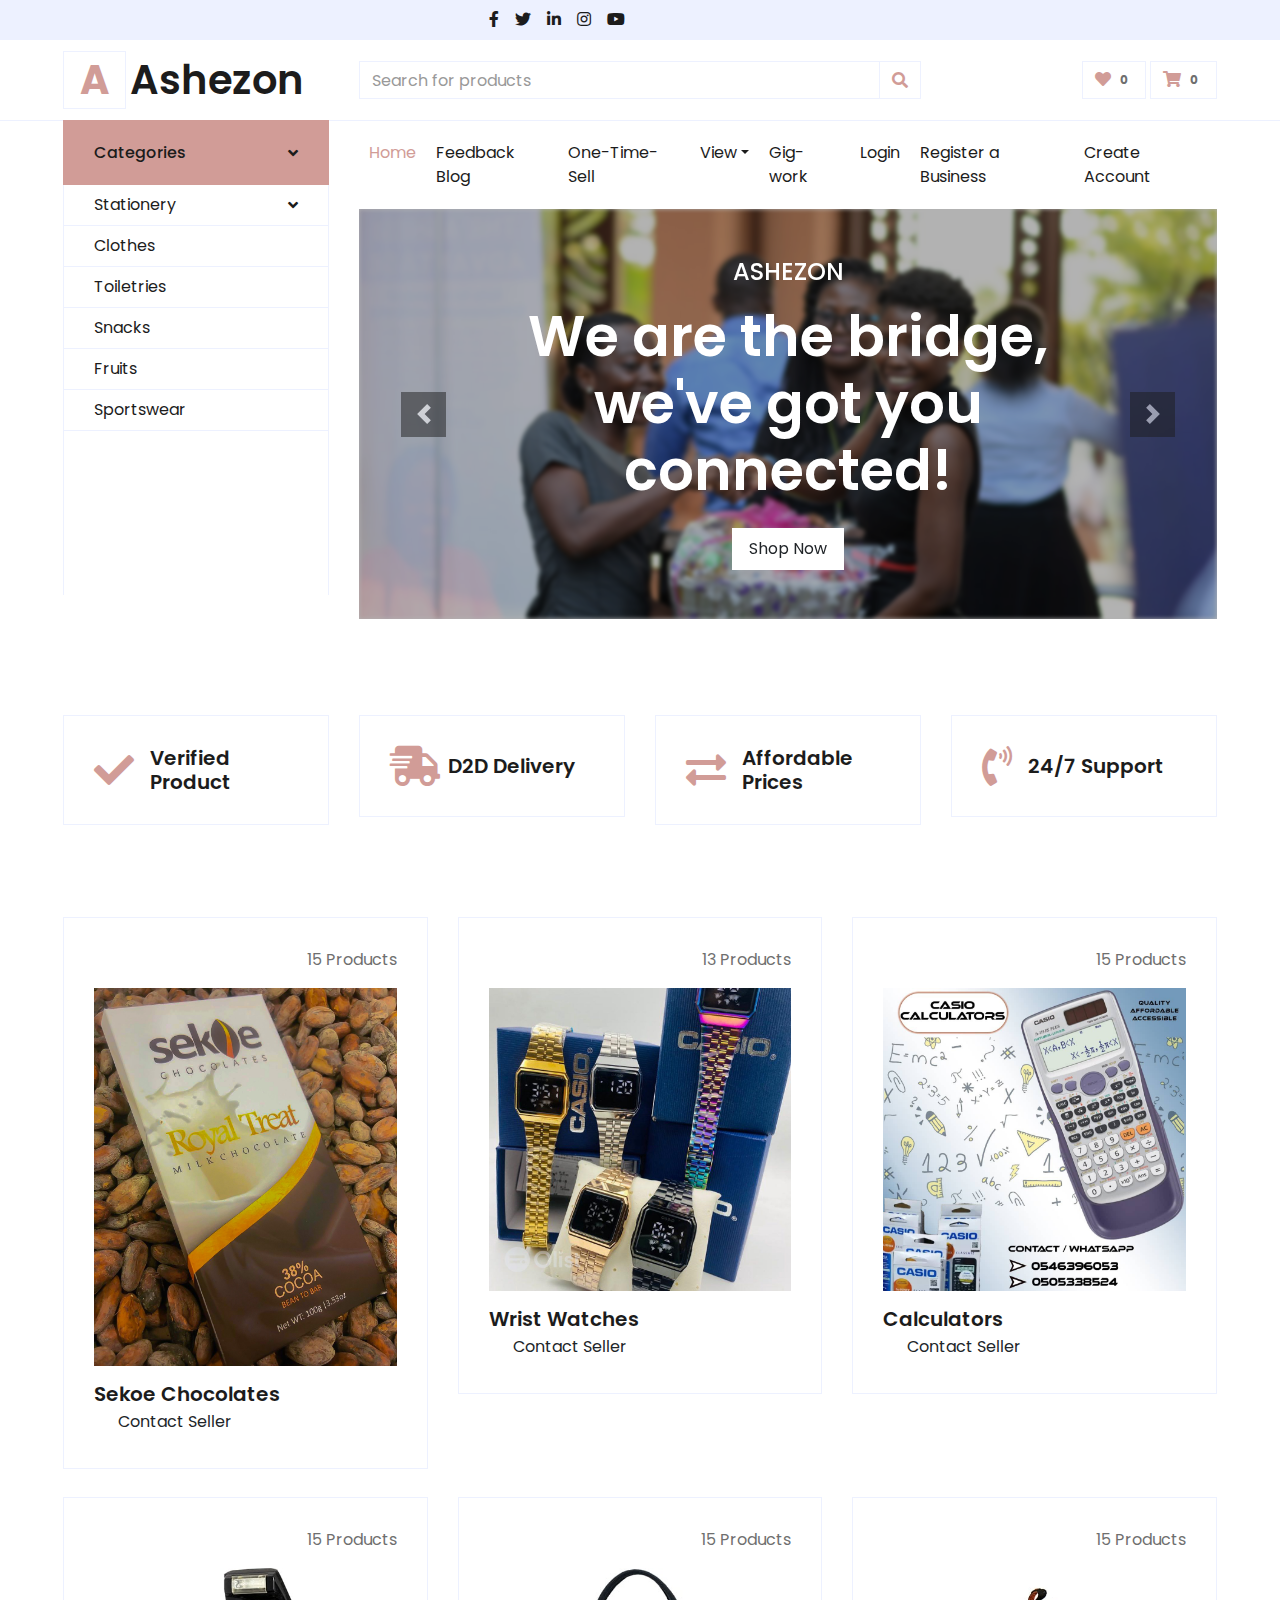
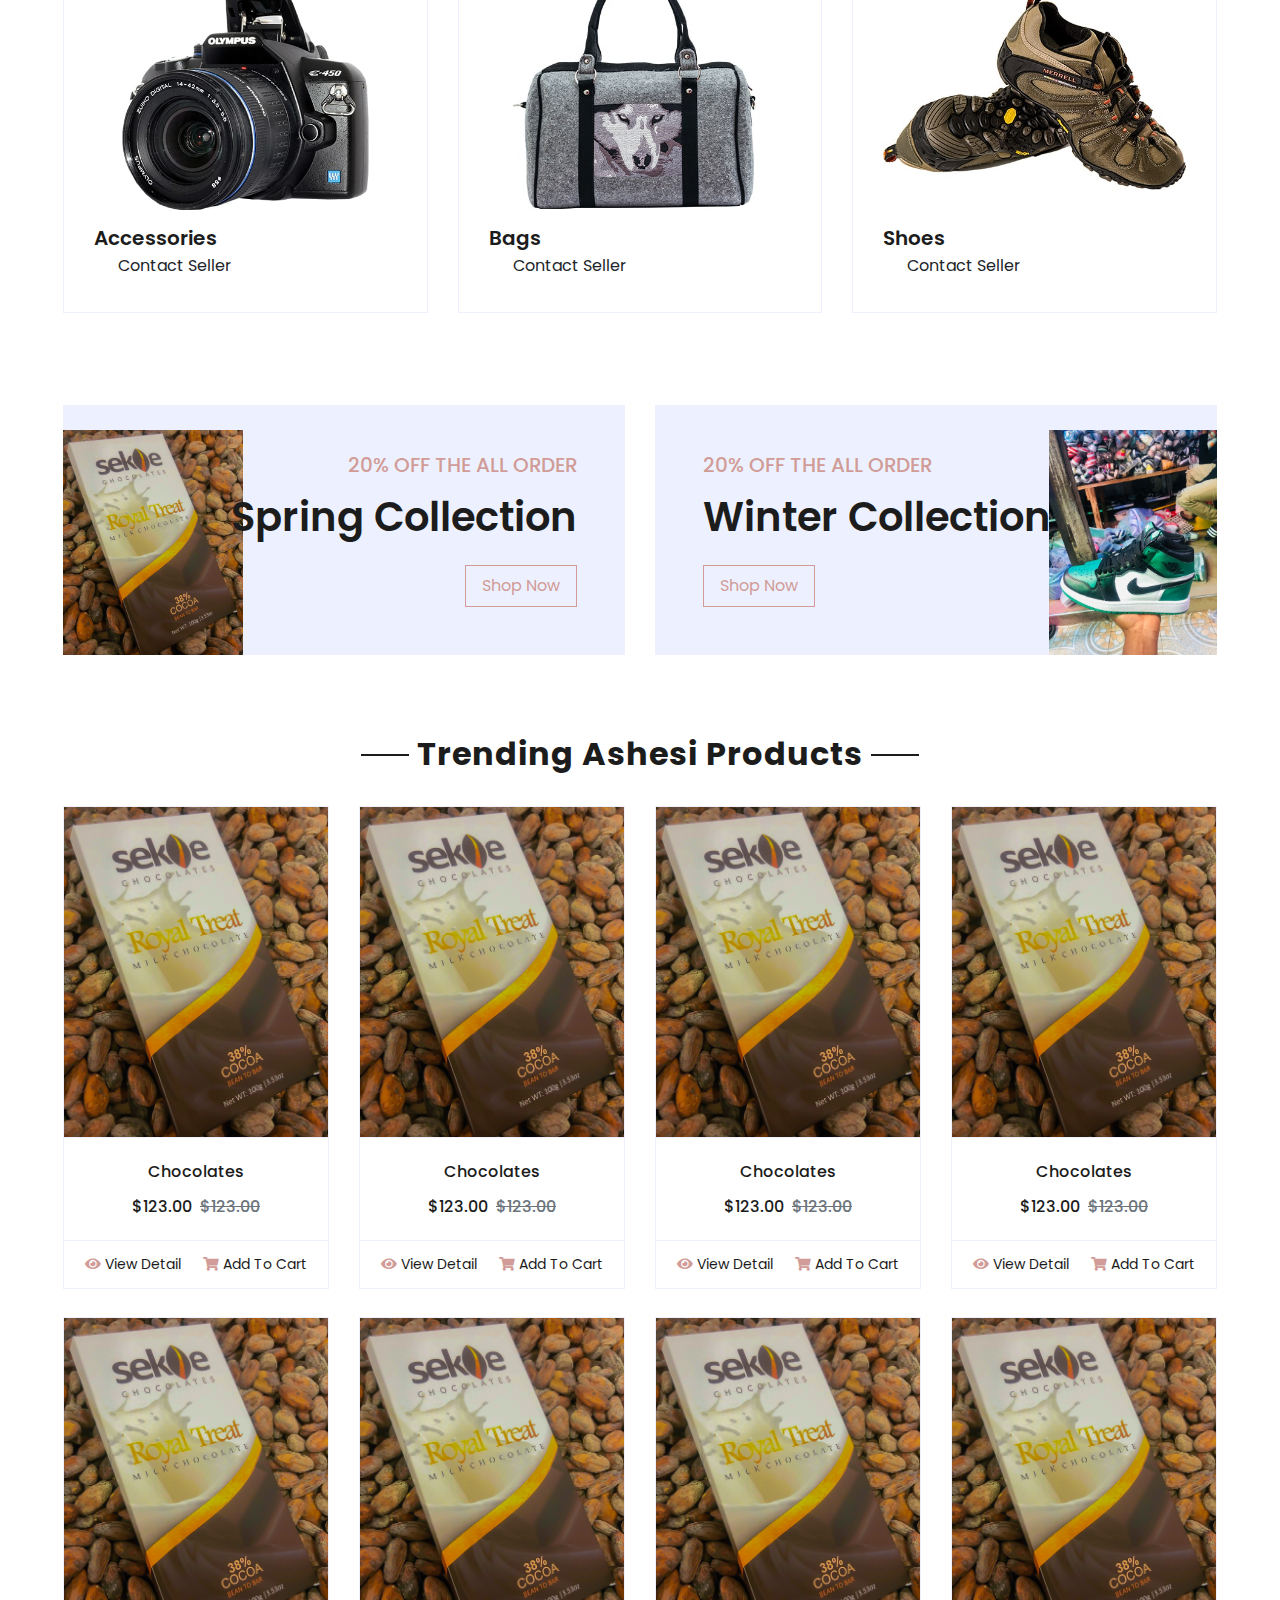
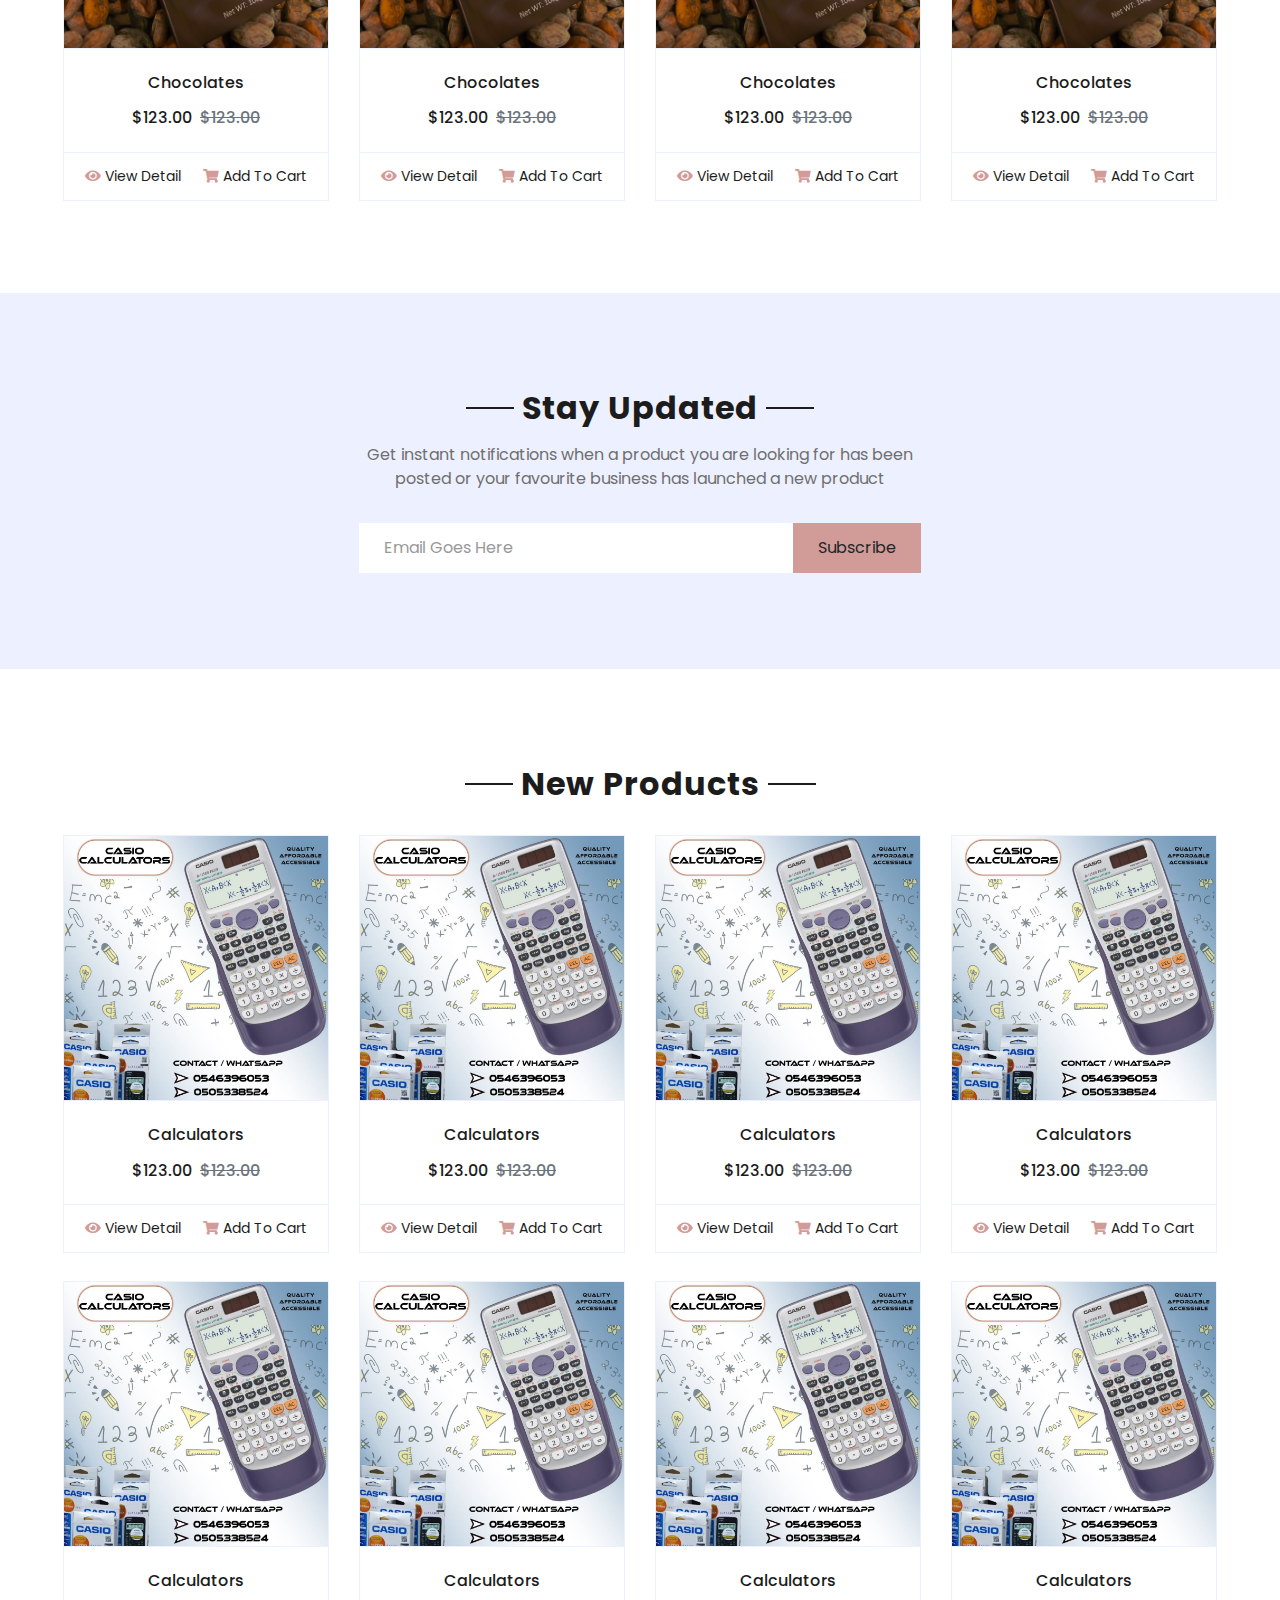
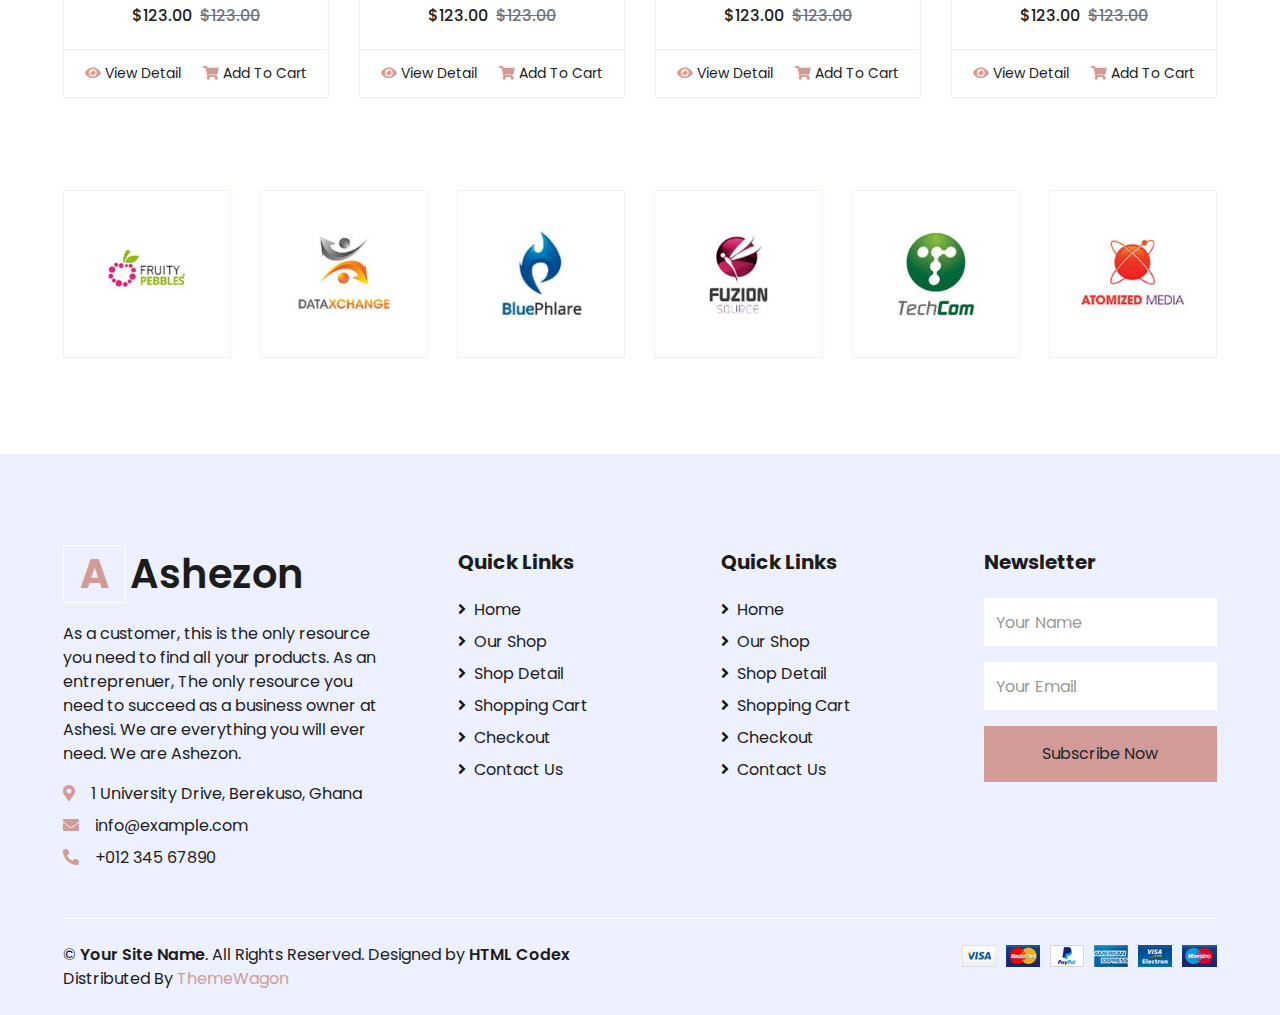
<file: index.html>
<!DOCTYPE html>
<html lang="en">

<head>
    <meta charset="utf-8">
    <title>Ashezon Market</title>
    <meta content="width=device-width, initial-scale=1.0" name="viewport">
    <meta content="Free HTML Templates" name="keywords">
    <meta content="Free HTML Templates" name="description">

    <!-- Favicon -->
    <link href="img/favicon.ico" rel="icon">

    <!-- Google Web Fonts -->
    <link rel="preconnect" href="https://fonts.gstatic.com">
    <link href="https://fonts.googleapis.com/css2?family=Poppins:wght@100;200;300;400;500;600;700;800;900&display=swap" rel="stylesheet"> 

    <!-- Font Awesome -->
    <link href="https://cdnjs.cloudflare.com/ajax/libs/font-awesome/5.10.0/css/all.min.css" rel="stylesheet">

    <!-- Libraries Stylesheet -->
    <link href="lib/owlcarousel/assets/owl.carousel.min.css" rel="stylesheet">

    <!-- Customized Bootstrap Stylesheet -->
    <link href="css/style.css" rel="stylesheet">
</head>

<body>
    <!-- Topbar Start -->
    <div class="container-fluid">
        <div class="row bg-secondary py-2 px-xl-5">
    
            <div class="col-lg-6 text-center text-lg-right">
                <div class="d-inline-flex align-items-center">
                    <a class="text-dark px-2" href="">
                        <i class="fab fa-facebook-f"></i>
                    </a>
                    <a class="text-dark px-2" href="">
                        <i class="fab fa-twitter"></i>
                    </a>
                    <a class="text-dark px-2" href="">
                        <i class="fab fa-linkedin-in"></i>
                    </a>
                    <a class="text-dark px-2" href="">
                        <i class="fab fa-instagram"></i>
                    </a>
                    <a class="text-dark pl-2" href="">
                        <i class="fab fa-youtube"></i>
                    </a>
                </div>
            </div>
        </div>
        <div class="row align-items-center py-3 px-xl-5">
            <div class="col-lg-3 d-none d-lg-block">
                <a href="" class="text-decoration-none">
                    <h1 class="m-0 display-5 font-weight-semi-bold"><span class="text-primary font-weight-bold border px-3 mr-1">A</span>Ashezon</h1>
                </a>
            </div>
            <div class="col-lg-6 col-6 text-left">
                <form action="">
                    <div class="input-group">
                        <input type="text" class="form-control" placeholder="Search for products">
                        <div class="input-group-append">
                            <span class="input-group-text bg-transparent text-primary">
                                <i class="fa fa-search"></i>
                            </span>
                        </div>
                    </div>
                </form>
            </div>
            <div class="col-lg-3 col-6 text-right">
                <a href="" class="btn border">
                    <i class="fas fa-heart text-primary"></i>
                    <span class="badge">0</span>
                </a>
                <a href="" class="btn border">
                    <i class="fas fa-shopping-cart text-primary"></i>
                    <span class="badge">0</span>
                </a>
            </div>
        </div>
    </div>
    <!-- Topbar End -->


    <!-- Navbar Start -->
    <div class="container-fluid mb-5">
        <div class="row border-top px-xl-5">
            <div class="col-lg-3 d-none d-lg-block">
                <a class="btn shadow-none d-flex align-items-center justify-content-between bg-primary text-white w-100" data-toggle="collapse" href="#navbar-vertical" style="height: 65px; margin-top: -1px; padding: 0 30px;">
                    <h6 class="m-0">Categories</h6>
                    <i class="fa fa-angle-down text-dark"></i>
                </a>
                <nav class="collapse show navbar navbar-vertical navbar-light align-items-start p-0 border border-top-0 border-bottom-0" id="navbar-vertical">
                    <div class="navbar-nav w-100 overflow-hidden" style="height: 410px">
                        <div class="nav-item dropdown">
                            <a href="#" class="nav-link" data-toggle="dropdown">Stationery<i class="fa fa-angle-down float-right mt-1"></i></a>
                            <div class="dropdown-menu position-absolute bg-secondary border-0 rounded-0 w-100 m-0">
                                <a href="" class="dropdown-item">Books</a>
                                <a href="" class="dropdown-item">Novels</a>
                                <a href="" class="dropdown-item">Pencils</a>
                                <a href="" class="dropdown-item">Calculators</a>
                            </div>
                        </div>
                        <a href="" class="nav-item nav-link">Clothes</a>
                        <a href="" class="nav-item nav-link">Toiletries</a>
                        <a href="" class="nav-item nav-link">Snacks</a>
                        <a href="" class="nav-item nav-link">Fruits</a>
                        <a href="" class="nav-item nav-link">Sportswear</a>
                    </div>
                </nav>
            </div>
            <div class="col-lg-9">
                <nav class="navbar navbar-expand-lg bg-light navbar-light py-3 py-lg-0 px-0">
                    <a href="" class="text-decoration-none d-block d-lg-none">
                        <h1 class="m-0 display-5 font-weight-semi-bold"><span class="text-primary font-weight-bold border px-3 mr-1">A</span>Ashezon</h1>
                    </a>
                    <button type="button" class="navbar-toggler" data-toggle="collapse" data-target="#navbarCollapse">
                        <span class="navbar-toggler-icon"></span>
                    </button>
                    <div class="collapse navbar-collapse justify-content-between" id="navbarCollapse">
                        <div class="navbar-nav mr-auto py-0">
                            <a href="index.html" class="nav-item nav-link active">Home</a>
                            <a href="feedback.html" class="nav-item nav-link">Feedback Blog</a>
                            <a href="#" class="nav-item nav-link">One-Time-Sell</a>
                            <div class="nav-item dropdown">
                                <a href="#" class="nav-link dropdown-toggle" data-toggle="dropdown">View</a>
                                <div class="dropdown-menu rounded-0 m-0">
                                    <a href="cart.html" class="dropdown-item">Shopping Cart</a>
                                    <a href="#" class="dropdown-item">Wishlist</a>
                                    <a href="#" class="dropdown-item">Checkout</a>
                                </div>
                            </div>

                            <a href="gig-work.html" class="nav-item nav-link">Gig-work</a>
                            
                        </div>
                        <div class="navbar-nav ml-auto py-0">
                            <a href="" class="nav-item nav-link">Login</a>
                            <a href="business.html" class="nav-item nav-link">Register a Business</a>
                            <a href="" class="nav-item nav-link">Create Account</a>
                        </div>
                    </div>
                </nav>
                <div id="header-carousel" class="carousel slide" data-ride="carousel">
                    <div class="blurr-img">
                        <div class="carousel-inner">
                            <div class="carousel-item active" style="height: 410px;">
                                <img class="img-fluid" src="img/ashBiz.jpg" alt="Image" >
                                <div class="carousel-caption d-flex flex-column align-items-center justify-content-center">
                                    <div class="p-3" style="max-width: 700px;">
                                        <h4 class="text-light text-uppercase font-weight-medium mb-3">Ashezon</h4>
                                        <h5 class="display-4 text-white font-weight-semi-bold mb-4">We are the bridge, we've got you connected! </h5>
                                        <a href="" class="btn btn-light py-2 px-3">Shop Now</a>
                                    </div>
                                </div>
                            </div>
                            <div class="carousel-item" style="height: 410px;">
                                <img class="img-fluid" src="img/ashBiz2.jpg" alt="Image">
                                <div class="carousel-caption d-flex flex-column align-items-center justify-content-center">
                                    <div class="p-3" style="max-width: 700px;">
                                        <h4 class="text-light text-uppercase font-weight-medium mb-3">Ashezon</h4>
                                        <h5 class="display-4 text-white font-weight-semi-bold mb-4">We are the bridge, we've got you connected!</h5>
                                        <a href="" class="btn btn-light py-2 px-3">Register Business</a>
                                    </div>
                                </div>
                            </div>
                        </div>
                    </div>
                    <a class="carousel-control-prev" href="#header-carousel" data-slide="prev">
                        <div class="btn btn-dark" style="width: 45px; height: 45px;">
                            <span class="carousel-control-prev-icon mb-n2"></span>
                        </div>
                    </a>
                    <a class="carousel-control-next" href="#header-carousel" data-slide="next">
                        <div class="btn btn-dark" style="width: 45px; height: 45px;">
                            <span class="carousel-control-next-icon mb-n2"></span>
                        </div>
                    </a>
                </div>
            </div>
        </div>
    </div>
    <!-- Navbar End -->


    <!-- Featured Start -->
    <div class="container-fluid pt-5">
        <div class="row px-xl-5 pb-3">
            <div class="col-lg-3 col-md-6 col-sm-12 pb-1">
                <div class="d-flex align-items-center border mb-4" style="padding: 30px;">
                    <h1 class="fa fa-check text-primary m-0 mr-3"></h1>
                    <h5 class="font-weight-semi-bold m-0">Verified Product</h5>
                </div>
            </div>
            <div class="col-lg-3 col-md-6 col-sm-12 pb-1">
                <div class="d-flex align-items-center border mb-4" style="padding: 30px;">
                    <h1 class="fa fa-shipping-fast text-primary m-0 mr-2"></h1>
                    <h5 class="font-weight-semi-bold m-0">D2D Delivery</h5>
                </div>
            </div>
            <div class="col-lg-3 col-md-6 col-sm-12 pb-1">
                <div class="d-flex align-items-center border mb-4" style="padding: 30px;">
                    <h1 class="fas fa-exchange-alt text-primary m-0 mr-3"></h1>
                    <h5 class="font-weight-semi-bold m-0">Affordable Prices</h5>
                </div>
            </div>
            <div class="col-lg-3 col-md-6 col-sm-12 pb-1">
                <div class="d-flex align-items-center border mb-4" style="padding: 30px;">
                    <h1 class="fa fa-phone-volume text-primary m-0 mr-3"></h1>
                    <h5 class="font-weight-semi-bold m-0">24/7 Support</h5>
                </div>
            </div>
        </div>
    </div>
    <!-- Featured End -->


    <!-- Categories Start -->
    <div class="container-fluid pt-5">
        <div class="row px-xl-5 pb-3">
            <div class="col-lg-4 col-md-6 pb-1">
                <div class="cat-item d-flex flex-column border mb-4" style="padding: 30px;">
                    <p class="text-right">15 Products</p>
                    <a href="" class="cat-img position-relative overflow-hidden mb-3">
                        <img class="img-fluid" src="img/sarkodie.jpeg" alt="">
                    </a>
                    <h5 class="font-weight-semi-bold m-0">Sekoe Chocolates</h5>
                    <a href="#" class="dropdown-item">Contact Seller</a>
                </div>
            </div>
            <div class="col-lg-4 col-md-6 pb-1">
                <div class="cat-item d-flex flex-column border mb-4" style="padding: 30px;">
                    <p class="text-right">13 Products</p>
                    <a href="" class="cat-img position-relative overflow-hidden mb-3">
                        <img class="img-fluid" src="img/watches.jpeg" alt="">
                    </a>
                    <h5 class="font-weight-semi-bold m-0">Wrist Watches</h5>
                    <a href="#" class="dropdown-item">Contact Seller</a>
                </div>
            </div>
            <div class="col-lg-4 col-md-6 pb-1">
                <div class="cat-item d-flex flex-column border mb-4" style="padding: 30px;">
                    <p class="text-right">15 Products</p>
                    <a href="" class="cat-img position-relative overflow-hidden mb-3">
                        <img class="img-fluid" src="img/calc.jpeg" alt="">
                    </a>
                    <h5 class="font-weight-semi-bold m-0">Calculators</h5>
                    <a href="#" class="dropdown-item">Contact Seller</a>
                </div>
            </div>
            <div class="col-lg-4 col-md-6 pb-1">
                <div class="cat-item d-flex flex-column border mb-4" style="padding: 30px;">
                    <p class="text-right">15 Products</p>
                    <a href="" class="cat-img position-relative overflow-hidden mb-3">
                        <img class="img-fluid" src="img/cat-4.jpg" alt="">
                    </a>
                    <h5 class="font-weight-semi-bold m-0">Accessories</h5>
                    <a href="#" class="dropdown-item">Contact Seller</a>
                </div>
            </div>
            <div class="col-lg-4 col-md-6 pb-1">
                <div class="cat-item d-flex flex-column border mb-4" style="padding: 30px;">
                    <p class="text-right">15 Products</p>
                    <a href="" class="cat-img position-relative overflow-hidden mb-3">
                        <img class="img-fluid" src="img/cat-5.jpg" alt="">
                    </a>
                    <h5 class="font-weight-semi-bold m-0">Bags</h5>
                    <a href="#" class="dropdown-item">Contact Seller</a>
                </div>
            </div>
            <div class="col-lg-4 col-md-6 pb-1">
                <div class="cat-item d-flex flex-column border mb-4" style="padding: 30px;">
                    <p class="text-right">15 Products</p>
                    <a href="" class="cat-img position-relative overflow-hidden mb-3">
                        <img class="img-fluid" src="img/cat-6.jpg" alt="">
                    </a>
                    <h5 class="font-weight-semi-bold m-0">Shoes</h5>
                    <a href="#" class="dropdown-item">Contact Seller</a>
                </div>
            </div>
        </div>
    </div>
    <!-- Categories End -->


    <!-- Offer Start -->
    <div class="container-fluid offer pt-5">
        <div class="row px-xl-5">
            <div class="col-md-6 pb-4">
                <div class="position-relative bg-secondary text-center text-md-right text-white mb-2 py-5 px-5">
                    <img src="img/sarkodie.jpeg" alt="">
                    <div class="position-relative" style="z-index: 1;">
                        <h5 class="text-uppercase text-primary mb-3">20% off the all order</h5>
                        <h1 class="mb-4 font-weight-semi-bold">Spring Collection</h1>
                        <a href="" class="btn btn-outline-primary py-md-2 px-md-3">Shop Now</a>
                    </div>
                </div>
            </div>
            <div class="col-md-6 pb-4">
                <div class="position-relative bg-secondary text-center text-md-left text-white mb-2 py-5 px-5">
                    <img src="img/shoes.jpeg" alt="">
                    <div class="position-relative" style="z-index: 1;">
                        <h5 class="text-uppercase text-primary mb-3">20% off the all order</h5>
                        <h1 class="mb-4 font-weight-semi-bold">Winter Collection</h1>
                        <a href="" class="btn btn-outline-primary py-md-2 px-md-3">Shop Now</a>
                    </div>
                </div>
            </div>
        </div>
    </div>
    <!-- Offer End -->


    <!-- Products Start -->
    <div class="container-fluid pt-5">
        <div class="text-center mb-4">
            <h2 class="section-title px-5"><span class="px-2">Trending Ashesi Products</span></h2>
        </div>
        <div class="row px-xl-5 pb-3">
            <div class="col-lg-3 col-md-6 col-sm-12 pb-1">
                <div class="card product-item border-0 mb-4">
                    <div class="card-header product-img position-relative overflow-hidden bg-transparent border p-0">
                        <img class="img-fluid w-100" src="img/sarkodie.jpeg" alt="">
                    </div>
                    <div class="card-body border-left border-right text-center p-0 pt-4 pb-3">
                        <h6 class="text-truncate mb-3">Chocolates</h6>
                        <div class="d-flex justify-content-center">
                            <h6>$123.00</h6><h6 class="text-muted ml-2"><del>$123.00</del></h6>
                        </div>
                    </div>
                    <div class="card-footer d-flex justify-content-between bg-light border">
                        <a href="" class="btn btn-sm text-dark p-0"><i class="fas fa-eye text-primary mr-1"></i>View Detail</a>
                        <a href="" class="btn btn-sm text-dark p-0"><i class="fas fa-shopping-cart text-primary mr-1"></i>Add To Cart</a>
                    </div>
                </div>
            </div>
            <div class="col-lg-3 col-md-6 col-sm-12 pb-1">
                <div class="card product-item border-0 mb-4">
                    <div class="card-header product-img position-relative overflow-hidden bg-transparent border p-0">
                        <img class="img-fluid w-100" src="img/sarkodie.jpeg" alt="">
                    </div>
                    <div class="card-body border-left border-right text-center p-0 pt-4 pb-3">
                        <h6 class="text-truncate mb-3">Chocolates</h6>
                        <div class="d-flex justify-content-center">
                            <h6>$123.00</h6><h6 class="text-muted ml-2"><del>$123.00</del></h6>
                        </div>
                    </div>
                    <div class="card-footer d-flex justify-content-between bg-light border">
                        <a href="" class="btn btn-sm text-dark p-0"><i class="fas fa-eye text-primary mr-1"></i>View Detail</a>
                        <a href="" class="btn btn-sm text-dark p-0"><i class="fas fa-shopping-cart text-primary mr-1"></i>Add To Cart</a>
                    </div>
                </div>
            </div>
            <div class="col-lg-3 col-md-6 col-sm-12 pb-1">
                <div class="card product-item border-0 mb-4">
                    <div class="card-header product-img position-relative overflow-hidden bg-transparent border p-0">
                        <img class="img-fluid w-100" src="img/sarkodie.jpeg" alt="">
                    </div>
                    <div class="card-body border-left border-right text-center p-0 pt-4 pb-3">
                        <h6 class="text-truncate mb-3">Chocolates</h6>
                        <div class="d-flex justify-content-center">
                            <h6>$123.00</h6><h6 class="text-muted ml-2"><del>$123.00</del></h6>
                        </div>
                    </div>
                    <div class="card-footer d-flex justify-content-between bg-light border">
                        <a href="" class="btn btn-sm text-dark p-0"><i class="fas fa-eye text-primary mr-1"></i>View Detail</a>
                        <a href="" class="btn btn-sm text-dark p-0"><i class="fas fa-shopping-cart text-primary mr-1"></i>Add To Cart</a>
                    </div>
                </div>
            </div>
            <div class="col-lg-3 col-md-6 col-sm-12 pb-1">
                <div class="card product-item border-0 mb-4">
                    <div class="card-header product-img position-relative overflow-hidden bg-transparent border p-0">
                        <img class="img-fluid w-100" src="img/sarkodie.jpeg" alt="">
                    </div>
                    <div class="card-body border-left border-right text-center p-0 pt-4 pb-3">
                        <h6 class="text-truncate mb-3">Chocolates</h6>
                        <div class="d-flex justify-content-center">
                            <h6>$123.00</h6><h6 class="text-muted ml-2"><del>$123.00</del></h6>
                        </div>
                    </div>
                    <div class="card-footer d-flex justify-content-between bg-light border">
                        <a href="" class="btn btn-sm text-dark p-0"><i class="fas fa-eye text-primary mr-1"></i>View Detail</a>
                        <a href="" class="btn btn-sm text-dark p-0"><i class="fas fa-shopping-cart text-primary mr-1"></i>Add To Cart</a>
                    </div>
                </div>
            </div>
            <div class="col-lg-3 col-md-6 col-sm-12 pb-1">
                <div class="card product-item border-0 mb-4">
                    <div class="card-header product-img position-relative overflow-hidden bg-transparent border p-0">
                        <img class="img-fluid w-100" src="img/sarkodie.jpeg" alt="">
                    </div>
                    <div class="card-body border-left border-right text-center p-0 pt-4 pb-3">
                        <h6 class="text-truncate mb-3">Chocolates</h6>
                        <div class="d-flex justify-content-center">
                            <h6>$123.00</h6><h6 class="text-muted ml-2"><del>$123.00</del></h6>
                        </div>
                    </div>
                    <div class="card-footer d-flex justify-content-between bg-light border">
                        <a href="" class="btn btn-sm text-dark p-0"><i class="fas fa-eye text-primary mr-1"></i>View Detail</a>
                        <a href="" class="btn btn-sm text-dark p-0"><i class="fas fa-shopping-cart text-primary mr-1"></i>Add To Cart</a>
                    </div>
                </div>
            </div>
            <div class="col-lg-3 col-md-6 col-sm-12 pb-1">
                <div class="card product-item border-0 mb-4">
                    <div class="card-header product-img position-relative overflow-hidden bg-transparent border p-0">
                        <img class="img-fluid w-100" src="img/sarkodie.jpeg" alt="">
                    </div>
                    <div class="card-body border-left border-right text-center p-0 pt-4 pb-3">
                        <h6 class="text-truncate mb-3">Chocolates</h6>
                        <div class="d-flex justify-content-center">
                            <h6>$123.00</h6><h6 class="text-muted ml-2"><del>$123.00</del></h6>
                        </div>
                    </div>
                    <div class="card-footer d-flex justify-content-between bg-light border">
                        <a href="" class="btn btn-sm text-dark p-0"><i class="fas fa-eye text-primary mr-1"></i>View Detail</a>
                        <a href="" class="btn btn-sm text-dark p-0"><i class="fas fa-shopping-cart text-primary mr-1"></i>Add To Cart</a>
                    </div>
                </div>
            </div>
            <div class="col-lg-3 col-md-6 col-sm-12 pb-1">
                <div class="card product-item border-0 mb-4">
                    <div class="card-header product-img position-relative overflow-hidden bg-transparent border p-0">
                        <img class="img-fluid w-100" src="img/sarkodie.jpeg" alt="">
                    </div>
                    <div class="card-body border-left border-right text-center p-0 pt-4 pb-3">
                        <h6 class="text-truncate mb-3">Chocolates</h6>
                        <div class="d-flex justify-content-center">
                            <h6>$123.00</h6><h6 class="text-muted ml-2"><del>$123.00</del></h6>
                        </div>
                    </div>
                    <div class="card-footer d-flex justify-content-between bg-light border">
                        <a href="" class="btn btn-sm text-dark p-0"><i class="fas fa-eye text-primary mr-1"></i>View Detail</a>
                        <a href="" class="btn btn-sm text-dark p-0"><i class="fas fa-shopping-cart text-primary mr-1"></i>Add To Cart</a>
                    </div>
                </div>
            </div>
            <div class="col-lg-3 col-md-6 col-sm-12 pb-1">
                <div class="card product-item border-0 mb-4">
                    <div class="card-header product-img position-relative overflow-hidden bg-transparent border p-0">
                        <img class="img-fluid w-100" src="img/sarkodie.jpeg" alt="">
                    </div>
                    <div class="card-body border-left border-right text-center p-0 pt-4 pb-3">
                        <h6 class="text-truncate mb-3">Chocolates</h6>
                        <div class="d-flex justify-content-center">
                            <h6>$123.00</h6><h6 class="text-muted ml-2"><del>$123.00</del></h6>
                        </div>
                    </div>
                    <div class="card-footer d-flex justify-content-between bg-light border">
                        <a href="" class="btn btn-sm text-dark p-0"><i class="fas fa-eye text-primary mr-1"></i>View Detail</a>
                        <a href="" class="btn btn-sm text-dark p-0"><i class="fas fa-shopping-cart text-primary mr-1"></i>Add To Cart</a>
                    </div>
                </div>
            </div>
        </div>
    </div>
    <!-- Products End -->


    <!-- Subscribe Start -->
    <div class="container-fluid bg-secondary my-5">
        <div class="row justify-content-md-center py-5 px-xl-5">
            <div class="col-md-6 col-12 py-5">
                <div class="text-center mb-2 pb-2">
                    <h2 class="section-title px-5 mb-3"><span class="bg-secondary px-2">Stay Updated</span></h2>
                    <p>Get instant notifications when a product you are looking for has been posted 
                        or your favourite business has launched a new product </p>
                </div>
                <form action="">
                    <div class="input-group">
                        <input type="text" class="form-control border-white p-4" placeholder="Email Goes Here">
                        <div class="input-group-append">
                            <button class="btn btn-primary px-4">Subscribe</button>
                        </div>
                    </div>
                </form>
            </div>
        </div>
    </div>
    <!-- Subscribe End -->


    <!-- Products Start -->
    <div class="container-fluid pt-5">
        <div class="text-center mb-4">
            <h2 class="section-title px-5"><span class="px-2">New Products</span></h2>
        </div>
        <div class="row px-xl-5 pb-3">
            <div class="col-lg-3 col-md-6 col-sm-12 pb-1">
                <div class="card product-item border-0 mb-4">
                    <div class="card-header product-img position-relative overflow-hidden bg-transparent border p-0">
                        <img class="img-fluid w-100" src="img/calc.jpeg" alt="">
                    </div>
                    <div class="card-body border-left border-right text-center p-0 pt-4 pb-3">
                        <h6 class="text-truncate mb-3">Calculators</h6>
                        <div class="d-flex justify-content-center">
                            <h6>$123.00</h6><h6 class="text-muted ml-2"><del>$123.00</del></h6>
                        </div>
                    </div>
                    <div class="card-footer d-flex justify-content-between bg-light border">
                        <a href="" class="btn btn-sm text-dark p-0"><i class="fas fa-eye text-primary mr-1"></i>View Detail</a>
                        <a href="" class="btn btn-sm text-dark p-0"><i class="fas fa-shopping-cart text-primary mr-1"></i>Add To Cart</a>
                    </div>
                </div>
            </div>
            <div class="col-lg-3 col-md-6 col-sm-12 pb-1">
                <div class="card product-item border-0 mb-4">
                    <div class="card-header product-img position-relative overflow-hidden bg-transparent border p-0">
                        <img class="img-fluid w-100" src="img/calc.jpeg" alt="">
                    </div>
                    <div class="card-body border-left border-right text-center p-0 pt-4 pb-3">
                        <h6 class="text-truncate mb-3">Calculators</h6>
                        <div class="d-flex justify-content-center">
                            <h6>$123.00</h6><h6 class="text-muted ml-2"><del>$123.00</del></h6>
                        </div>
                    </div>
                    <div class="card-footer d-flex justify-content-between bg-light border">
                        <a href="" class="btn btn-sm text-dark p-0"><i class="fas fa-eye text-primary mr-1"></i>View Detail</a>
                        <a href="" class="btn btn-sm text-dark p-0"><i class="fas fa-shopping-cart text-primary mr-1"></i>Add To Cart</a>
                    </div>
                </div>
            </div>
            <div class="col-lg-3 col-md-6 col-sm-12 pb-1">
                <div class="card product-item border-0 mb-4">
                    <div class="card-header product-img position-relative overflow-hidden bg-transparent border p-0">
                        <img class="img-fluid w-100" src="img/calc.jpeg" alt="">
                    </div>
                    <div class="card-body border-left border-right text-center p-0 pt-4 pb-3">
                        <h6 class="text-truncate mb-3">Calculators</h6>
                        <div class="d-flex justify-content-center">
                            <h6>$123.00</h6><h6 class="text-muted ml-2"><del>$123.00</del></h6>
                        </div>
                    </div>
                    <div class="card-footer d-flex justify-content-between bg-light border">
                        <a href="" class="btn btn-sm text-dark p-0"><i class="fas fa-eye text-primary mr-1"></i>View Detail</a>
                        <a href="" class="btn btn-sm text-dark p-0"><i class="fas fa-shopping-cart text-primary mr-1"></i>Add To Cart</a>
                    </div>
                </div>
            </div>
            <div class="col-lg-3 col-md-6 col-sm-12 pb-1">
                <div class="card product-item border-0 mb-4">
                    <div class="card-header product-img position-relative overflow-hidden bg-transparent border p-0">
                        <img class="img-fluid w-100" src="img/calc.jpeg" alt="">
                    </div>
                    <div class="card-body border-left border-right text-center p-0 pt-4 pb-3">
                        <h6 class="text-truncate mb-3">Calculators</h6>
                        <div class="d-flex justify-content-center">
                            <h6>$123.00</h6><h6 class="text-muted ml-2"><del>$123.00</del></h6>
                        </div>
                    </div>
                    <div class="card-footer d-flex justify-content-between bg-light border">
                        <a href="" class="btn btn-sm text-dark p-0"><i class="fas fa-eye text-primary mr-1"></i>View Detail</a>
                        <a href="" class="btn btn-sm text-dark p-0"><i class="fas fa-shopping-cart text-primary mr-1"></i>Add To Cart</a>
                    </div>
                </div>
            </div>
            <div class="col-lg-3 col-md-6 col-sm-12 pb-1">
                <div class="card product-item border-0 mb-4">
                    <div class="card-header product-img position-relative overflow-hidden bg-transparent border p-0">
                        <img class="img-fluid w-100" src="img/calc.jpeg" alt="">
                    </div>
                    <div class="card-body border-left border-right text-center p-0 pt-4 pb-3">
                        <h6 class="text-truncate mb-3">Calculators</h6>
                        <div class="d-flex justify-content-center">
                            <h6>$123.00</h6><h6 class="text-muted ml-2"><del>$123.00</del></h6>
                        </div>
                    </div>
                    <div class="card-footer d-flex justify-content-between bg-light border">
                        <a href="" class="btn btn-sm text-dark p-0"><i class="fas fa-eye text-primary mr-1"></i>View Detail</a>
                        <a href="" class="btn btn-sm text-dark p-0"><i class="fas fa-shopping-cart text-primary mr-1"></i>Add To Cart</a>
                    </div>
                </div>
            </div>
            <div class="col-lg-3 col-md-6 col-sm-12 pb-1">
                <div class="card product-item border-0 mb-4">
                    <div class="card-header product-img position-relative overflow-hidden bg-transparent border p-0">
                        <img class="img-fluid w-100" src="img/calc.jpeg" alt="">
                    </div>
                    <div class="card-body border-left border-right text-center p-0 pt-4 pb-3">
                        <h6 class="text-truncate mb-3">Calculators</h6>
                        <div class="d-flex justify-content-center">
                            <h6>$123.00</h6><h6 class="text-muted ml-2"><del>$123.00</del></h6>
                        </div>
                    </div>
                    <div class="card-footer d-flex justify-content-between bg-light border">
                        <a href="" class="btn btn-sm text-dark p-0"><i class="fas fa-eye text-primary mr-1"></i>View Detail</a>
                        <a href="" class="btn btn-sm text-dark p-0"><i class="fas fa-shopping-cart text-primary mr-1"></i>Add To Cart</a>
                    </div>
                </div>
            </div>
            <div class="col-lg-3 col-md-6 col-sm-12 pb-1">
                <div class="card product-item border-0 mb-4">
                    <div class="card-header product-img position-relative overflow-hidden bg-transparent border p-0">
                        <img class="img-fluid w-100" src="img/calc.jpeg" alt="">
                    </div>
                    <div class="card-body border-left border-right text-center p-0 pt-4 pb-3">
                        <h6 class="text-truncate mb-3">Calculators</h6>
                        <div class="d-flex justify-content-center">
                            <h6>$123.00</h6><h6 class="text-muted ml-2"><del>$123.00</del></h6>
                        </div>
                    </div>
                    <div class="card-footer d-flex justify-content-between bg-light border">
                        <a href="" class="btn btn-sm text-dark p-0"><i class="fas fa-eye text-primary mr-1"></i>View Detail</a>
                        <a href="" class="btn btn-sm text-dark p-0"><i class="fas fa-shopping-cart text-primary mr-1"></i>Add To Cart</a>
                    </div>
                </div>
            </div>
            <div class="col-lg-3 col-md-6 col-sm-12 pb-1">
                <div class="card product-item border-0 mb-4">
                    <div class="card-header product-img position-relative overflow-hidden bg-transparent border p-0">
                        <img class="img-fluid w-100" src="img/calc.jpeg" alt="">
                    </div>
                    <div class="card-body border-left border-right text-center p-0 pt-4 pb-3">
                        <h6 class="text-truncate mb-3">Calculators</h6>
                        <div class="d-flex justify-content-center">
                            <h6>$123.00</h6><h6 class="text-muted ml-2"><del>$123.00</del></h6>
                        </div>
                    </div>
                    <div class="card-footer d-flex justify-content-between bg-light border">
                        <a href="" class="btn btn-sm text-dark p-0"><i class="fas fa-eye text-primary mr-1"></i>View Detail</a>
                        <a href="" class="btn btn-sm text-dark p-0"><i class="fas fa-shopping-cart text-primary mr-1"></i>Add To Cart</a>
                    </div>
                </div>
            </div>
        </div>
    </div>
    <!-- Products End -->


    <!-- Vendor Start -->
    <div class="container-fluid py-5">
        <div class="row px-xl-5">
            <div class="col">
                <div class="owl-carousel vendor-carousel">
                    <div class="vendor-item border p-4">
                        <img src="img/vendor-1.jpg" alt="">
                    </div>
                    <div class="vendor-item border p-4">
                        <img src="img/vendor-2.jpg" alt="">
                    </div>
                    <div class="vendor-item border p-4">
                        <img src="img/vendor-3.jpg" alt="">
                    </div>
                    <div class="vendor-item border p-4">
                        <img src="img/vendor-4.jpg" alt="">
                    </div>
                    <div class="vendor-item border p-4">
                        <img src="img/vendor-5.jpg" alt="">
                    </div>
                    <div class="vendor-item border p-4">
                        <img src="img/vendor-6.jpg" alt="">
                    </div>
                    <div class="vendor-item border p-4">
                        <img src="img/vendor-7.jpg" alt="">
                    </div>
                    <div class="vendor-item border p-4">
                        <img src="img/vendor-8.jpg" alt="">
                    </div>
                </div>
            </div>
        </div>
    </div>
    <!-- Vendor End -->


    <!-- Footer Start -->
    <div class="container-fluid bg-secondary text-dark mt-5 pt-5">
        <div class="row px-xl-5 pt-5">
            <div class="col-lg-4 col-md-12 mb-5 pr-3 pr-xl-5">
                <a href="" class="text-decoration-none">
                    <h1 class="mb-4 display-5 font-weight-semi-bold"><span class="text-primary font-weight-bold border border-white px-3 mr-1">A</span>Ashezon</h1>
                </a>
                <p>As a customer, this is the only resource you need to find all your products.
                    As an entreprenuer, The only resource you need to succeed as a business owner at Ashesi.
                    We are everything you will ever need. We are Ashezon.
                </p>
                <p class="mb-2"><i class="fa fa-map-marker-alt text-primary mr-3"></i>1 University Drive, Berekuso, Ghana</p>
                <p class="mb-2"><i class="fa fa-envelope text-primary mr-3"></i>info@example.com</p>
                <p class="mb-0"><i class="fa fa-phone-alt text-primary mr-3"></i>+012 345 67890</p>
            </div>
            <div class="col-lg-8 col-md-12">
                <div class="row">
                    <div class="col-md-4 mb-5">
                        <h5 class="font-weight-bold text-dark mb-4">Quick Links</h5>
                        <div class="d-flex flex-column justify-content-start">
                            <a class="text-dark mb-2" href="index.html"><i class="fa fa-angle-right mr-2"></i>Home</a>
                            <a class="text-dark mb-2" href="shop.html"><i class="fa fa-angle-right mr-2"></i>Our Shop</a>
                            <a class="text-dark mb-2" href="detail.html"><i class="fa fa-angle-right mr-2"></i>Shop Detail</a>
                            <a class="text-dark mb-2" href="cart.html"><i class="fa fa-angle-right mr-2"></i>Shopping Cart</a>
                            <a class="text-dark mb-2" href="checkout.html"><i class="fa fa-angle-right mr-2"></i>Checkout</a>
                            <a class="text-dark" href="contact.html"><i class="fa fa-angle-right mr-2"></i>Contact Us</a>
                        </div>
                    </div>
                    <div class="col-md-4 mb-5">
                        <h5 class="font-weight-bold text-dark mb-4">Quick Links</h5>
                        <div class="d-flex flex-column justify-content-start">
                            <a class="text-dark mb-2" href="index.html"><i class="fa fa-angle-right mr-2"></i>Home</a>
                            <a class="text-dark mb-2" href="shop.html"><i class="fa fa-angle-right mr-2"></i>Our Shop</a>
                            <a class="text-dark mb-2" href="detail.html"><i class="fa fa-angle-right mr-2"></i>Shop Detail</a>
                            <a class="text-dark mb-2" href="cart.html"><i class="fa fa-angle-right mr-2"></i>Shopping Cart</a>
                            <a class="text-dark mb-2" href="checkout.html"><i class="fa fa-angle-right mr-2"></i>Checkout</a>
                            <a class="text-dark" href="contact.html"><i class="fa fa-angle-right mr-2"></i>Contact Us</a>
                        </div>
                    </div>
                    <div class="col-md-4 mb-5">
                        <h5 class="font-weight-bold text-dark mb-4">Newsletter</h5>
                        <form action="">
                            <div class="form-group">
                                <input type="text" class="form-control border-0 py-4" placeholder="Your Name" required="required" />
                            </div>
                            <div class="form-group">
                                <input type="email" class="form-control border-0 py-4" placeholder="Your Email"
                                    required="required" />
                            </div>
                            <div>
                                <button class="btn btn-primary btn-block border-0 py-3" type="submit">Subscribe Now</button>
                            </div>
                        </form>
                    </div>
                </div>
            </div>
        </div>
        <div class="row border-top border-light mx-xl-5 py-4">
            <div class="col-md-6 px-xl-0">
                <p class="mb-md-0 text-center text-md-left text-dark">
                    &copy; <a class="text-dark font-weight-semi-bold" href="#">Your Site Name</a>. All Rights Reserved. Designed
                    by
                    <a class="text-dark font-weight-semi-bold" href="https://htmlcodex.com">HTML Codex</a><br>
                    Distributed By <a href="https://themewagon.com" target="_blank">ThemeWagon</a>
                </p>
            </div>
            <div class="col-md-6 px-xl-0 text-center text-md-right">
                <img class="img-fluid" src="img/payments.png" alt="">
            </div>
        </div>
    </div>
    <!-- Footer End -->


    <!-- Back to Top -->
    <a href="#" class="btn btn-primary back-to-top"><i class="fa fa-angle-double-up"></i></a>


    <!-- JavaScript Libraries -->
    <script src="https://code.jquery.com/jquery-3.4.1.min.js"></script>
    <script src="https://stackpath.bootstrapcdn.com/bootstrap/4.4.1/js/bootstrap.bundle.min.js"></script>
    <script src="lib/easing/easing.min.js"></script>
    <script src="lib/owlcarousel/owl.carousel.min.js"></script>

    <!-- Contact Javascript File -->
    <script src="mail/jqBootstrapValidation.min.js"></script>
    <script src="mail/contact.js"></script>

    <!-- Template Javascript -->
    <script src="js/main.js"></script>
</body>

</html>
</file>
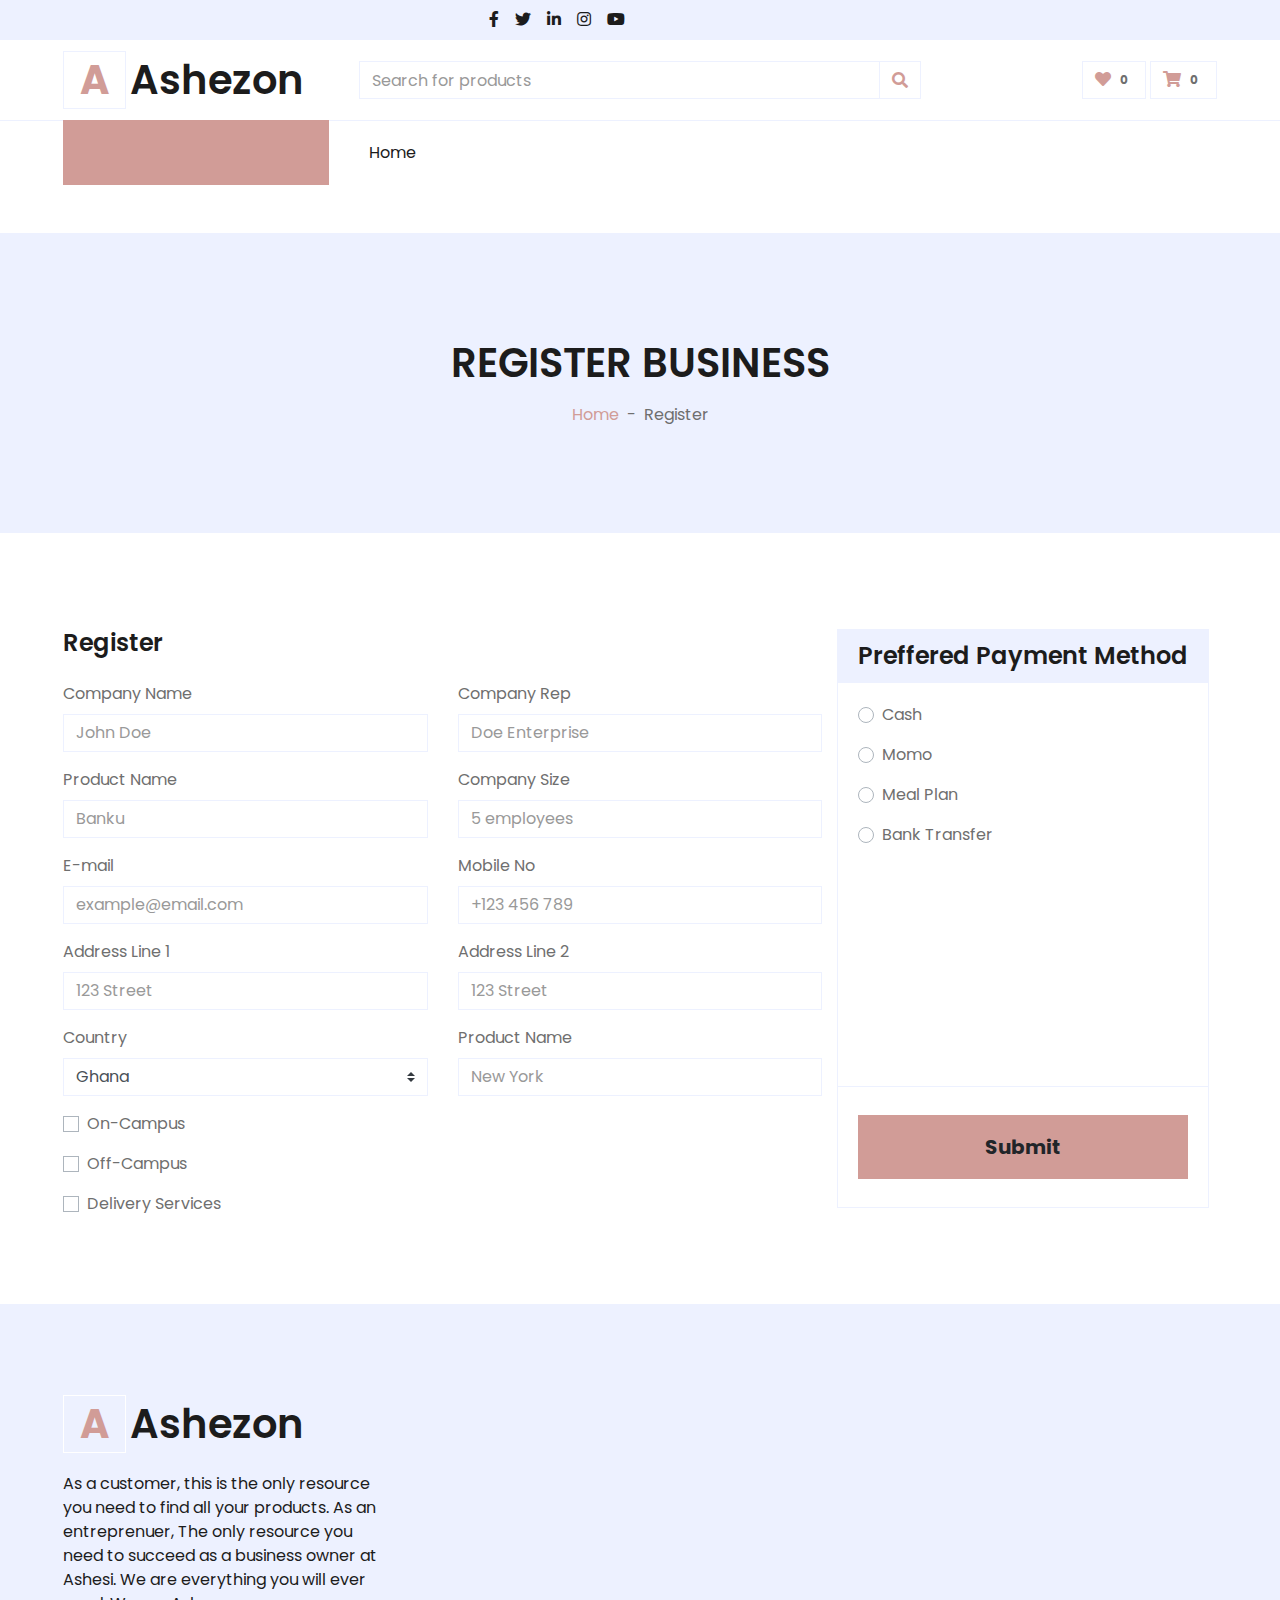
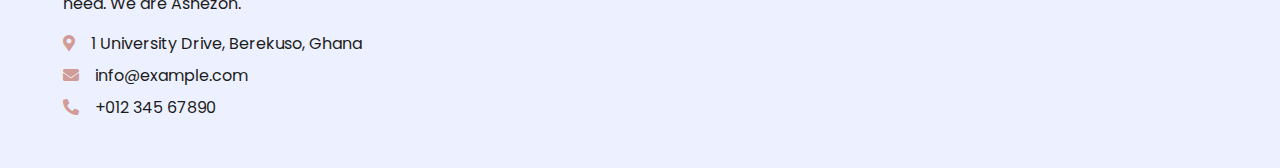
<file: business.html>
<!DOCTYPE html>
<html lang="en">

    <head>
        <meta charset="utf-8">
        <title>Ashezon Market</title>
        <meta content="width=device-width, initial-scale=1.0" name="viewport">
        <meta content="Free HTML Templates" name="keywords">
        <meta content="Free HTML Templates" name="description">
    
        <!-- Favicon -->
        <link href="img/favicon.ico" rel="icon">
    
        <!-- Google Web Fonts -->
        <link rel="preconnect" href="https://fonts.gstatic.com">
        <link href="https://fonts.googleapis.com/css2?family=Poppins:wght@100;200;300;400;500;600;700;800;900&display=swap" rel="stylesheet"> 
    
        <!-- Font Awesome -->
        <link href="https://cdnjs.cloudflare.com/ajax/libs/font-awesome/5.10.0/css/all.min.css" rel="stylesheet">
    
        <!-- Libraries Stylesheet -->
        <link href="lib/owlcarousel/assets/owl.carousel.min.css" rel="stylesheet">
    
        <!-- Customized Bootstrap Stylesheet -->
        <link href="css/style.css" rel="stylesheet">
    </head>
    
    <body>
        <!-- Topbar Start -->
        <div class="container-fluid">
            <div class="row bg-secondary py-2 px-xl-5">
        
                <div class="col-lg-6 text-center text-lg-right">
                    <div class="d-inline-flex align-items-center">
                        <a class="text-dark px-2" href="">
                            <i class="fab fa-facebook-f"></i>
                        </a>
                        <a class="text-dark px-2" href="">
                            <i class="fab fa-twitter"></i>
                        </a>
                        <a class="text-dark px-2" href="">
                            <i class="fab fa-linkedin-in"></i>
                        </a>
                        <a class="text-dark px-2" href="">
                            <i class="fab fa-instagram"></i>
                        </a>
                        <a class="text-dark pl-2" href="">
                            <i class="fab fa-youtube"></i>
                        </a>
                    </div>
                </div>
            </div>
            <div class="row align-items-center py-3 px-xl-5">
                <div class="col-lg-3 d-none d-lg-block">
                    <a href="" class="text-decoration-none">
                        <h1 class="m-0 display-5 font-weight-semi-bold"><span class="text-primary font-weight-bold border px-3 mr-1">A</span>Ashezon</h1>
                    </a>
                </div>
                <div class="col-lg-6 col-6 text-left">
                    <form action="">
                        <div class="input-group">
                            <input type="text" class="form-control" placeholder="Search for products">
                            <div class="input-group-append">
                                <span class="input-group-text bg-transparent text-primary">
                                    <i class="fa fa-search"></i>
                                </span>
                            </div>
                        </div>
                    </form>
                </div>
                <div class="col-lg-3 col-6 text-right">
                    <a href="" class="btn border">
                        <i class="fas fa-heart text-primary"></i>
                        <span class="badge">0</span>
                    </a>
                    <a href="" class="btn border">
                        <i class="fas fa-shopping-cart text-primary"></i>
                        <span class="badge">0</span>
                    </a>
                </div>
            </div>
        </div>
        <!-- Topbar End -->
    
    
        <!-- Navbar Start -->
        <div class="container-fluid mb-5">
            <div class="row border-top px-xl-5">
                <div class="col-lg-3 d-none d-lg-block">
                    <a class="btn shadow-none d-flex align-items-center justify-content-between bg-primary text-white w-100" data-toggle="collapse" href="#navbar-vertical" style="height: 65px; margin-top: -1px; padding: 0 30px;">
                        <h6 class="m-0"></h6>
                    </a>
                </div>
            <div class="col-lg-9">
                <nav class="navbar navbar-expand-lg bg-light navbar-light py-3 py-lg-0 px-0">
                    <a href="" class="text-decoration-none d-block d-lg-none">
                        <h1 class="m-0 display-5 font-weight-semi-bold"><span class="text-primary font-weight-bold border px-3 mr-1">E</span>Shopper</h1>
                    </a>
                    <button type="button" class="navbar-toggler" data-toggle="collapse" data-target="#navbarCollapse">
                        <span class="navbar-toggler-icon"></span>
                    </button>
                    <div class="collapse navbar-collapse justify-content-between" id="navbarCollapse">
                        <div class="navbar-nav mr-auto py-0">
                            <a href="index.html" class="nav-item nav-link">Home</a>
                            
                    </div>
                </nav>
            </div>
        </div>
    </div>
    <!-- Navbar End -->


    <!-- Page Header Start -->
    <div class="container-fluid bg-secondary mb-5">
        <div class="d-flex flex-column align-items-center justify-content-center" style="min-height: 300px">
            <h1 class="font-weight-semi-bold text-uppercase mb-3">Register Business</h1>
            <div class="d-inline-flex">
                <p class="m-0"><a href="">Home</a></p>
                <p class="m-0 px-2">-</p>
                <p class="m-0">Register</p>
            </div>
        </div>
    </div>
    <!-- Page Header End -->


    <!-- Checkout Start -->
    <div class="container-fluid pt-5">
        <div class="row px-xl-5">
            <div class="col-lg-8">
                <div class="mb-4">
                    <h4 class="font-weight-semi-bold mb-4">Register</h4>
                    <div class="row">
                        <div class="col-md-6 form-group">
                            <label>Company Name</label>
                            <input class="form-control" type="text" placeholder="John Doe">
                        </div>
                        <div class="col-md-6 form-group">
                            <label>Company Rep</label>
                            <input class="form-control" type="text" placeholder="Doe Enterprise">
                        </div>
                        <div class="col-md-6 form-group">
                            <label>Product Name</label>
                            <input class="form-control" type="text" placeholder="Banku">
                        </div>
                        <div class="col-md-6 form-group">
                            <label>Company Size</label>
                            <input class="form-control" type="text" placeholder="5 employees">
                        </div>
                        <div class="col-md-6 form-group">
                            <label>E-mail</label>
                            <input class="form-control" type="text" placeholder="example@email.com">
                        </div>
                        <div class="col-md-6 form-group">
                            <label>Mobile No</label>
                            <input class="form-control" type="text" placeholder="+123 456 789">
                        </div>
                        <div class="col-md-6 form-group">
                            <label>Address Line 1</label>
                            <input class="form-control" type="text" placeholder="123 Street">
                        </div>
                        <div class="col-md-6 form-group">
                            <label>Address Line 2</label>
                            <input class="form-control" type="text" placeholder="123 Street">
                        </div>
                        <div class="col-md-6 form-group">
                            <label>Country</label>
                            <select class="custom-select">
                                <option selected>Ghana</option>
                                <option>Zimbabwe</option>
                                <option>Burundi</option>
                                <option>Kenya</option>
                            </select>
                        </div>
                        <div class="col-md-6 form-group">
                            <label>Product Name</label>
                            <input class="form-control" type="text" placeholder="New York">
                        </div>
                        <div class="col-md-12 form-group">
                            <div class="custom-control custom-checkbox">
                                <input type="checkbox" class="custom-control-input" id="newaccount">
                                <label class="custom-control-label" for="newaccount">On-Campus</label>
                            </div>
                        </div>
                        <div class="col-md-12 form-group">
                            <div class="custom-control custom-checkbox">
                                <input type="checkbox" class="custom-control-input" id="newaccount">
                                <label class="custom-control-label" for="newaccount">Off-Campus</label>
                            </div>
                        </div>
                        <div class="col-md-12 form-group">
                            <div class="custom-control custom-checkbox">
                                <input type="checkbox" class="custom-control-input" id="shipto">
                                <label class="custom-control-label" for="shipto"  data-toggle="collapse" data-target="#shipping-address">Delivery Services</label>
                            </div>
                        </div>
                    </div>
                </div>
            </div>
                <div class="card border-secondary mb-5">
                    <div class="card-header bg-secondary border-0">
                        <h4 class="font-weight-semi-bold m-0">Preffered Payment Method</h4>
                    </div>
                    <div class="card-body">
                        <div class="form-group">
                            <div class="custom-control custom-radio">
                                <input type="radio" class="custom-control-input" name="payment" id="paypal">
                                <label class="custom-control-label" for="paypal">Cash</label>
                            </div>
                        </div>
                        <div class="form-group">
                            <div class="custom-control custom-radio">
                                <input type="radio" class="custom-control-input" name="payment" id="directcheck">
                                <label class="custom-control-label" for="directcheck">Momo</label>
                            </div>
                        </div>
                        <div class="form-group">
                            <div class="custom-control custom-radio">
                                <input type="radio" class="custom-control-input" name="payment" id="directcheck">
                                <label class="custom-control-label" for="directcheck">Meal Plan</label>
                            </div>
                        </div>
                        <div class="">
                            <div class="custom-control custom-radio">
                                <input type="radio" class="custom-control-input" name="payment" id="banktransfer">
                                <label class="custom-control-label" for="banktransfer">Bank Transfer</label>
                            </div>
                        </div>
                    </div>
                    <div class="card-footer border-secondary bg-transparent">
                        <button class="btn btn-lg btn-block btn-primary font-weight-bold my-3 py-3">Submit</button>
                    </div>
                </div>
            </div>
        </div>
    </div>
    <!-- Checkout End -->


<!-- Footer Start -->
<div class="container-fluid bg-secondary text-dark mt-5 pt-5">
    <div class="row px-xl-5 pt-5">
        <div class="col-lg-4 col-md-12 mb-5 pr-3 pr-xl-5">
            <a href="" class="text-decoration-none">
                <h1 class="mb-4 display-5 font-weight-semi-bold"><span class="text-primary font-weight-bold border border-white px-3 mr-1">A</span>Ashezon</h1>
            </a>
            <p>As a customer, this is the only resource you need to find all your products.
                As an entreprenuer, The only resource you need to succeed as a business owner at Ashesi.
                We are everything you will ever need. We are Ashezon.
            </p>
            <p class="mb-2"><i class="fa fa-map-marker-alt text-primary mr-3"></i>1 University Drive, Berekuso, Ghana</p>
            <p class="mb-2"><i class="fa fa-envelope text-primary mr-3"></i>info@example.com</p>
            <p class="mb-0"><i class="fa fa-phone-alt text-primary mr-3"></i>+012 345 67890</p>
        </div>
        <div class="col-lg-8 col-md-12">
            <div class="row">

            </div>
        </div>
    </div>
</div>
<!-- Footer End -->



    <!-- Back to Top -->
    <a href="#" class="btn btn-primary back-to-top"><i class="fa fa-angle-double-up"></i></a>


    <!-- JavaScript Libraries -->
    <script src="https://code.jquery.com/jquery-3.4.1.min.js"></script>
    <script src="https://stackpath.bootstrapcdn.com/bootstrap/4.4.1/js/bootstrap.bundle.min.js"></script>
    <script src="lib/easing/easing.min.js"></script>
    <script src="lib/owlcarousel/owl.carousel.min.js"></script>

    <!-- Contact Javascript File -->
    <script src="mail/jqBootstrapValidation.min.js"></script>
    <script src="mail/contact.js"></script>

    <!-- Template Javascript -->
    <script src="js/main.js"></script>
</body>

</html>
</file>
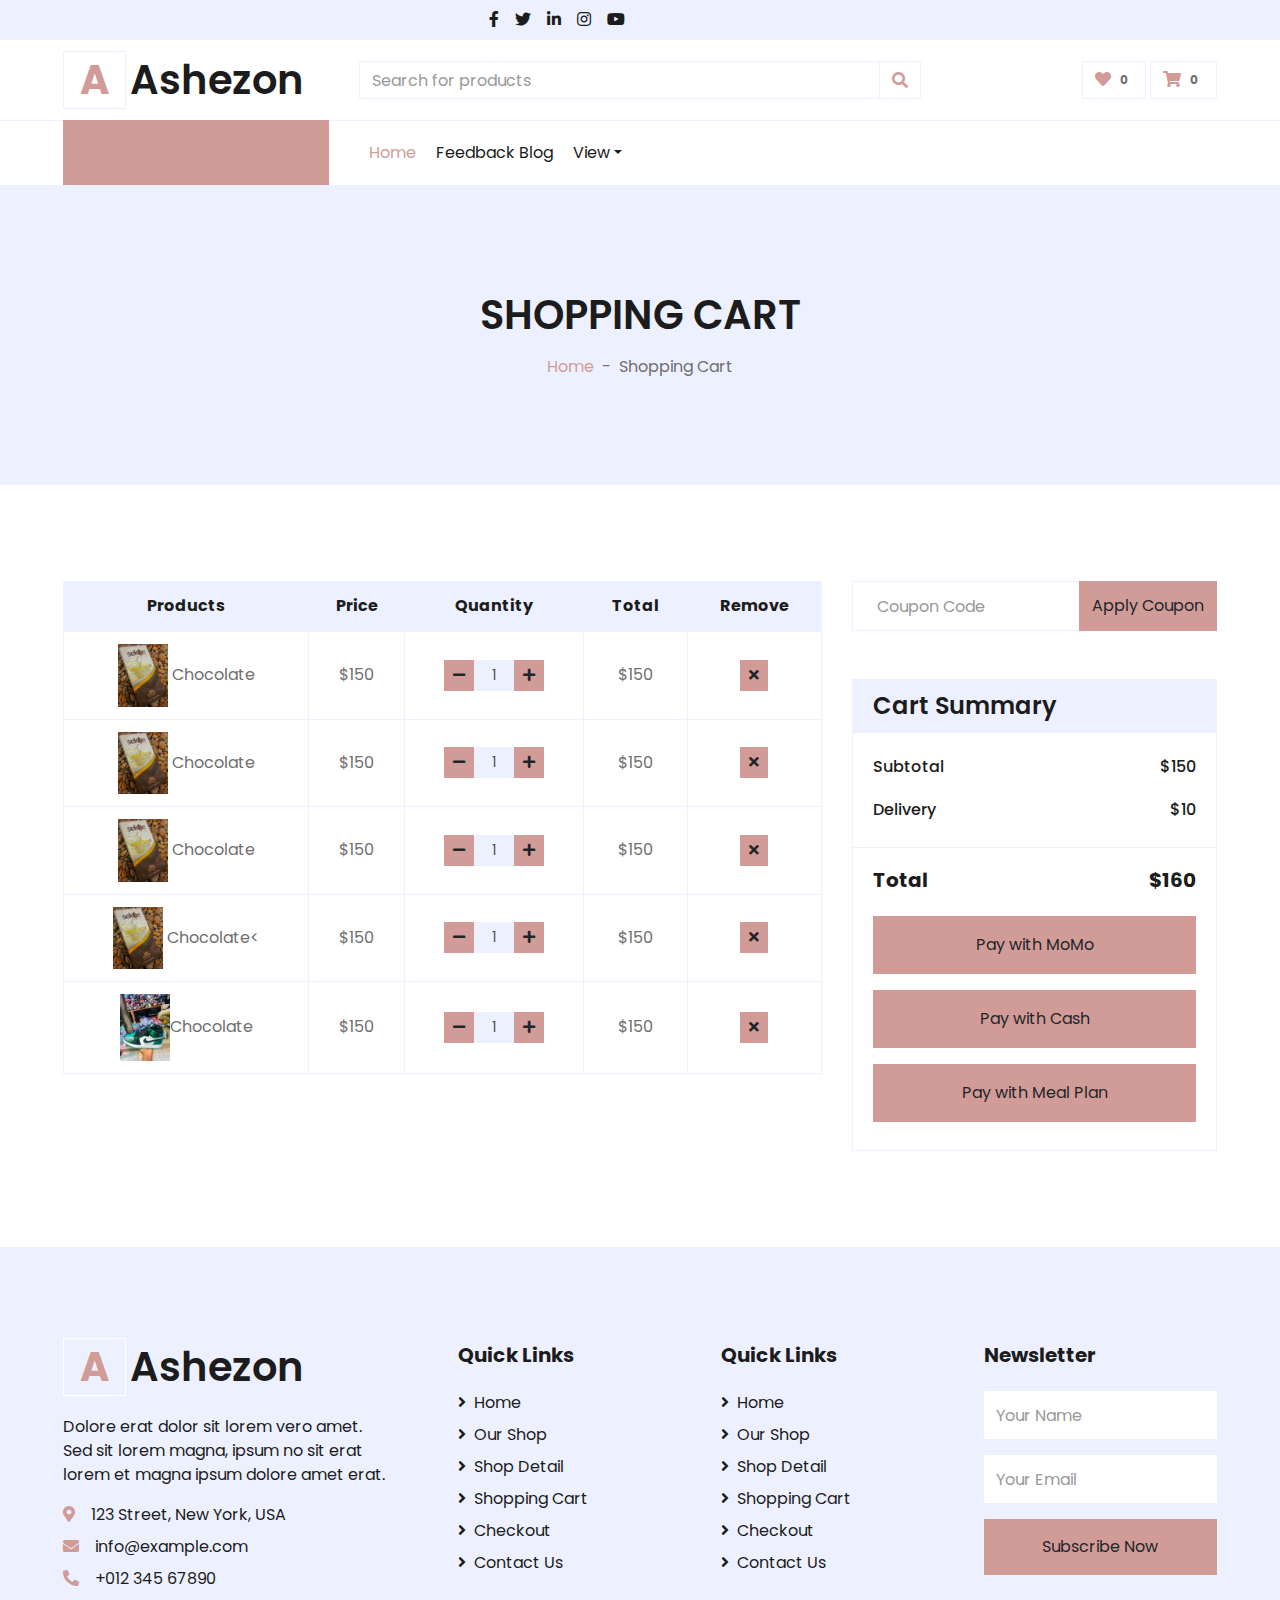
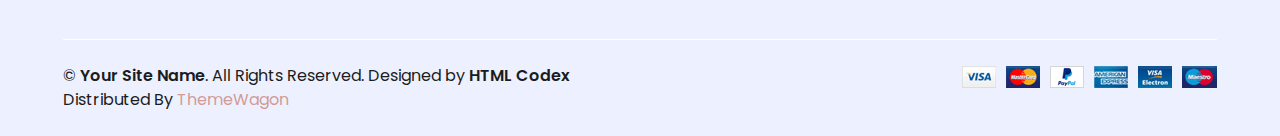
<file: cart.html>
<!DOCTYPE html>
<html lang="en">

<head>
    <meta charset="utf-8">
    <title>Ashezone Website</title>
    <meta content="width=device-width, initial-scale=1.0" name="viewport">
    <meta content="Free HTML Templates" name="keywords">
    <meta content="Free HTML Templates" name="description">

    <!-- Favicon -->
    <link href="img/favicon.ico" rel="icon">

    <!-- Google Web Fonts -->
    <link rel="preconnect" href="https://fonts.gstatic.com">
    <link href="https://fonts.googleapis.com/css2?family=Poppins:wght@100;200;300;400;500;600;700;800;900&display=swap" rel="stylesheet"> 

    <!-- Font Awesome -->
    <link href="https://cdnjs.cloudflare.com/ajax/libs/font-awesome/5.10.0/css/all.min.css" rel="stylesheet">

    <!-- Libraries Stylesheet -->
    <link href="lib/owlcarousel/assets/owl.carousel.min.css" rel="stylesheet">

    <!-- Customized Bootstrap Stylesheet -->
    <link href="css/style.css" rel="stylesheet">
</head>

<body>
    <!-- Topbar Start -->
    <div class="container-fluid">
        <div class="row bg-secondary py-2 px-xl-5">
            
            <div class="col-lg-6 text-center text-lg-right">
                <div class="d-inline-flex align-items-center">
                    <a class="text-dark px-2" href="">
                        <i class="fab fa-facebook-f"></i>
                    </a>
                    <a class="text-dark px-2" href="">
                        <i class="fab fa-twitter"></i>
                    </a>
                    <a class="text-dark px-2" href="">
                        <i class="fab fa-linkedin-in"></i>
                    </a>
                    <a class="text-dark px-2" href="">
                        <i class="fab fa-instagram"></i>
                    </a>
                    <a class="text-dark pl-2" href="">
                        <i class="fab fa-youtube"></i>
                    </a>
                </div>
            </div>
        </div>
        <div class="row align-items-center py-3 px-xl-5">
            <div class="col-lg-3 d-none d-lg-block">
                <a href="" class="text-decoration-none">
                    <h1 class="m-0 display-5 font-weight-semi-bold"><span class="text-primary font-weight-bold border px-3 mr-1">A</span>Ashezon</h1>
                </a>
            </div>
            <div class="col-lg-6 col-6 text-left">
                <form action="">
                    <div class="input-group">
                        <input type="text" class="form-control" placeholder="Search for products">
                        <div class="input-group-append">
                            <span class="input-group-text bg-transparent text-primary">
                                <i class="fa fa-search"></i>
                            </span>
                        </div>
                    </div>
                </form>
            </div>
            <div class="col-lg-3 col-6 text-right">
                <a href="" class="btn border">
                    <i class="fas fa-heart text-primary"></i>
                    <span class="badge">0</span>
                </a>
                <a href="" class="btn border">
                    <i class="fas fa-shopping-cart text-primary"></i>
                    <span class="badge">0</span>
                </a>
            </div>
        </div>
    </div>
    <!-- Topbar End -->


    <!-- Navbar Start -->
    <div class="container-fluid">
        <div class="row border-top px-xl-5">
            <div class="col-lg-3 d-none d-lg-block">
                <a class="btn shadow-none d-flex align-items-center justify-content-between bg-primary text-white w-100" data-toggle="collapse" href="#navbar-vertical" style="height: 65px; margin-top: -1px; padding: 0 30px;">
                </a>
                
            </div>
            <div class="col-lg-9">
                <nav class="navbar navbar-expand-lg bg-light navbar-light py-3 py-lg-0 px-0">
                    <a href="" class="text-decoration-none d-block d-lg-none">
                        <h1 class="m-0 display-5 font-weight-semi-bold"><span class="text-primary font-weight-bold border px-3 mr-1">A</span>Ashezon</h1>
                    </a>
                    <button type="button" class="navbar-toggler" data-toggle="collapse" data-target="#navbarCollapse">
                        <span class="navbar-toggler-icon"></span>
                    </button>
                    <div class="collapse navbar-collapse justify-content-between" id="navbarCollapse">
                        <div class="navbar-nav mr-auto py-0">
                            <a href="index.html" class="nav-item nav-link active">Home</a>
                            <a href="feedback.html" class="nav-item nav-link">Feedback Blog</a>
                            <div class="nav-item dropdown">
                                <a href="#" class="nav-link dropdown-toggle" data-toggle="dropdown">View</a>
                                <div class="dropdown-menu rounded-0 m-0">
                                    <a href="cart.html" class="dropdown-item">Shopping Cart</a>
                                    <a href="cart.html" class="dropdown-item">Wishlist</a>
                                    <a href="checkout.html" class="dropdown-item">Checkout</a>
                                </div>
                            </div>
                            
                        </div>
                </nav>
            </div>
        </div>
    </div>
    <!-- Navbar End -->


    <!-- Page Header Start -->
    <div class="container-fluid bg-secondary mb-5">
        <div class="d-flex flex-column align-items-center justify-content-center" style="min-height: 300px">
            <h1 class="font-weight-semi-bold text-uppercase mb-3">Shopping Cart</h1>
            <div class="d-inline-flex">
                <p class="m-0"><a href="">Home</a></p>
                <p class="m-0 px-2">-</p>
                <p class="m-0">Shopping Cart</p>
            </div>
        </div>
    </div>
    <!-- Page Header End -->


    <!-- Cart Start -->
    <div class="container-fluid pt-5">
        <div class="row px-xl-5">
            <div class="col-lg-8 table-responsive mb-5">
                <table class="table table-bordered text-center mb-0">
                    <thead class="bg-secondary text-dark">
                        <tr>
                            <th>Products</th>
                            <th>Price</th>
                            <th>Quantity</th>
                            <th>Total</th>
                            <th>Remove</th>
                        </tr>
                    </thead>
                    <tbody class="align-middle">
                        <tr>
                            <td class="align-middle"><img src="img/sarkodie.jpeg" alt="" style="width: 50px;"> Chocolate</td>
                            <td class="align-middle">$150</td>
                            <td class="align-middle">
                                <div class="input-group quantity mx-auto" style="width: 100px;">
                                    <div class="input-group-btn">
                                        <button class="btn btn-sm btn-primary btn-minus" >
                                        <i class="fa fa-minus"></i>
                                        </button>
                                    </div>
                                    <input type="text" class="form-control form-control-sm bg-secondary text-center" value="1">
                                    <div class="input-group-btn">
                                        <button class="btn btn-sm btn-primary btn-plus">
                                            <i class="fa fa-plus"></i>
                                        </button>
                                    </div>
                                </div>
                            </td>
                            <td class="align-middle">$150</td>
                            <td class="align-middle"><button class="btn btn-sm btn-primary"><i class="fa fa-times"></i></button></td>
                        </tr>
                        <tr>
                            <td class="align-middle"><img src="img/sarkodie.jpeg" alt="" style="width: 50px;"> Chocolate</td>
                            <td class="align-middle">$150</td>
                            <td class="align-middle">
                                <div class="input-group quantity mx-auto" style="width: 100px;">
                                    <div class="input-group-btn">
                                        <button class="btn btn-sm btn-primary btn-minus" >
                                        <i class="fa fa-minus"></i>
                                        </button>
                                    </div>
                                    <input type="text" class="form-control form-control-sm bg-secondary text-center" value="1">
                                    <div class="input-group-btn">
                                        <button class="btn btn-sm btn-primary btn-plus">
                                            <i class="fa fa-plus"></i>
                                        </button>
                                    </div>
                                </div>
                            </td>
                            <td class="align-middle">$150</td>
                            <td class="align-middle"><button class="btn btn-sm btn-primary"><i class="fa fa-times"></i></button></td>
                        </tr>
                        <tr>
                            <td class="align-middle"><img src="img/sarkodie.jpeg" alt="" style="width: 50px;"> Chocolate</td>
                            <td class="align-middle">$150</td>
                            <td class="align-middle">
                                <div class="input-group quantity mx-auto" style="width: 100px;">
                                    <div class="input-group-btn">
                                        <button class="btn btn-sm btn-primary btn-minus" >
                                        <i class="fa fa-minus"></i>
                                        </button>
                                    </div>
                                    <input type="text" class="form-control form-control-sm bg-secondary text-center" value="1">
                                    <div class="input-group-btn">
                                        <button class="btn btn-sm btn-primary btn-plus">
                                            <i class="fa fa-plus"></i>
                                        </button>
                                    </div>
                                </div>
                            </td>
                            <td class="align-middle">$150</td>
                            <td class="align-middle"><button class="btn btn-sm btn-primary"><i class="fa fa-times"></i></button></td>
                        </tr>
                        <tr>
                            <td class="align-middle"><img src="img/sarkodie.jpeg" alt="" style="width: 50px;"> Chocolate<</td>
                            <td class="align-middle">$150</td>
                            <td class="align-middle">
                                <div class="input-group quantity mx-auto" style="width: 100px;">
                                    <div class="input-group-btn">
                                        <button class="btn btn-sm btn-primary btn-minus" >
                                        <i class="fa fa-minus"></i>
                                        </button>
                                    </div>
                                    <input type="text" class="form-control form-control-sm bg-secondary text-center" value="1">
                                    <div class="input-group-btn">
                                        <button class="btn btn-sm btn-primary btn-plus">
                                            <i class="fa fa-plus"></i>
                                        </button>
                                    </div>
                                </div>
                            </td>
                            <td class="align-middle">$150</td>
                            <td class="align-middle"><button class="btn btn-sm btn-primary"><i class="fa fa-times"></i></button></td>
                        </tr>
                        <tr>
                            <td class="align-middle"><img src="img/shoes.jpeg" alt="" style="width: 50px;">Chocolate</td>
                            <td class="align-middle">$150</td>
                            <td class="align-middle">
                                <div class="input-group quantity mx-auto" style="width: 100px;">
                                    <div class="input-group-btn">
                                        <button class="btn btn-sm btn-primary btn-minus" >
                                        <i class="fa fa-minus"></i>
                                        </button>
                                    </div>
                                    <input type="text" class="form-control form-control-sm bg-secondary text-center" value="1">
                                    <div class="input-group-btn">
                                        <button class="btn btn-sm btn-primary btn-plus">
                                            <i class="fa fa-plus"></i>
                                        </button>
                                    </div>
                                </div>
                            </td>
                            <td class="align-middle">$150</td>
                            <td class="align-middle"><button class="btn btn-sm btn-primary"><i class="fa fa-times"></i></button></td>
                        </tr>
                    </tbody>
                </table>
            </div>
            <div class="col-lg-4">
                <form class="mb-5" action="">
                    <div class="input-group">
                        <input type="text" class="form-control p-4" placeholder="Coupon Code">
                        <div class="input-group-append">
                            <button class="btn btn-primary">Apply Coupon</button>
                        </div>
                    </div>
                </form>
                <div class="card border-secondary mb-5">
                    <div class="card-header bg-secondary border-0">
                        <h4 class="font-weight-semi-bold m-0">Cart Summary</h4>
                    </div>
                    <div class="card-body">
                        <div class="d-flex justify-content-between mb-3 pt-1">
                            <h6 class="font-weight-medium">Subtotal</h6>
                            <h6 class="font-weight-medium">$150</h6>
                        </div>
                        <div class="d-flex justify-content-between">
                            <h6 class="font-weight-medium">Delivery</h6>
                            <h6 class="font-weight-medium">$10</h6>
                        </div>
                    </div>
                    <div class="card-footer border-secondary bg-transparent">
                        <div class="d-flex justify-content-between mt-2">
                            <h5 class="font-weight-bold">Total</h5>
                            <h5 class="font-weight-bold">$160</h5>
                        </div>
                        <button class="btn btn-block btn-primary my-3 py-3">Pay with MoMo</button>
                        <button class="btn btn-block btn-primary my-3 py-3">Pay with Cash</button>
                        <button class="btn btn-block btn-primary my-3 py-3">Pay with Meal Plan</button>
                    </div>
                </div>
            </div>
        </div>
    </div>
    <!-- Cart End -->


    <!-- Footer Start -->
    <div class="container-fluid bg-secondary text-dark mt-5 pt-5">
        <div class="row px-xl-5 pt-5">
            <div class="col-lg-4 col-md-12 mb-5 pr-3 pr-xl-5">
                <a href="" class="text-decoration-none">
                    <h1 class="mb-4 display-5 font-weight-semi-bold"><span class="text-primary font-weight-bold border border-white px-3 mr-1">A</span>Ashezon</h1>
                </a>
                <p>Dolore erat dolor sit lorem vero amet. Sed sit lorem magna, ipsum no sit erat lorem et magna ipsum dolore amet erat.</p>
                <p class="mb-2"><i class="fa fa-map-marker-alt text-primary mr-3"></i>123 Street, New York, USA</p>
                <p class="mb-2"><i class="fa fa-envelope text-primary mr-3"></i>info@example.com</p>
                <p class="mb-0"><i class="fa fa-phone-alt text-primary mr-3"></i>+012 345 67890</p>
            </div>
            <div class="col-lg-8 col-md-12">
                <div class="row">
                    <div class="col-md-4 mb-5">
                        <h5 class="font-weight-bold text-dark mb-4">Quick Links</h5>
                        <div class="d-flex flex-column justify-content-start">
                            <a class="text-dark mb-2" href="index.html"><i class="fa fa-angle-right mr-2"></i>Home</a>
                            <a class="text-dark mb-2" href="shop.html"><i class="fa fa-angle-right mr-2"></i>Our Shop</a>
                            <a class="text-dark mb-2" href="detail.html"><i class="fa fa-angle-right mr-2"></i>Shop Detail</a>
                            <a class="text-dark mb-2" href="cart.html"><i class="fa fa-angle-right mr-2"></i>Shopping Cart</a>
                            <a class="text-dark mb-2" href="checkout.html"><i class="fa fa-angle-right mr-2"></i>Checkout</a>
                            <a class="text-dark" href="contact.html"><i class="fa fa-angle-right mr-2"></i>Contact Us</a>
                        </div>
                    </div>
                    <div class="col-md-4 mb-5">
                        <h5 class="font-weight-bold text-dark mb-4">Quick Links</h5>
                        <div class="d-flex flex-column justify-content-start">
                            <a class="text-dark mb-2" href="index.html"><i class="fa fa-angle-right mr-2"></i>Home</a>
                            <a class="text-dark mb-2" href="shop.html"><i class="fa fa-angle-right mr-2"></i>Our Shop</a>
                            <a class="text-dark mb-2" href="detail.html"><i class="fa fa-angle-right mr-2"></i>Shop Detail</a>
                            <a class="text-dark mb-2" href="cart.html"><i class="fa fa-angle-right mr-2"></i>Shopping Cart</a>
                            <a class="text-dark mb-2" href="checkout.html"><i class="fa fa-angle-right mr-2"></i>Checkout</a>
                            <a class="text-dark" href="contact.html"><i class="fa fa-angle-right mr-2"></i>Contact Us</a>
                        </div>
                    </div>
                    <div class="col-md-4 mb-5">
                        <h5 class="font-weight-bold text-dark mb-4">Newsletter</h5>
                        <form action="">
                            <div class="form-group">
                                <input type="text" class="form-control border-0 py-4" placeholder="Your Name" required="required" />
                            </div>
                            <div class="form-group">
                                <input type="email" class="form-control border-0 py-4" placeholder="Your Email"
                                    required="required" />
                            </div>
                            <div>
                                <button class="btn btn-primary btn-block border-0 py-3" type="submit">Subscribe Now</button>
                            </div>
                        </form>
                    </div>
                </div>
            </div>
        </div>
        <div class="row border-top border-light mx-xl-5 py-4">
            <div class="col-md-6 px-xl-0">
                <p class="mb-md-0 text-center text-md-left text-dark">
                    &copy; <a class="text-dark font-weight-semi-bold" href="#">Your Site Name</a>. All Rights Reserved. Designed
                    by
                    <a class="text-dark font-weight-semi-bold" href="https://htmlcodex.com">HTML Codex</a><br>
                    Distributed By <a href="https://themewagon.com" target="_blank">ThemeWagon</a>
                </p>
            </div>
            <div class="col-md-6 px-xl-0 text-center text-md-right">
                <img class="img-fluid" src="img/payments.png" alt="">
            </div>
        </div>
    </div>
    <!-- Footer End -->


    <!-- Back to Top -->
    <a href="#" class="btn btn-primary back-to-top"><i class="fa fa-angle-double-up"></i></a>


    <!-- JavaScript Libraries -->
    <script src="https://code.jquery.com/jquery-3.4.1.min.js"></script>
    <script src="https://stackpath.bootstrapcdn.com/bootstrap/4.4.1/js/bootstrap.bundle.min.js"></script>
    <script src="lib/easing/easing.min.js"></script>
    <script src="lib/owlcarousel/owl.carousel.min.js"></script>

    <!-- Contact Javascript File -->
    <script src="mail/jqBootstrapValidation.min.js"></script>
    <script src="mail/contact.js"></script>

    <!-- Template Javascript -->
    <script src="js/main.js"></script>
</body>

</html>
</file>
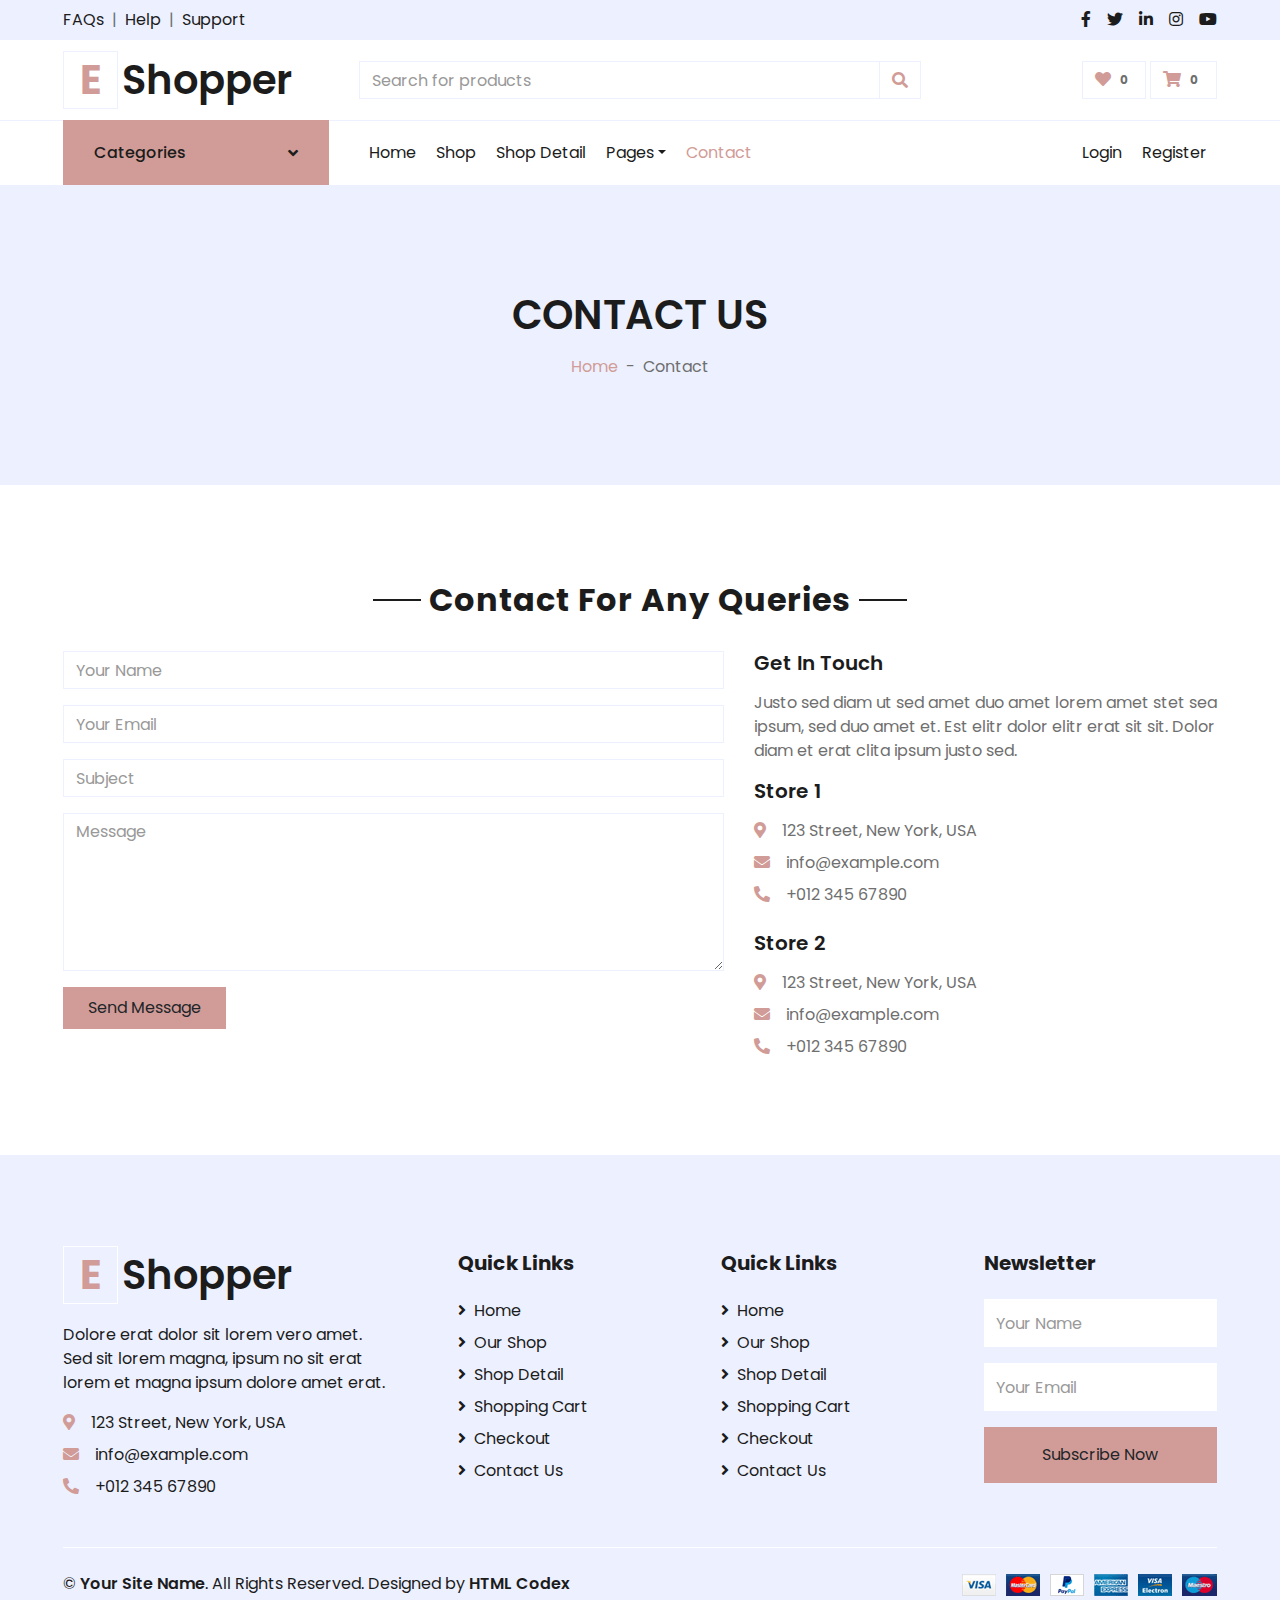
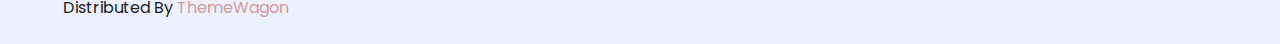
<file: contact.html>
<!DOCTYPE html>
<html lang="en">

<head>
    <meta charset="utf-8">
    <title>EShopper - Bootstrap Shop Template</title>
    <meta content="width=device-width, initial-scale=1.0" name="viewport">
    <meta content="Free HTML Templates" name="keywords">
    <meta content="Free HTML Templates" name="description">

    <!-- Favicon -->
    <link href="img/favicon.ico" rel="icon">

    <!-- Google Web Fonts -->
    <link rel="preconnect" href="https://fonts.gstatic.com">
    <link href="https://fonts.googleapis.com/css2?family=Poppins:wght@100;200;300;400;500;600;700;800;900&display=swap" rel="stylesheet"> 

    <!-- Font Awesome -->
    <link href="https://cdnjs.cloudflare.com/ajax/libs/font-awesome/5.10.0/css/all.min.css" rel="stylesheet">

    <!-- Libraries Stylesheet -->
    <link href="lib/owlcarousel/assets/owl.carousel.min.css" rel="stylesheet">

    <!-- Customized Bootstrap Stylesheet -->
    <link href="css/style.css" rel="stylesheet">
</head>

<body>
    <!-- Topbar Start -->
    <div class="container-fluid">
        <div class="row bg-secondary py-2 px-xl-5">
            <div class="col-lg-6 d-none d-lg-block">
                <div class="d-inline-flex align-items-center">
                    <a class="text-dark" href="">FAQs</a>
                    <span class="text-muted px-2">|</span>
                    <a class="text-dark" href="">Help</a>
                    <span class="text-muted px-2">|</span>
                    <a class="text-dark" href="">Support</a>
                </div>
            </div>
            <div class="col-lg-6 text-center text-lg-right">
                <div class="d-inline-flex align-items-center">
                    <a class="text-dark px-2" href="">
                        <i class="fab fa-facebook-f"></i>
                    </a>
                    <a class="text-dark px-2" href="">
                        <i class="fab fa-twitter"></i>
                    </a>
                    <a class="text-dark px-2" href="">
                        <i class="fab fa-linkedin-in"></i>
                    </a>
                    <a class="text-dark px-2" href="">
                        <i class="fab fa-instagram"></i>
                    </a>
                    <a class="text-dark pl-2" href="">
                        <i class="fab fa-youtube"></i>
                    </a>
                </div>
            </div>
        </div>
        <div class="row align-items-center py-3 px-xl-5">
            <div class="col-lg-3 d-none d-lg-block">
                <a href="" class="text-decoration-none">
                    <h1 class="m-0 display-5 font-weight-semi-bold"><span class="text-primary font-weight-bold border px-3 mr-1">E</span>Shopper</h1>
                </a>
            </div>
            <div class="col-lg-6 col-6 text-left">
                <form action="">
                    <div class="input-group">
                        <input type="text" class="form-control" placeholder="Search for products">
                        <div class="input-group-append">
                            <span class="input-group-text bg-transparent text-primary">
                                <i class="fa fa-search"></i>
                            </span>
                        </div>
                    </div>
                </form>
            </div>
            <div class="col-lg-3 col-6 text-right">
                <a href="" class="btn border">
                    <i class="fas fa-heart text-primary"></i>
                    <span class="badge">0</span>
                </a>
                <a href="" class="btn border">
                    <i class="fas fa-shopping-cart text-primary"></i>
                    <span class="badge">0</span>
                </a>
            </div>
        </div>
    </div>
    <!-- Topbar End -->


    <!-- Navbar Start -->
    <div class="container-fluid">
        <div class="row border-top px-xl-5">
            <div class="col-lg-3 d-none d-lg-block">
                <a class="btn shadow-none d-flex align-items-center justify-content-between bg-primary text-white w-100" data-toggle="collapse" href="#navbar-vertical" style="height: 65px; margin-top: -1px; padding: 0 30px;">
                    <h6 class="m-0">Categories</h6>
                    <i class="fa fa-angle-down text-dark"></i>
                </a>
                <nav class="collapse position-absolute navbar navbar-vertical navbar-light align-items-start p-0 border border-top-0 border-bottom-0 bg-light" id="navbar-vertical" style="width: calc(100% - 30px); z-index: 1;">
                    <div class="navbar-nav w-100 overflow-hidden" style="height: 410px">
                        <div class="nav-item dropdown">
                            <a href="#" class="nav-link" data-toggle="dropdown">Dresses <i class="fa fa-angle-down float-right mt-1"></i></a>
                            <div class="dropdown-menu position-absolute bg-secondary border-0 rounded-0 w-100 m-0">
                                <a href="" class="dropdown-item">Men's Dresses</a>
                                <a href="" class="dropdown-item">Women's Dresses</a>
                                <a href="" class="dropdown-item">Baby's Dresses</a>
                            </div>
                        </div>
                        <a href="" class="nav-item nav-link">Shirts</a>
                        <a href="" class="nav-item nav-link">Jeans</a>
                        <a href="" class="nav-item nav-link">Swimwear</a>
                        <a href="" class="nav-item nav-link">Sleepwear</a>
                        <a href="" class="nav-item nav-link">Sportswear</a>
                        <a href="" class="nav-item nav-link">Jumpsuits</a>
                        <a href="" class="nav-item nav-link">Blazers</a>
                        <a href="" class="nav-item nav-link">Jackets</a>
                        <a href="" class="nav-item nav-link">Shoes</a>
                    </div>
                </nav>
            </div>
            <div class="col-lg-9">
                <nav class="navbar navbar-expand-lg bg-light navbar-light py-3 py-lg-0 px-0">
                    <a href="" class="text-decoration-none d-block d-lg-none">
                        <h1 class="m-0 display-5 font-weight-semi-bold"><span class="text-primary font-weight-bold border px-3 mr-1">E</span>Shopper</h1>
                    </a>
                    <button type="button" class="navbar-toggler" data-toggle="collapse" data-target="#navbarCollapse">
                        <span class="navbar-toggler-icon"></span>
                    </button>
                    <div class="collapse navbar-collapse justify-content-between" id="navbarCollapse">
                        <div class="navbar-nav mr-auto py-0">
                            <a href="index.html" class="nav-item nav-link">Home</a>
                            <a href="shop.html" class="nav-item nav-link">Shop</a>
                            <a href="detail.html" class="nav-item nav-link">Shop Detail</a>
                            <div class="nav-item dropdown">
                                <a href="#" class="nav-link dropdown-toggle" data-toggle="dropdown">Pages</a>
                                <div class="dropdown-menu rounded-0 m-0">
                                    <a href="cart.html" class="dropdown-item">Shopping Cart</a>
                                    <a href="checkout.html" class="dropdown-item">Checkout</a>
                                </div>
                            </div>
                            <a href="contact.html" class="nav-item nav-link active">Contact</a>
                        </div>
                        <div class="navbar-nav ml-auto py-0">
                            <a href="" class="nav-item nav-link">Login</a>
                            <a href="" class="nav-item nav-link">Register</a>
                        </div>
                    </div>
                </nav>
            </div>
        </div>
    </div>
    <!-- Navbar End -->


    <!-- Page Header Start -->
    <div class="container-fluid bg-secondary mb-5">
        <div class="d-flex flex-column align-items-center justify-content-center" style="min-height: 300px">
            <h1 class="font-weight-semi-bold text-uppercase mb-3">Contact Us</h1>
            <div class="d-inline-flex">
                <p class="m-0"><a href="">Home</a></p>
                <p class="m-0 px-2">-</p>
                <p class="m-0">Contact</p>
            </div>
        </div>
    </div>
    <!-- Page Header End -->


    <!-- Contact Start -->
    <div class="container-fluid pt-5">
        <div class="text-center mb-4">
            <h2 class="section-title px-5"><span class="px-2">Contact For Any Queries</span></h2>
        </div>
        <div class="row px-xl-5">
            <div class="col-lg-7 mb-5">
                <div class="contact-form">
                    <div id="success"></div>
                    <form name="sentMessage" id="contactForm" novalidate="novalidate">
                        <div class="control-group">
                            <input type="text" class="form-control" id="name" placeholder="Your Name"
                                required="required" data-validation-required-message="Please enter your name" />
                            <p class="help-block text-danger"></p>
                        </div>
                        <div class="control-group">
                            <input type="email" class="form-control" id="email" placeholder="Your Email"
                                required="required" data-validation-required-message="Please enter your email" />
                            <p class="help-block text-danger"></p>
                        </div>
                        <div class="control-group">
                            <input type="text" class="form-control" id="subject" placeholder="Subject"
                                required="required" data-validation-required-message="Please enter a subject" />
                            <p class="help-block text-danger"></p>
                        </div>
                        <div class="control-group">
                            <textarea class="form-control" rows="6" id="message" placeholder="Message"
                                required="required"
                                data-validation-required-message="Please enter your message"></textarea>
                            <p class="help-block text-danger"></p>
                        </div>
                        <div>
                            <button class="btn btn-primary py-2 px-4" type="submit" id="sendMessageButton">Send
                                Message</button>
                        </div>
                    </form>
                </div>
            </div>
            <div class="col-lg-5 mb-5">
                <h5 class="font-weight-semi-bold mb-3">Get In Touch</h5>
                <p>Justo sed diam ut sed amet duo amet lorem amet stet sea ipsum, sed duo amet et. Est elitr dolor elitr erat sit sit. Dolor diam et erat clita ipsum justo sed.</p>
                <div class="d-flex flex-column mb-3">
                    <h5 class="font-weight-semi-bold mb-3">Store 1</h5>
                    <p class="mb-2"><i class="fa fa-map-marker-alt text-primary mr-3"></i>123 Street, New York, USA</p>
                    <p class="mb-2"><i class="fa fa-envelope text-primary mr-3"></i>info@example.com</p>
                    <p class="mb-2"><i class="fa fa-phone-alt text-primary mr-3"></i>+012 345 67890</p>
                </div>
                <div class="d-flex flex-column">
                    <h5 class="font-weight-semi-bold mb-3">Store 2</h5>
                    <p class="mb-2"><i class="fa fa-map-marker-alt text-primary mr-3"></i>123 Street, New York, USA</p>
                    <p class="mb-2"><i class="fa fa-envelope text-primary mr-3"></i>info@example.com</p>
                    <p class="mb-0"><i class="fa fa-phone-alt text-primary mr-3"></i>+012 345 67890</p>
                </div>
            </div>
        </div>
    </div>
    <!-- Contact End -->


    <!-- Footer Start -->
    <div class="container-fluid bg-secondary text-dark mt-5 pt-5">
        <div class="row px-xl-5 pt-5">
            <div class="col-lg-4 col-md-12 mb-5 pr-3 pr-xl-5">
                <a href="" class="text-decoration-none">
                    <h1 class="mb-4 display-5 font-weight-semi-bold"><span class="text-primary font-weight-bold border border-white px-3 mr-1">E</span>Shopper</h1>
                </a>
                <p>Dolore erat dolor sit lorem vero amet. Sed sit lorem magna, ipsum no sit erat lorem et magna ipsum dolore amet erat.</p>
                <p class="mb-2"><i class="fa fa-map-marker-alt text-primary mr-3"></i>123 Street, New York, USA</p>
                <p class="mb-2"><i class="fa fa-envelope text-primary mr-3"></i>info@example.com</p>
                <p class="mb-0"><i class="fa fa-phone-alt text-primary mr-3"></i>+012 345 67890</p>
            </div>
            <div class="col-lg-8 col-md-12">
                <div class="row">
                    <div class="col-md-4 mb-5">
                        <h5 class="font-weight-bold text-dark mb-4">Quick Links</h5>
                        <div class="d-flex flex-column justify-content-start">
                            <a class="text-dark mb-2" href="index.html"><i class="fa fa-angle-right mr-2"></i>Home</a>
                            <a class="text-dark mb-2" href="shop.html"><i class="fa fa-angle-right mr-2"></i>Our Shop</a>
                            <a class="text-dark mb-2" href="detail.html"><i class="fa fa-angle-right mr-2"></i>Shop Detail</a>
                            <a class="text-dark mb-2" href="cart.html"><i class="fa fa-angle-right mr-2"></i>Shopping Cart</a>
                            <a class="text-dark mb-2" href="checkout.html"><i class="fa fa-angle-right mr-2"></i>Checkout</a>
                            <a class="text-dark" href="contact.html"><i class="fa fa-angle-right mr-2"></i>Contact Us</a>
                        </div>
                    </div>
                    <div class="col-md-4 mb-5">
                        <h5 class="font-weight-bold text-dark mb-4">Quick Links</h5>
                        <div class="d-flex flex-column justify-content-start">
                            <a class="text-dark mb-2" href="index.html"><i class="fa fa-angle-right mr-2"></i>Home</a>
                            <a class="text-dark mb-2" href="shop.html"><i class="fa fa-angle-right mr-2"></i>Our Shop</a>
                            <a class="text-dark mb-2" href="detail.html"><i class="fa fa-angle-right mr-2"></i>Shop Detail</a>
                            <a class="text-dark mb-2" href="cart.html"><i class="fa fa-angle-right mr-2"></i>Shopping Cart</a>
                            <a class="text-dark mb-2" href="checkout.html"><i class="fa fa-angle-right mr-2"></i>Checkout</a>
                            <a class="text-dark" href="contact.html"><i class="fa fa-angle-right mr-2"></i>Contact Us</a>
                        </div>
                    </div>
                    <div class="col-md-4 mb-5">
                        <h5 class="font-weight-bold text-dark mb-4">Newsletter</h5>
                        <form action="">
                            <div class="form-group">
                                <input type="text" class="form-control border-0 py-4" placeholder="Your Name" required="required" />
                            </div>
                            <div class="form-group">
                                <input type="email" class="form-control border-0 py-4" placeholder="Your Email"
                                    required="required" />
                            </div>
                            <div>
                                <button class="btn btn-primary btn-block border-0 py-3" type="submit">Subscribe Now</button>
                            </div>
                        </form>
                    </div>
                </div>
            </div>
        </div>
        <div class="row border-top border-light mx-xl-5 py-4">
            <div class="col-md-6 px-xl-0">
                <p class="mb-md-0 text-center text-md-left text-dark">
                    &copy; <a class="text-dark font-weight-semi-bold" href="#">Your Site Name</a>. All Rights Reserved. Designed
                    by
                    <a class="text-dark font-weight-semi-bold" href="https://htmlcodex.com">HTML Codex</a><br>
                    Distributed By <a href="https://themewagon.com" target="_blank">ThemeWagon</a>
                </p>
            </div>
            <div class="col-md-6 px-xl-0 text-center text-md-right">
                <img class="img-fluid" src="img/payments.png" alt="">
            </div>
        </div>
    </div>
    <!-- Footer End -->


    <!-- Back to Top -->
    <a href="#" class="btn btn-primary back-to-top"><i class="fa fa-angle-double-up"></i></a>


    <!-- JavaScript Libraries -->
    <script src="https://code.jquery.com/jquery-3.4.1.min.js"></script>
    <script src="https://stackpath.bootstrapcdn.com/bootstrap/4.4.1/js/bootstrap.bundle.min.js"></script>
    <script src="lib/easing/easing.min.js"></script>
    <script src="lib/owlcarousel/owl.carousel.min.js"></script>

    <!-- Contact Javascript File -->
    <script src="mail/jqBootstrapValidation.min.js"></script>
    <script src="mail/contact.js"></script>

    <!-- Template Javascript -->
    <script src="js/main.js"></script>
</body>

</html>
</file>
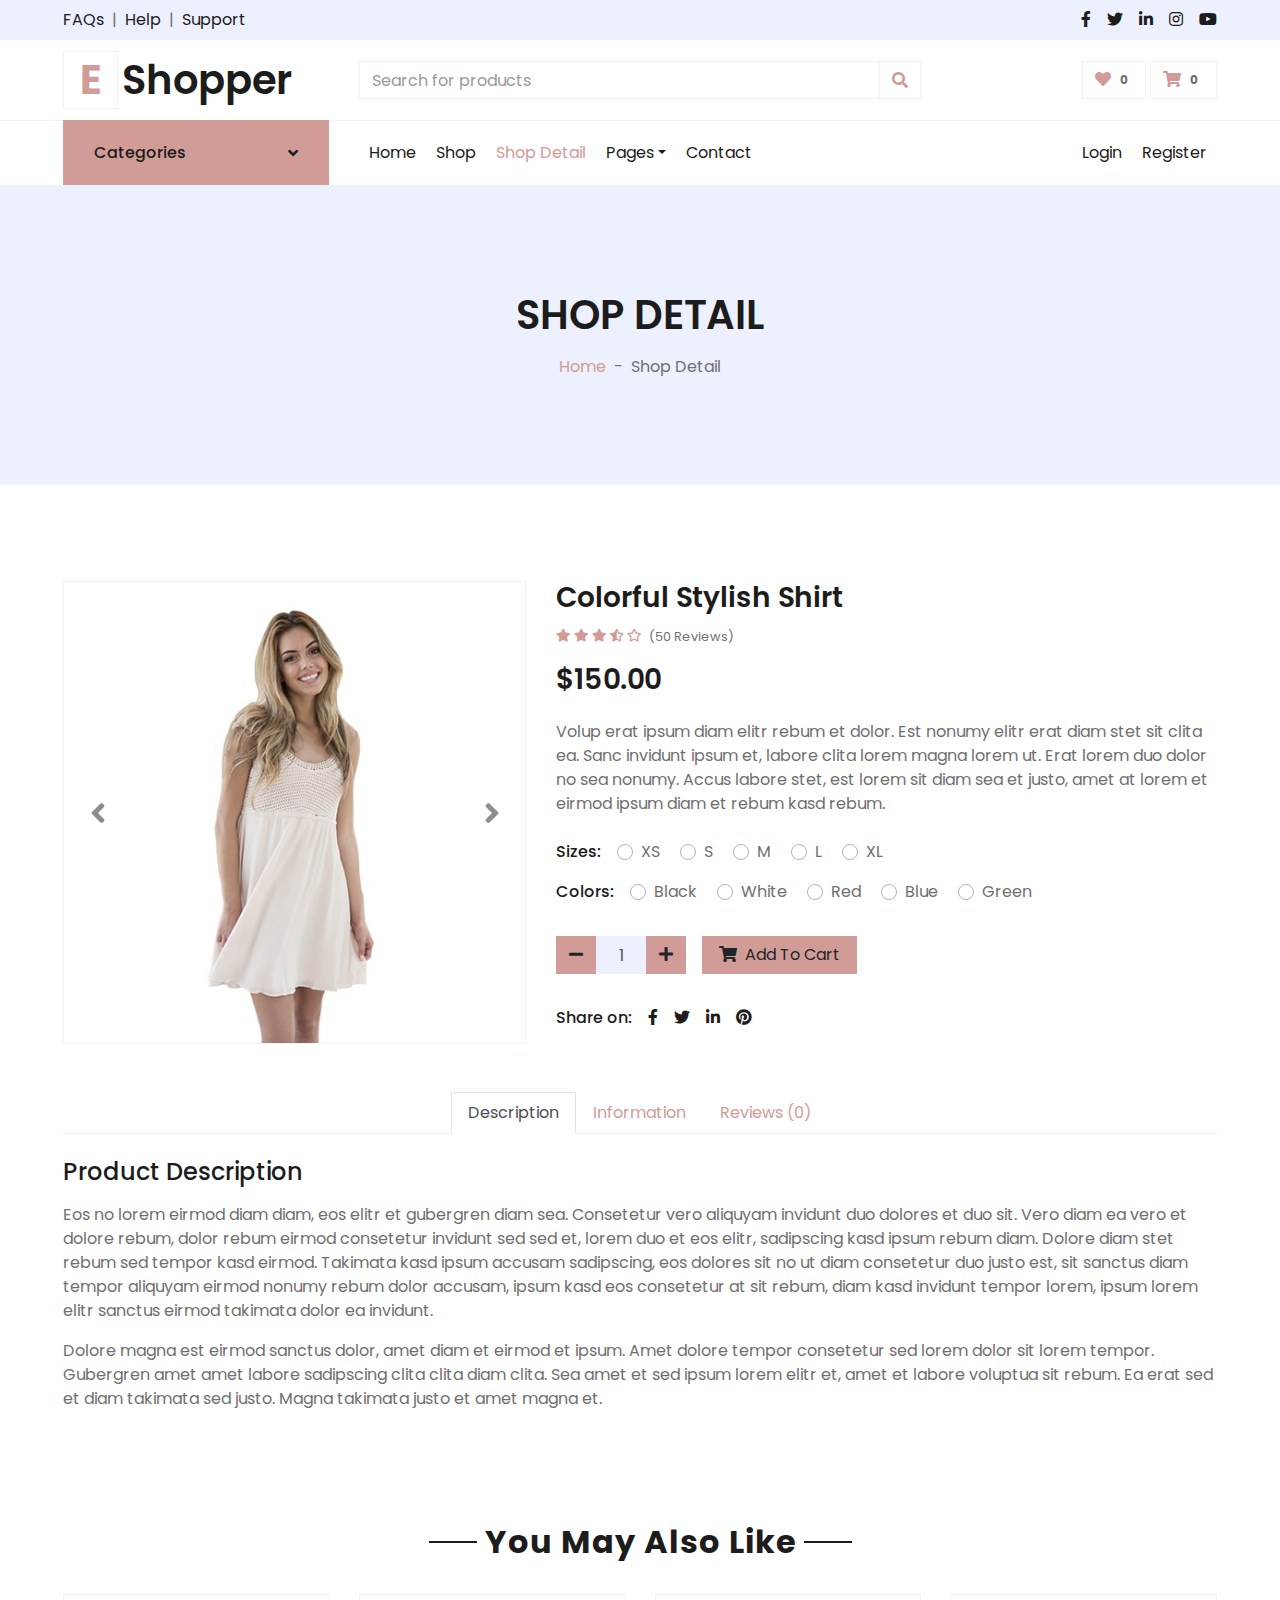
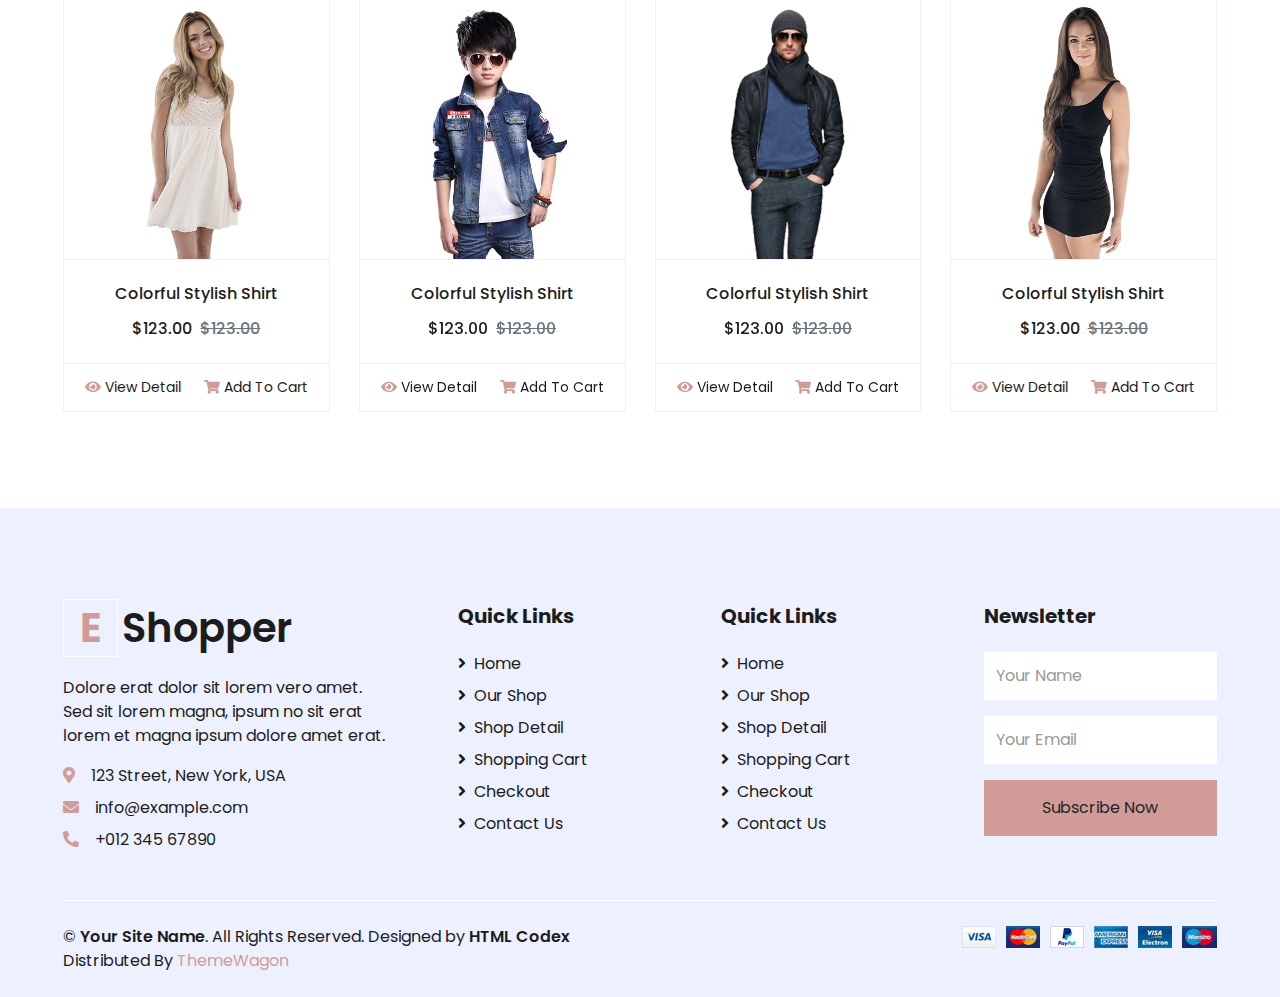
<file: detail.html>
<!DOCTYPE html>
<html lang="en">

<head>
    <meta charset="utf-8">
    <title>EShopper - Bootstrap Shop Template</title>
    <meta content="width=device-width, initial-scale=1.0" name="viewport">
    <meta content="Free HTML Templates" name="keywords">
    <meta content="Free HTML Templates" name="description">

    <!-- Favicon -->
    <link href="img/favicon.ico" rel="icon">

    <!-- Google Web Fonts -->
    <link rel="preconnect" href="https://fonts.gstatic.com">
    <link href="https://fonts.googleapis.com/css2?family=Poppins:wght@100;200;300;400;500;600;700;800;900&display=swap" rel="stylesheet"> 

    <!-- Font Awesome -->
    <link href="https://cdnjs.cloudflare.com/ajax/libs/font-awesome/5.10.0/css/all.min.css" rel="stylesheet">

    <!-- Libraries Stylesheet -->
    <link href="lib/owlcarousel/assets/owl.carousel.min.css" rel="stylesheet">

    <!-- Customized Bootstrap Stylesheet -->
    <link href="css/style.css" rel="stylesheet">
</head>

<body>
    <!-- Topbar Start -->
    <div class="container-fluid">
        <div class="row bg-secondary py-2 px-xl-5">
            <div class="col-lg-6 d-none d-lg-block">
                <div class="d-inline-flex align-items-center">
                    <a class="text-dark" href="">FAQs</a>
                    <span class="text-muted px-2">|</span>
                    <a class="text-dark" href="">Help</a>
                    <span class="text-muted px-2">|</span>
                    <a class="text-dark" href="">Support</a>
                </div>
            </div>
            <div class="col-lg-6 text-center text-lg-right">
                <div class="d-inline-flex align-items-center">
                    <a class="text-dark px-2" href="">
                        <i class="fab fa-facebook-f"></i>
                    </a>
                    <a class="text-dark px-2" href="">
                        <i class="fab fa-twitter"></i>
                    </a>
                    <a class="text-dark px-2" href="">
                        <i class="fab fa-linkedin-in"></i>
                    </a>
                    <a class="text-dark px-2" href="">
                        <i class="fab fa-instagram"></i>
                    </a>
                    <a class="text-dark pl-2" href="">
                        <i class="fab fa-youtube"></i>
                    </a>
                </div>
            </div>
        </div>
        <div class="row align-items-center py-3 px-xl-5">
            <div class="col-lg-3 d-none d-lg-block">
                <a href="" class="text-decoration-none">
                    <h1 class="m-0 display-5 font-weight-semi-bold"><span class="text-primary font-weight-bold border px-3 mr-1">E</span>Shopper</h1>
                </a>
            </div>
            <div class="col-lg-6 col-6 text-left">
                <form action="">
                    <div class="input-group">
                        <input type="text" class="form-control" placeholder="Search for products">
                        <div class="input-group-append">
                            <span class="input-group-text bg-transparent text-primary">
                                <i class="fa fa-search"></i>
                            </span>
                        </div>
                    </div>
                </form>
            </div>
            <div class="col-lg-3 col-6 text-right">
                <a href="" class="btn border">
                    <i class="fas fa-heart text-primary"></i>
                    <span class="badge">0</span>
                </a>
                <a href="" class="btn border">
                    <i class="fas fa-shopping-cart text-primary"></i>
                    <span class="badge">0</span>
                </a>
            </div>
        </div>
    </div>
    <!-- Topbar End -->


    <!-- Navbar Start -->
    <div class="container-fluid">
        <div class="row border-top px-xl-5">
            <div class="col-lg-3 d-none d-lg-block">
                <a class="btn shadow-none d-flex align-items-center justify-content-between bg-primary text-white w-100" data-toggle="collapse" href="#navbar-vertical" style="height: 65px; margin-top: -1px; padding: 0 30px;">
                    <h6 class="m-0">Categories</h6>
                    <i class="fa fa-angle-down text-dark"></i>
                </a>
                <nav class="collapse position-absolute navbar navbar-vertical navbar-light align-items-start p-0 border border-top-0 border-bottom-0 bg-light" id="navbar-vertical" style="width: calc(100% - 30px); z-index: 1;">
                    <div class="navbar-nav w-100 overflow-hidden" style="height: 410px">
                        <div class="nav-item dropdown">
                            <a href="#" class="nav-link" data-toggle="dropdown">Dresses <i class="fa fa-angle-down float-right mt-1"></i></a>
                            <div class="dropdown-menu position-absolute bg-secondary border-0 rounded-0 w-100 m-0">
                                <a href="" class="dropdown-item">Men's Dresses</a>
                                <a href="" class="dropdown-item">Women's Dresses</a>
                                <a href="" class="dropdown-item">Baby's Dresses</a>
                            </div>
                        </div>
                        <a href="" class="nav-item nav-link">Shirts</a>
                        <a href="" class="nav-item nav-link">Jeans</a>
                        <a href="" class="nav-item nav-link">Swimwear</a>
                        <a href="" class="nav-item nav-link">Sleepwear</a>
                        <a href="" class="nav-item nav-link">Sportswear</a>
                        <a href="" class="nav-item nav-link">Jumpsuits</a>
                        <a href="" class="nav-item nav-link">Blazers</a>
                        <a href="" class="nav-item nav-link">Jackets</a>
                        <a href="" class="nav-item nav-link">Shoes</a>
                    </div>
                </nav>
            </div>
            <div class="col-lg-9">
                <nav class="navbar navbar-expand-lg bg-light navbar-light py-3 py-lg-0 px-0">
                    <a href="" class="text-decoration-none d-block d-lg-none">
                        <h1 class="m-0 display-5 font-weight-semi-bold"><span class="text-primary font-weight-bold border px-3 mr-1">E</span>Shopper</h1>
                    </a>
                    <button type="button" class="navbar-toggler" data-toggle="collapse" data-target="#navbarCollapse">
                        <span class="navbar-toggler-icon"></span>
                    </button>
                    <div class="collapse navbar-collapse justify-content-between" id="navbarCollapse">
                        <div class="navbar-nav mr-auto py-0">
                            <a href="index.html" class="nav-item nav-link">Home</a>
                            <a href="shop.html" class="nav-item nav-link">Shop</a>
                            <a href="detail.html" class="nav-item nav-link active">Shop Detail</a>
                            <div class="nav-item dropdown">
                                <a href="#" class="nav-link dropdown-toggle" data-toggle="dropdown">Pages</a>
                                <div class="dropdown-menu rounded-0 m-0">
                                    <a href="cart.html" class="dropdown-item">Shopping Cart</a>
                                    <a href="checkout.html" class="dropdown-item">Checkout</a>
                                </div>
                            </div>
                            <a href="contact.html" class="nav-item nav-link">Contact</a>
                        </div>
                        <div class="navbar-nav ml-auto py-0">
                            <a href="" class="nav-item nav-link">Login</a>
                            <a href="" class="nav-item nav-link">Register</a>
                        </div>
                    </div>
                </nav>
            </div>
        </div>
    </div>
    <!-- Navbar End -->


    <!-- Page Header Start -->
    <div class="container-fluid bg-secondary mb-5">
        <div class="d-flex flex-column align-items-center justify-content-center" style="min-height: 300px">
            <h1 class="font-weight-semi-bold text-uppercase mb-3">Shop Detail</h1>
            <div class="d-inline-flex">
                <p class="m-0"><a href="">Home</a></p>
                <p class="m-0 px-2">-</p>
                <p class="m-0">Shop Detail</p>
            </div>
        </div>
    </div>
    <!-- Page Header End -->


    <!-- Shop Detail Start -->
    <div class="container-fluid py-5">
        <div class="row px-xl-5">
            <div class="col-lg-5 pb-5">
                <div id="product-carousel" class="carousel slide" data-ride="carousel">
                    <div class="carousel-inner border">
                        <div class="carousel-item active">
                            <img class="w-100 h-100" src="img/product-1.jpg" alt="Image">
                        </div>
                        <div class="carousel-item">
                            <img class="w-100 h-100" src="img/product-2.jpg" alt="Image">
                        </div>
                        <div class="carousel-item">
                            <img class="w-100 h-100" src="img/product-3.jpg" alt="Image">
                        </div>
                        <div class="carousel-item">
                            <img class="w-100 h-100" src="img/product-4.jpg" alt="Image">
                        </div>
                    </div>
                    <a class="carousel-control-prev" href="#product-carousel" data-slide="prev">
                        <i class="fa fa-2x fa-angle-left text-dark"></i>
                    </a>
                    <a class="carousel-control-next" href="#product-carousel" data-slide="next">
                        <i class="fa fa-2x fa-angle-right text-dark"></i>
                    </a>
                </div>
            </div>

            <div class="col-lg-7 pb-5">
                <h3 class="font-weight-semi-bold">Colorful Stylish Shirt</h3>
                <div class="d-flex mb-3">
                    <div class="text-primary mr-2">
                        <small class="fas fa-star"></small>
                        <small class="fas fa-star"></small>
                        <small class="fas fa-star"></small>
                        <small class="fas fa-star-half-alt"></small>
                        <small class="far fa-star"></small>
                    </div>
                    <small class="pt-1">(50 Reviews)</small>
                </div>
                <h3 class="font-weight-semi-bold mb-4">$150.00</h3>
                <p class="mb-4">Volup erat ipsum diam elitr rebum et dolor. Est nonumy elitr erat diam stet sit clita ea. Sanc invidunt ipsum et, labore clita lorem magna lorem ut. Erat lorem duo dolor no sea nonumy. Accus labore stet, est lorem sit diam sea et justo, amet at lorem et eirmod ipsum diam et rebum kasd rebum.</p>
                <div class="d-flex mb-3">
                    <p class="text-dark font-weight-medium mb-0 mr-3">Sizes:</p>
                    <form>
                        <div class="custom-control custom-radio custom-control-inline">
                            <input type="radio" class="custom-control-input" id="size-1" name="size">
                            <label class="custom-control-label" for="size-1">XS</label>
                        </div>
                        <div class="custom-control custom-radio custom-control-inline">
                            <input type="radio" class="custom-control-input" id="size-2" name="size">
                            <label class="custom-control-label" for="size-2">S</label>
                        </div>
                        <div class="custom-control custom-radio custom-control-inline">
                            <input type="radio" class="custom-control-input" id="size-3" name="size">
                            <label class="custom-control-label" for="size-3">M</label>
                        </div>
                        <div class="custom-control custom-radio custom-control-inline">
                            <input type="radio" class="custom-control-input" id="size-4" name="size">
                            <label class="custom-control-label" for="size-4">L</label>
                        </div>
                        <div class="custom-control custom-radio custom-control-inline">
                            <input type="radio" class="custom-control-input" id="size-5" name="size">
                            <label class="custom-control-label" for="size-5">XL</label>
                        </div>
                    </form>
                </div>
                <div class="d-flex mb-4">
                    <p class="text-dark font-weight-medium mb-0 mr-3">Colors:</p>
                    <form>
                        <div class="custom-control custom-radio custom-control-inline">
                            <input type="radio" class="custom-control-input" id="color-1" name="color">
                            <label class="custom-control-label" for="color-1">Black</label>
                        </div>
                        <div class="custom-control custom-radio custom-control-inline">
                            <input type="radio" class="custom-control-input" id="color-2" name="color">
                            <label class="custom-control-label" for="color-2">White</label>
                        </div>
                        <div class="custom-control custom-radio custom-control-inline">
                            <input type="radio" class="custom-control-input" id="color-3" name="color">
                            <label class="custom-control-label" for="color-3">Red</label>
                        </div>
                        <div class="custom-control custom-radio custom-control-inline">
                            <input type="radio" class="custom-control-input" id="color-4" name="color">
                            <label class="custom-control-label" for="color-4">Blue</label>
                        </div>
                        <div class="custom-control custom-radio custom-control-inline">
                            <input type="radio" class="custom-control-input" id="color-5" name="color">
                            <label class="custom-control-label" for="color-5">Green</label>
                        </div>
                    </form>
                </div>
                <div class="d-flex align-items-center mb-4 pt-2">
                    <div class="input-group quantity mr-3" style="width: 130px;">
                        <div class="input-group-btn">
                            <button class="btn btn-primary btn-minus" >
                            <i class="fa fa-minus"></i>
                            </button>
                        </div>
                        <input type="text" class="form-control bg-secondary text-center" value="1">
                        <div class="input-group-btn">
                            <button class="btn btn-primary btn-plus">
                                <i class="fa fa-plus"></i>
                            </button>
                        </div>
                    </div>
                    <button class="btn btn-primary px-3"><i class="fa fa-shopping-cart mr-1"></i> Add To Cart</button>
                </div>
                <div class="d-flex pt-2">
                    <p class="text-dark font-weight-medium mb-0 mr-2">Share on:</p>
                    <div class="d-inline-flex">
                        <a class="text-dark px-2" href="">
                            <i class="fab fa-facebook-f"></i>
                        </a>
                        <a class="text-dark px-2" href="">
                            <i class="fab fa-twitter"></i>
                        </a>
                        <a class="text-dark px-2" href="">
                            <i class="fab fa-linkedin-in"></i>
                        </a>
                        <a class="text-dark px-2" href="">
                            <i class="fab fa-pinterest"></i>
                        </a>
                    </div>
                </div>
            </div>
        </div>
        <div class="row px-xl-5">
            <div class="col">
                <div class="nav nav-tabs justify-content-center border-secondary mb-4">
                    <a class="nav-item nav-link active" data-toggle="tab" href="#tab-pane-1">Description</a>
                    <a class="nav-item nav-link" data-toggle="tab" href="#tab-pane-2">Information</a>
                    <a class="nav-item nav-link" data-toggle="tab" href="#tab-pane-3">Reviews (0)</a>
                </div>
                <div class="tab-content">
                    <div class="tab-pane fade show active" id="tab-pane-1">
                        <h4 class="mb-3">Product Description</h4>
                        <p>Eos no lorem eirmod diam diam, eos elitr et gubergren diam sea. Consetetur vero aliquyam invidunt duo dolores et duo sit. Vero diam ea vero et dolore rebum, dolor rebum eirmod consetetur invidunt sed sed et, lorem duo et eos elitr, sadipscing kasd ipsum rebum diam. Dolore diam stet rebum sed tempor kasd eirmod. Takimata kasd ipsum accusam sadipscing, eos dolores sit no ut diam consetetur duo justo est, sit sanctus diam tempor aliquyam eirmod nonumy rebum dolor accusam, ipsum kasd eos consetetur at sit rebum, diam kasd invidunt tempor lorem, ipsum lorem elitr sanctus eirmod takimata dolor ea invidunt.</p>
                        <p>Dolore magna est eirmod sanctus dolor, amet diam et eirmod et ipsum. Amet dolore tempor consetetur sed lorem dolor sit lorem tempor. Gubergren amet amet labore sadipscing clita clita diam clita. Sea amet et sed ipsum lorem elitr et, amet et labore voluptua sit rebum. Ea erat sed et diam takimata sed justo. Magna takimata justo et amet magna et.</p>
                    </div>
                    <div class="tab-pane fade" id="tab-pane-2">
                        <h4 class="mb-3">Additional Information</h4>
                        <p>Eos no lorem eirmod diam diam, eos elitr et gubergren diam sea. Consetetur vero aliquyam invidunt duo dolores et duo sit. Vero diam ea vero et dolore rebum, dolor rebum eirmod consetetur invidunt sed sed et, lorem duo et eos elitr, sadipscing kasd ipsum rebum diam. Dolore diam stet rebum sed tempor kasd eirmod. Takimata kasd ipsum accusam sadipscing, eos dolores sit no ut diam consetetur duo justo est, sit sanctus diam tempor aliquyam eirmod nonumy rebum dolor accusam, ipsum kasd eos consetetur at sit rebum, diam kasd invidunt tempor lorem, ipsum lorem elitr sanctus eirmod takimata dolor ea invidunt.</p>
                        <div class="row">
                            <div class="col-md-6">
                                <ul class="list-group list-group-flush">
                                    <li class="list-group-item px-0">
                                        Sit erat duo lorem duo ea consetetur, et eirmod takimata.
                                    </li>
                                    <li class="list-group-item px-0">
                                        Amet kasd gubergren sit sanctus et lorem eos sadipscing at.
                                    </li>
                                    <li class="list-group-item px-0">
                                        Duo amet accusam eirmod nonumy stet et et stet eirmod.
                                    </li>
                                    <li class="list-group-item px-0">
                                        Takimata ea clita labore amet ipsum erat justo voluptua. Nonumy.
                                    </li>
                                  </ul> 
                            </div>
                            <div class="col-md-6">
                                <ul class="list-group list-group-flush">
                                    <li class="list-group-item px-0">
                                        Sit erat duo lorem duo ea consetetur, et eirmod takimata.
                                    </li>
                                    <li class="list-group-item px-0">
                                        Amet kasd gubergren sit sanctus et lorem eos sadipscing at.
                                    </li>
                                    <li class="list-group-item px-0">
                                        Duo amet accusam eirmod nonumy stet et et stet eirmod.
                                    </li>
                                    <li class="list-group-item px-0">
                                        Takimata ea clita labore amet ipsum erat justo voluptua. Nonumy.
                                    </li>
                                  </ul> 
                            </div>
                        </div>
                    </div>
                    <div class="tab-pane fade" id="tab-pane-3">
                        <div class="row">
                            <div class="col-md-6">
                                <h4 class="mb-4">1 review for "Colorful Stylish Shirt"</h4>
                                <div class="media mb-4">
                                    <img src="img/user.jpg" alt="Image" class="img-fluid mr-3 mt-1" style="width: 45px;">
                                    <div class="media-body">
                                        <h6>John Doe<small> - <i>01 Jan 2045</i></small></h6>
                                        <div class="text-primary mb-2">
                                            <i class="fas fa-star"></i>
                                            <i class="fas fa-star"></i>
                                            <i class="fas fa-star"></i>
                                            <i class="fas fa-star-half-alt"></i>
                                            <i class="far fa-star"></i>
                                        </div>
                                        <p>Diam amet duo labore stet elitr ea clita ipsum, tempor labore accusam ipsum et no at. Kasd diam tempor rebum magna dolores sed sed eirmod ipsum.</p>
                                    </div>
                                </div>
                            </div>
                            <div class="col-md-6">
                                <h4 class="mb-4">Leave a review</h4>
                                <small>Your email address will not be published. Required fields are marked *</small>
                                <div class="d-flex my-3">
                                    <p class="mb-0 mr-2">Your Rating * :</p>
                                    <div class="text-primary">
                                        <i class="far fa-star"></i>
                                        <i class="far fa-star"></i>
                                        <i class="far fa-star"></i>
                                        <i class="far fa-star"></i>
                                        <i class="far fa-star"></i>
                                    </div>
                                </div>
                                <form>
                                    <div class="form-group">
                                        <label for="message">Your Review *</label>
                                        <textarea id="message" cols="30" rows="5" class="form-control"></textarea>
                                    </div>
                                    <div class="form-group">
                                        <label for="name">Your Name *</label>
                                        <input type="text" class="form-control" id="name">
                                    </div>
                                    <div class="form-group">
                                        <label for="email">Your Email *</label>
                                        <input type="email" class="form-control" id="email">
                                    </div>
                                    <div class="form-group mb-0">
                                        <input type="submit" value="Leave Your Review" class="btn btn-primary px-3">
                                    </div>
                                </form>
                            </div>
                        </div>
                    </div>
                </div>
            </div>
        </div>
    </div>
    <!-- Shop Detail End -->


    <!-- Products Start -->
    <div class="container-fluid py-5">
        <div class="text-center mb-4">
            <h2 class="section-title px-5"><span class="px-2">You May Also Like</span></h2>
        </div>
        <div class="row px-xl-5">
            <div class="col">
                <div class="owl-carousel related-carousel">
                    <div class="card product-item border-0">
                        <div class="card-header product-img position-relative overflow-hidden bg-transparent border p-0">
                            <img class="img-fluid w-100" src="img/product-1.jpg" alt="">
                        </div>
                        <div class="card-body border-left border-right text-center p-0 pt-4 pb-3">
                            <h6 class="text-truncate mb-3">Colorful Stylish Shirt</h6>
                            <div class="d-flex justify-content-center">
                                <h6>$123.00</h6><h6 class="text-muted ml-2"><del>$123.00</del></h6>
                            </div>
                        </div>
                        <div class="card-footer d-flex justify-content-between bg-light border">
                            <a href="" class="btn btn-sm text-dark p-0"><i class="fas fa-eye text-primary mr-1"></i>View Detail</a>
                            <a href="" class="btn btn-sm text-dark p-0"><i class="fas fa-shopping-cart text-primary mr-1"></i>Add To Cart</a>
                        </div>
                    </div>
                    <div class="card product-item border-0">
                        <div class="card-header product-img position-relative overflow-hidden bg-transparent border p-0">
                            <img class="img-fluid w-100" src="img/product-2.jpg" alt="">
                        </div>
                        <div class="card-body border-left border-right text-center p-0 pt-4 pb-3">
                            <h6 class="text-truncate mb-3">Colorful Stylish Shirt</h6>
                            <div class="d-flex justify-content-center">
                                <h6>$123.00</h6><h6 class="text-muted ml-2"><del>$123.00</del></h6>
                            </div>
                        </div>
                        <div class="card-footer d-flex justify-content-between bg-light border">
                            <a href="" class="btn btn-sm text-dark p-0"><i class="fas fa-eye text-primary mr-1"></i>View Detail</a>
                            <a href="" class="btn btn-sm text-dark p-0"><i class="fas fa-shopping-cart text-primary mr-1"></i>Add To Cart</a>
                        </div>
                    </div>
                    <div class="card product-item border-0">
                        <div class="card-header product-img position-relative overflow-hidden bg-transparent border p-0">
                            <img class="img-fluid w-100" src="img/product-3.jpg" alt="">
                        </div>
                        <div class="card-body border-left border-right text-center p-0 pt-4 pb-3">
                            <h6 class="text-truncate mb-3">Colorful Stylish Shirt</h6>
                            <div class="d-flex justify-content-center">
                                <h6>$123.00</h6><h6 class="text-muted ml-2"><del>$123.00</del></h6>
                            </div>
                        </div>
                        <div class="card-footer d-flex justify-content-between bg-light border">
                            <a href="" class="btn btn-sm text-dark p-0"><i class="fas fa-eye text-primary mr-1"></i>View Detail</a>
                            <a href="" class="btn btn-sm text-dark p-0"><i class="fas fa-shopping-cart text-primary mr-1"></i>Add To Cart</a>
                        </div>
                    </div>
                    <div class="card product-item border-0">
                        <div class="card-header product-img position-relative overflow-hidden bg-transparent border p-0">
                            <img class="img-fluid w-100" src="img/product-4.jpg" alt="">
                        </div>
                        <div class="card-body border-left border-right text-center p-0 pt-4 pb-3">
                            <h6 class="text-truncate mb-3">Colorful Stylish Shirt</h6>
                            <div class="d-flex justify-content-center">
                                <h6>$123.00</h6><h6 class="text-muted ml-2"><del>$123.00</del></h6>
                            </div>
                        </div>
                        <div class="card-footer d-flex justify-content-between bg-light border">
                            <a href="" class="btn btn-sm text-dark p-0"><i class="fas fa-eye text-primary mr-1"></i>View Detail</a>
                            <a href="" class="btn btn-sm text-dark p-0"><i class="fas fa-shopping-cart text-primary mr-1"></i>Add To Cart</a>
                        </div>
                    </div>
                    <div class="card product-item border-0">
                        <div class="card-header product-img position-relative overflow-hidden bg-transparent border p-0">
                            <img class="img-fluid w-100" src="img/product-5.jpg" alt="">
                        </div>
                        <div class="card-body border-left border-right text-center p-0 pt-4 pb-3">
                            <h6 class="text-truncate mb-3">Colorful Stylish Shirt</h6>
                            <div class="d-flex justify-content-center">
                                <h6>$123.00</h6><h6 class="text-muted ml-2"><del>$123.00</del></h6>
                            </div>
                        </div>
                        <div class="card-footer d-flex justify-content-between bg-light border">
                            <a href="" class="btn btn-sm text-dark p-0"><i class="fas fa-eye text-primary mr-1"></i>View Detail</a>
                            <a href="" class="btn btn-sm text-dark p-0"><i class="fas fa-shopping-cart text-primary mr-1"></i>Add To Cart</a>
                        </div>
                    </div>
                </div>
            </div>
        </div>
    </div>
    <!-- Products End -->


    <!-- Footer Start -->
    <div class="container-fluid bg-secondary text-dark mt-5 pt-5">
        <div class="row px-xl-5 pt-5">
            <div class="col-lg-4 col-md-12 mb-5 pr-3 pr-xl-5">
                <a href="" class="text-decoration-none">
                    <h1 class="mb-4 display-5 font-weight-semi-bold"><span class="text-primary font-weight-bold border border-white px-3 mr-1">E</span>Shopper</h1>
                </a>
                <p>Dolore erat dolor sit lorem vero amet. Sed sit lorem magna, ipsum no sit erat lorem et magna ipsum dolore amet erat.</p>
                <p class="mb-2"><i class="fa fa-map-marker-alt text-primary mr-3"></i>123 Street, New York, USA</p>
                <p class="mb-2"><i class="fa fa-envelope text-primary mr-3"></i>info@example.com</p>
                <p class="mb-0"><i class="fa fa-phone-alt text-primary mr-3"></i>+012 345 67890</p>
            </div>
            <div class="col-lg-8 col-md-12">
                <div class="row">
                    <div class="col-md-4 mb-5">
                        <h5 class="font-weight-bold text-dark mb-4">Quick Links</h5>
                        <div class="d-flex flex-column justify-content-start">
                            <a class="text-dark mb-2" href="index.html"><i class="fa fa-angle-right mr-2"></i>Home</a>
                            <a class="text-dark mb-2" href="shop.html"><i class="fa fa-angle-right mr-2"></i>Our Shop</a>
                            <a class="text-dark mb-2" href="detail.html"><i class="fa fa-angle-right mr-2"></i>Shop Detail</a>
                            <a class="text-dark mb-2" href="cart.html"><i class="fa fa-angle-right mr-2"></i>Shopping Cart</a>
                            <a class="text-dark mb-2" href="checkout.html"><i class="fa fa-angle-right mr-2"></i>Checkout</a>
                            <a class="text-dark" href="contact.html"><i class="fa fa-angle-right mr-2"></i>Contact Us</a>
                        </div>
                    </div>
                    <div class="col-md-4 mb-5">
                        <h5 class="font-weight-bold text-dark mb-4">Quick Links</h5>
                        <div class="d-flex flex-column justify-content-start">
                            <a class="text-dark mb-2" href="index.html"><i class="fa fa-angle-right mr-2"></i>Home</a>
                            <a class="text-dark mb-2" href="shop.html"><i class="fa fa-angle-right mr-2"></i>Our Shop</a>
                            <a class="text-dark mb-2" href="detail.html"><i class="fa fa-angle-right mr-2"></i>Shop Detail</a>
                            <a class="text-dark mb-2" href="cart.html"><i class="fa fa-angle-right mr-2"></i>Shopping Cart</a>
                            <a class="text-dark mb-2" href="checkout.html"><i class="fa fa-angle-right mr-2"></i>Checkout</a>
                            <a class="text-dark" href="contact.html"><i class="fa fa-angle-right mr-2"></i>Contact Us</a>
                        </div>
                    </div>
                    <div class="col-md-4 mb-5">
                        <h5 class="font-weight-bold text-dark mb-4">Newsletter</h5>
                        <form action="">
                            <div class="form-group">
                                <input type="text" class="form-control border-0 py-4" placeholder="Your Name" required="required" />
                            </div>
                            <div class="form-group">
                                <input type="email" class="form-control border-0 py-4" placeholder="Your Email"
                                    required="required" />
                            </div>
                            <div>
                                <button class="btn btn-primary btn-block border-0 py-3" type="submit">Subscribe Now</button>
                            </div>
                        </form>
                    </div>
                </div>
            </div>
        </div>
        <div class="row border-top border-light mx-xl-5 py-4">
            <div class="col-md-6 px-xl-0">
                <p class="mb-md-0 text-center text-md-left text-dark">
                    &copy; <a class="text-dark font-weight-semi-bold" href="#">Your Site Name</a>. All Rights Reserved. Designed
                    by
                    <a class="text-dark font-weight-semi-bold" href="https://htmlcodex.com">HTML Codex</a><br>
                    Distributed By <a href="https://themewagon.com" target="_blank">ThemeWagon</a>
                </p>
            </div>
            <div class="col-md-6 px-xl-0 text-center text-md-right">
                <img class="img-fluid" src="img/payments.png" alt="">
            </div>
        </div>
    </div>
    <!-- Footer End -->


    <!-- Back to Top -->
    <a href="#" class="btn btn-primary back-to-top"><i class="fa fa-angle-double-up"></i></a>


    <!-- JavaScript Libraries -->
    <script src="https://code.jquery.com/jquery-3.4.1.min.js"></script>
    <script src="https://stackpath.bootstrapcdn.com/bootstrap/4.4.1/js/bootstrap.bundle.min.js"></script>
    <script src="lib/easing/easing.min.js"></script>
    <script src="lib/owlcarousel/owl.carousel.min.js"></script>

    <!-- Contact Javascript File -->
    <script src="mail/jqBootstrapValidation.min.js"></script>
    <script src="mail/contact.js"></script>

    <!-- Template Javascript -->
    <script src="js/main.js"></script>
</body>

</html>
</file>
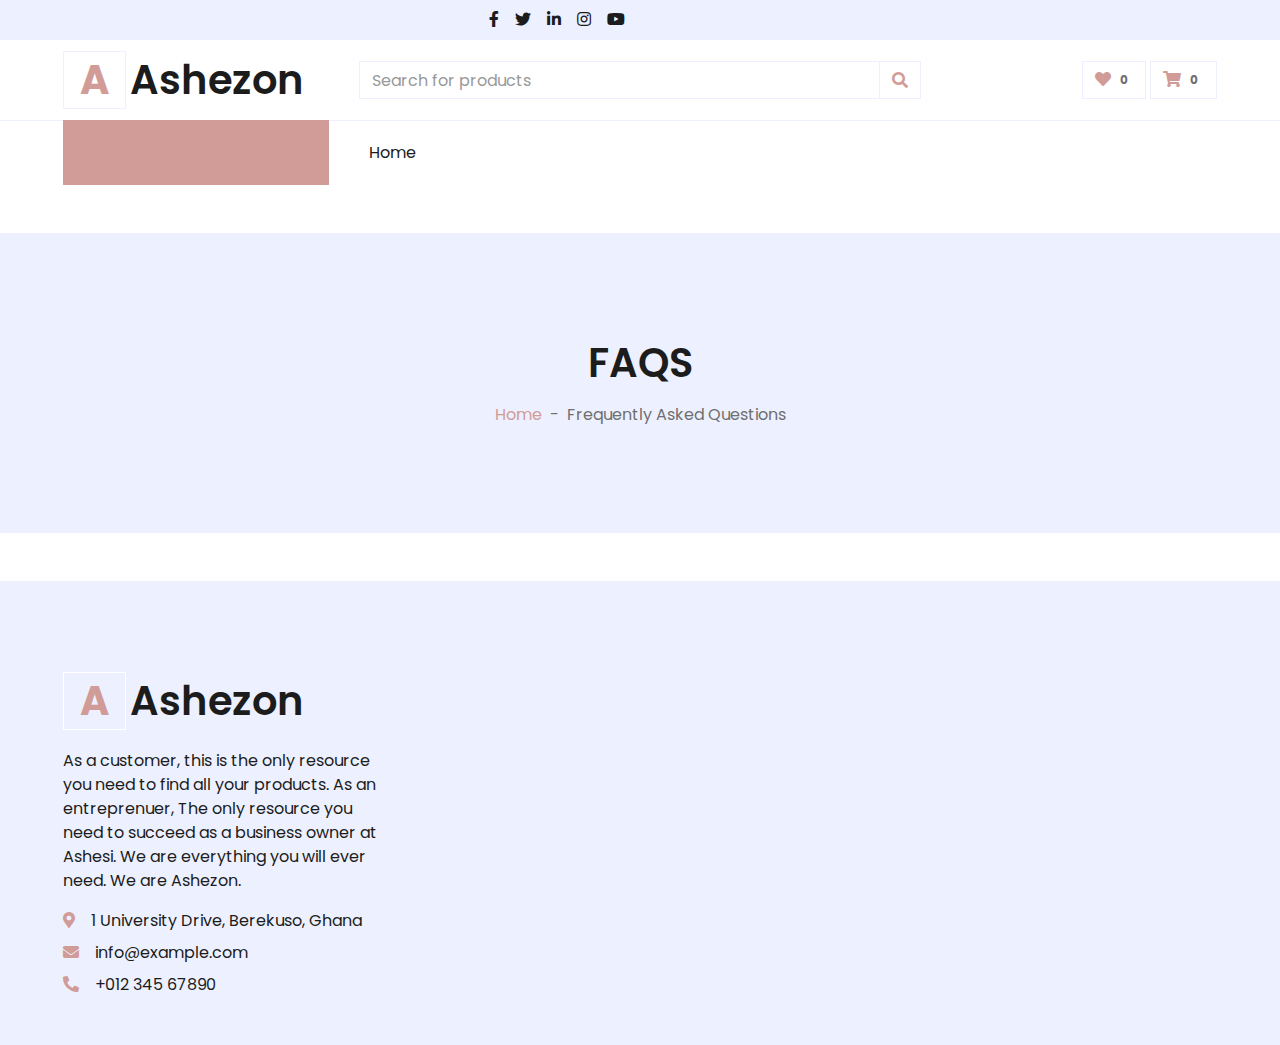
<file: faqs.html>
<!DOCTYPE html>
<html lang="en">

    <head>
        <meta charset="utf-8">
        <title>Ashezon Market</title>
        <meta content="width=device-width, initial-scale=1.0" name="viewport">
        <meta content="Free HTML Templates" name="keywords">
        <meta content="Free HTML Templates" name="description">
    
        <!-- Favicon -->
        <link href="img/favicon.ico" rel="icon">
    
        <!-- Google Web Fonts -->
        <link rel="preconnect" href="https://fonts.gstatic.com">
        <link href="https://fonts.googleapis.com/css2?family=Poppins:wght@100;200;300;400;500;600;700;800;900&display=swap" rel="stylesheet"> 
    
        <!-- Font Awesome -->
        <link href="https://cdnjs.cloudflare.com/ajax/libs/font-awesome/5.10.0/css/all.min.css" rel="stylesheet">
    
        <!-- Libraries Stylesheet -->
        <link href="lib/owlcarousel/assets/owl.carousel.min.css" rel="stylesheet">
    
        <!-- Customized Bootstrap Stylesheet -->
        <link href="css/style.css" rel="stylesheet">
    </head>
    
    <body>
        <!-- Topbar Start -->
        <div class="container-fluid">
            <div class="row bg-secondary py-2 px-xl-5">
        
                <div class="col-lg-6 text-center text-lg-right">
                    <div class="d-inline-flex align-items-center">
                        <a class="text-dark px-2" href="">
                            <i class="fab fa-facebook-f"></i>
                        </a>
                        <a class="text-dark px-2" href="">
                            <i class="fab fa-twitter"></i>
                        </a>
                        <a class="text-dark px-2" href="">
                            <i class="fab fa-linkedin-in"></i>
                        </a>
                        <a class="text-dark px-2" href="">
                            <i class="fab fa-instagram"></i>
                        </a>
                        <a class="text-dark pl-2" href="">
                            <i class="fab fa-youtube"></i>
                        </a>
                    </div>
                </div>
            </div>
            <div class="row align-items-center py-3 px-xl-5">
                <div class="col-lg-3 d-none d-lg-block">
                    <a href="" class="text-decoration-none">
                        <h1 class="m-0 display-5 font-weight-semi-bold"><span class="text-primary font-weight-bold border px-3 mr-1">A</span>Ashezon</h1>
                    </a>
                </div>
                <div class="col-lg-6 col-6 text-left">
                    <form action="">
                        <div class="input-group">
                            <input type="text" class="form-control" placeholder="Search for products">
                            <div class="input-group-append">
                                <span class="input-group-text bg-transparent text-primary">
                                    <i class="fa fa-search"></i>
                                </span>
                            </div>
                        </div>
                    </form>
                </div>
                <div class="col-lg-3 col-6 text-right">
                    <a href="" class="btn border">
                        <i class="fas fa-heart text-primary"></i>
                        <span class="badge">0</span>
                    </a>
                    <a href="" class="btn border">
                        <i class="fas fa-shopping-cart text-primary"></i>
                        <span class="badge">0</span>
                    </a>
                </div>
            </div>
        </div>
        <!-- Topbar End -->
    
    
        <!-- Navbar Start -->
        <div class="container-fluid mb-5">
            <div class="row border-top px-xl-5">
                <div class="col-lg-3 d-none d-lg-block">
                    <a class="btn shadow-none d-flex align-items-center justify-content-between bg-primary text-white w-100" data-toggle="collapse" href="#navbar-vertical" style="height: 65px; margin-top: -1px; padding: 0 30px;">
                        <h6 class="m-0"></h6>
                    </a>
                </div>
            <div class="col-lg-9">
                <nav class="navbar navbar-expand-lg bg-light navbar-light py-3 py-lg-0 px-0">
                    <a href="" class="text-decoration-none d-block d-lg-none">
                        <h1 class="m-0 display-5 font-weight-semi-bold"><span class="text-primary font-weight-bold border px-3 mr-1">E</span>Shopper</h1>
                    </a>
                    <button type="button" class="navbar-toggler" data-toggle="collapse" data-target="#navbarCollapse">
                        <span class="navbar-toggler-icon"></span>
                    </button>
                    <div class="collapse navbar-collapse justify-content-between" id="navbarCollapse">
                        <div class="navbar-nav mr-auto py-0">
                            <a href="index.html" class="nav-item nav-link">Home</a>
                            
                    </div>
                </nav>
            </div>
        </div>
    </div>
    <!-- Navbar End -->


    <!-- Page Header Start -->
    <div class="container-fluid bg-secondary mb-5">
        <div class="d-flex flex-column align-items-center justify-content-center" style="min-height: 300px">
            <h1 class="font-weight-semi-bold text-uppercase mb-3">FAQs</h1>
            <div class="d-inline-flex">
                <p class="m-0"><a href="">Home</a></p>
                <p class="m-0 px-2">-</p>
                <p class="m-0">Frequently Asked Questions</p>
            </div>
        </div>
    </div>
    <!-- Page Header End -->



<!-- Footer Start -->
<div class="container-fluid bg-secondary text-dark mt-5 pt-5">
    <div class="row px-xl-5 pt-5">
        <div class="col-lg-4 col-md-12 mb-5 pr-3 pr-xl-5">
            <a href="" class="text-decoration-none">
                <h1 class="mb-4 display-5 font-weight-semi-bold"><span class="text-primary font-weight-bold border border-white px-3 mr-1">A</span>Ashezon</h1>
            </a>
            <p>As a customer, this is the only resource you need to find all your products.
                As an entreprenuer, The only resource you need to succeed as a business owner at Ashesi.
                We are everything you will ever need. We are Ashezon.
            </p>
            <p class="mb-2"><i class="fa fa-map-marker-alt text-primary mr-3"></i>1 University Drive, Berekuso, Ghana</p>
            <p class="mb-2"><i class="fa fa-envelope text-primary mr-3"></i>info@example.com</p>
            <p class="mb-0"><i class="fa fa-phone-alt text-primary mr-3"></i>+012 345 67890</p>
        </div>
        <div class="col-lg-8 col-md-12">
            <div class="row">

            </div>
        </div>
    </div>
</div>
<!-- Footer End -->


    <!-- Back to Top -->
    <a href="#" class="btn btn-primary back-to-top"><i class="fa fa-angle-double-up"></i></a>


    <!-- JavaScript Libraries -->
    <script src="https://code.jquery.com/jquery-3.4.1.min.js"></script>
    <script src="https://stackpath.bootstrapcdn.com/bootstrap/4.4.1/js/bootstrap.bundle.min.js"></script>
    <script src="lib/easing/easing.min.js"></script>
    <script src="lib/owlcarousel/owl.carousel.min.js"></script>

    <!-- Contact Javascript File -->
    <script src="mail/jqBootstrapValidation.min.js"></script>
    <script src="mail/contact.js"></script>

    <!-- Template Javascript -->
    <script src="js/main.js"></script>
</body>

</html>
</file>
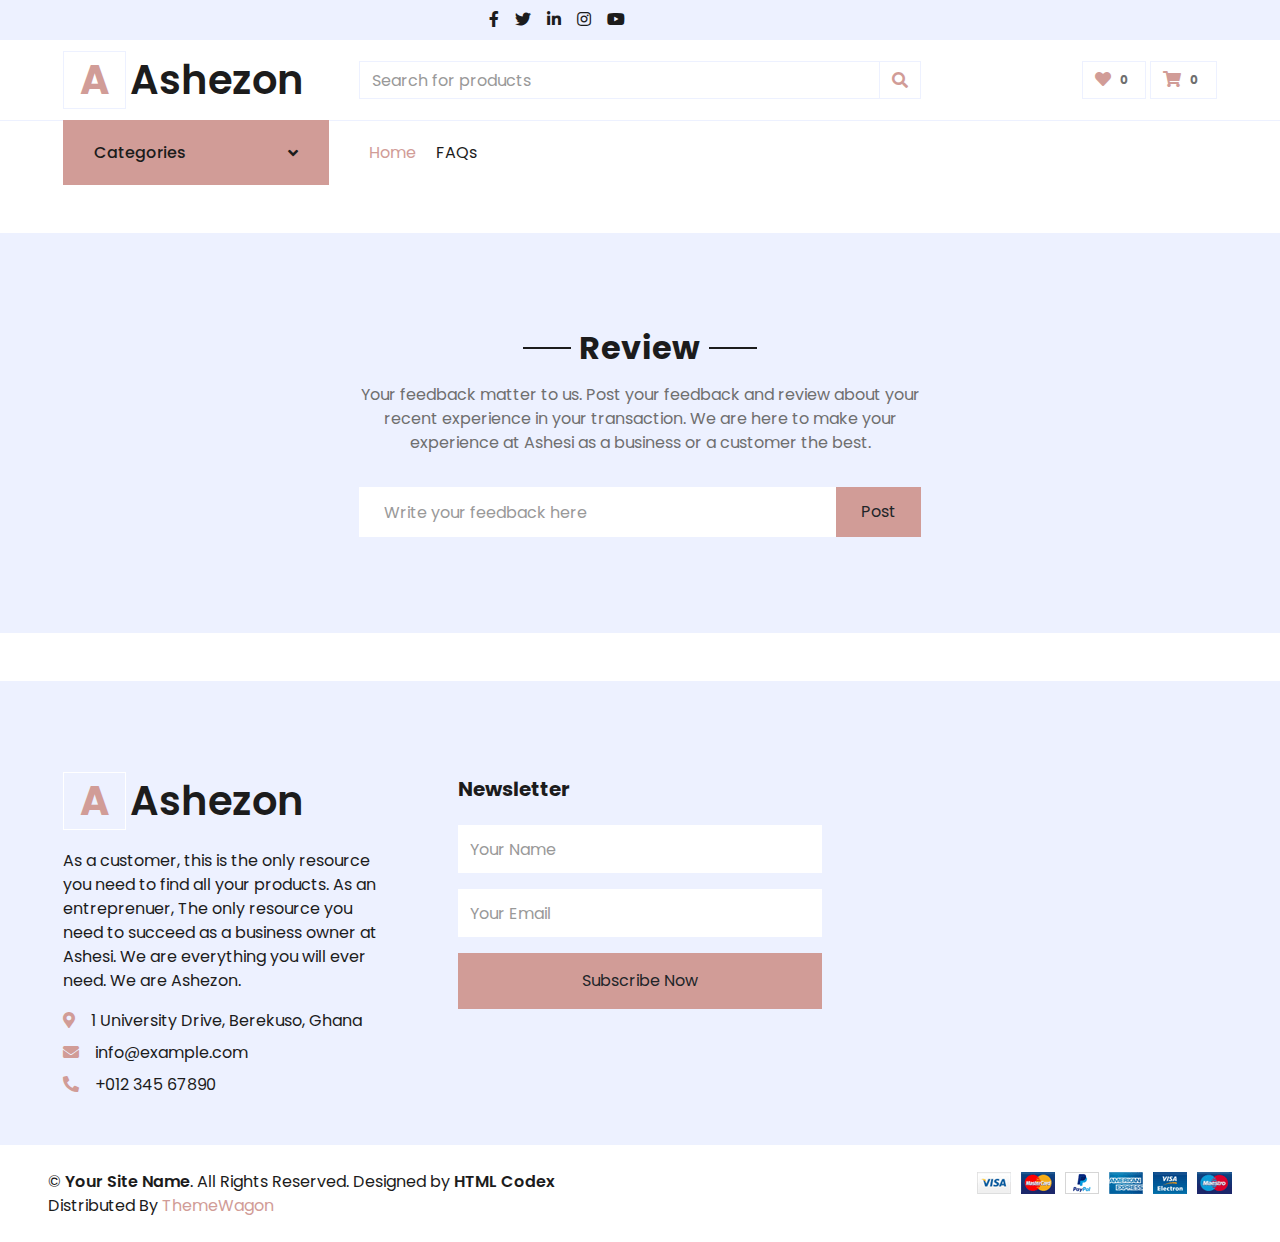
<file: feedback.html>
<!DOCTYPE html>
<html lang="en">

<head>
    <meta charset="utf-8">
    <title>Ashezon Market</title>
    <meta content="width=device-width, initial-scale=1.0" name="viewport">
    <meta content="Free HTML Templates" name="keywords">
    <meta content="Free HTML Templates" name="description">

    <!-- Favicon -->
    <link href="img/favicon.ico" rel="icon">

    <!-- Google Web Fonts -->
    <link rel="preconnect" href="https://fonts.gstatic.com">
    <link href="https://fonts.googleapis.com/css2?family=Poppins:wght@100;200;300;400;500;600;700;800;900&display=swap" rel="stylesheet"> 

    <!-- Font Awesome -->
    <link href="https://cdnjs.cloudflare.com/ajax/libs/font-awesome/5.10.0/css/all.min.css" rel="stylesheet">

    <!-- Libraries Stylesheet -->
    <link href="lib/owlcarousel/assets/owl.carousel.min.css" rel="stylesheet">

    <!-- Customized Bootstrap Stylesheet -->
    <link href="css/style.css" rel="stylesheet">
</head>

<body>
    <!-- Topbar Start -->
    <div class="container-fluid">
        <div class="row bg-secondary py-2 px-xl-5">
    
            <div class="col-lg-6 text-center text-lg-right">
                <div class="d-inline-flex align-items-center">
                    <a class="text-dark px-2" href="">
                        <i class="fab fa-facebook-f"></i>
                    </a>
                    <a class="text-dark px-2" href="">
                        <i class="fab fa-twitter"></i>
                    </a>
                    <a class="text-dark px-2" href="">
                        <i class="fab fa-linkedin-in"></i>
                    </a>
                    <a class="text-dark px-2" href="">
                        <i class="fab fa-instagram"></i>
                    </a>
                    <a class="text-dark pl-2" href="">
                        <i class="fab fa-youtube"></i>
                    </a>
                </div>
            </div>
        </div>
        <div class="row align-items-center py-3 px-xl-5">
            <div class="col-lg-3 d-none d-lg-block">
                <a href="" class="text-decoration-none">
                    <h1 class="m-0 display-5 font-weight-semi-bold"><span class="text-primary font-weight-bold border px-3 mr-1">A</span>Ashezon</h1>
                </a>
            </div>
            <div class="col-lg-6 col-6 text-left">
                <form action="">
                    <div class="input-group">
                        <input type="text" class="form-control" placeholder="Search for products">
                        <div class="input-group-append">
                            <span class="input-group-text bg-transparent text-primary">
                                <i class="fa fa-search"></i>
                            </span>
                        </div>
                    </div>
                </form>
            </div>
            <div class="col-lg-3 col-6 text-right">
                <a href="" class="btn border">
                    <i class="fas fa-heart text-primary"></i>
                    <span class="badge">0</span>
                </a>
                <a href="" class="btn border">
                    <i class="fas fa-shopping-cart text-primary"></i>
                    <span class="badge">0</span>
                </a>
            </div>
        </div>
    </div>
    <!-- Topbar End -->


    <!-- Navbar Start -->
    <div class="container-fluid mb-5">
        <div class="row border-top px-xl-5">
            <div class="col-lg-3 d-none d-lg-block">
                <a class="btn shadow-none d-flex align-items-center justify-content-between bg-primary text-white w-100" data-toggle="collapse" href="#navbar-vertical" style="height: 65px; margin-top: -1px; padding: 0 30px;">
                    <h6 class="m-0">Categories</h6>
                    <i class="fa fa-angle-down text-dark"></i>
                </a>
            </div>
            <div class="col-lg-9">
                <nav class="navbar navbar-expand-lg bg-light navbar-light py-3 py-lg-0 px-0">
                    <a href="" class="text-decoration-none d-block d-lg-none">
                        <h1 class="m-0 display-5 font-weight-semi-bold"><span class="text-primary font-weight-bold border px-3 mr-1">A</span>Ashezon</h1>
                    </a>
                    <button type="button" class="navbar-toggler" data-toggle="collapse" data-target="#navbarCollapse">
                        <span class="navbar-toggler-icon"></span>
                    </button>
                    <div class="collapse navbar-collapse justify-content-between" id="navbarCollapse">
                        <div class="navbar-nav mr-auto py-0">
                            <a href="index.html" class="nav-item nav-link active">Home</a>
                            <a href="faqs.html" class="nav-item nav-link">FAQs</a>
                            
                        </div>
                    </div>
                </nav>
            </div>
        </div>
    </div>
    <!-- Navbar End -->


    <!-- Subscribe Start -->
    <div class="container-fluid bg-secondary my-5">
        <div class="row justify-content-md-center py-5 px-xl-5">
            <div class="col-md-6 col-12 py-5">
                <div class="text-center mb-2 pb-2">
                    <h2 class="section-title px-5 mb-3"><span class="bg-secondary px-2">Review</span></h2>
                    <p>Your feedback matter to us. Post your feedback and review about your recent experience in your transaction.
                        We are here to make your experience at Ashesi as a business or a customer the best.
                    </p>
                </div>
                <form action="">
                    <div class="input-group">
                        <input type="text" class="form-control border-white p-4" placeholder="Write your feedback here">
                        <div class="input-group-append">
                            <button class="btn btn-primary px-4">Post</button>
                        </div>
                    </div>
                </form>
            </div>
        </div>
    </div>
    <!-- Subscribe End -->


    <!-- Footer Start -->
    <div class="container-fluid bg-secondary text-dark mt-5 pt-5">
        <div class="row px-xl-5 pt-5">
            <div class="col-lg-4 col-md-12 mb-5 pr-3 pr-xl-5">
                <a href="" class="text-decoration-none">
                    <h1 class="mb-4 display-5 font-weight-semi-bold"><span class="text-primary font-weight-bold border border-white px-3 mr-1">A</span>Ashezon</h1>
                </a>
                <p>As a customer, this is the only resource you need to find all your products.
                    As an entreprenuer, The only resource you need to succeed as a business owner at Ashesi.
                    We are everything you will ever need. We are Ashezon.
                </p>
                <p class="mb-2"><i class="fa fa-map-marker-alt text-primary mr-3"></i>1 University Drive, Berekuso, Ghana</p>
                <p class="mb-2"><i class="fa fa-envelope text-primary mr-3"></i>info@example.com</p>
                <p class="mb-0"><i class="fa fa-phone-alt text-primary mr-3"></i>+012 345 67890</p>
            </div>
                    <div class="col-md-4 mb-5">
                        <h5 class="font-weight-bold text-dark mb-4">Newsletter</h5>
                        <form action="">
                            <div class="form-group">
                                <input type="text" class="form-control border-0 py-4" placeholder="Your Name" required="required" />
                            </div>
                            <div class="form-group">
                                <input type="email" class="form-control border-0 py-4" placeholder="Your Email"
                                    required="required" />
                            </div>
                            <div>
                                <button class="btn btn-primary btn-block border-0 py-3" type="submit">Subscribe Now</button>
                            </div>
                        </form>
                    </div>
                </div>
            </div>
        </div>
        <div class="row border-top border-light mx-xl-5 py-4">
            <div class="col-md-6 px-xl-0">
                <p class="mb-md-0 text-center text-md-left text-dark">
                    &copy; <a class="text-dark font-weight-semi-bold" href="#">Your Site Name</a>. All Rights Reserved. Designed
                    by
                    <a class="text-dark font-weight-semi-bold" href="https://htmlcodex.com">HTML Codex</a><br>
                    Distributed By <a href="https://themewagon.com" target="_blank">ThemeWagon</a>
                </p>
            </div>
            <div class="col-md-6 px-xl-0 text-center text-md-right">
                <img class="img-fluid" src="img/payments.png" alt="">
            </div>
        </div>
    </div>
    <!-- Footer End -->


    <!-- Back to Top -->
    <a href="#" class="btn btn-primary back-to-top"><i class="fa fa-angle-double-up"></i></a>


    <!-- JavaScript Libraries -->
    <script src="https://code.jquery.com/jquery-3.4.1.min.js"></script>
    <script src="https://stackpath.bootstrapcdn.com/bootstrap/4.4.1/js/bootstrap.bundle.min.js"></script>
    <script src="lib/easing/easing.min.js"></script>
    <script src="lib/owlcarousel/owl.carousel.min.js"></script>

    <!-- Contact Javascript File -->
    <script src="mail/jqBootstrapValidation.min.js"></script>
    <script src="mail/contact.js"></script>

    <!-- Template Javascript -->
    <script src="js/main.js"></script>
</body>

</html>
</file>
<file: css/style.css>
/******* Bootstrap Theming ********/
/*!
 * Bootstrap v4.5.3 (https://getbootstrap.com/)
 * Copyright 2011-2020 The Bootstrap Authors
 * Copyright 2011-2020 Twitter, Inc.
 * Licensed under MIT (https://github.com/twbs/bootstrap/blob/main/LICENSE)
 */
:root {
  --blue: #007bff;
  --indigo: #6610f2;
  --purple: #6f42c1;
  --pink: #e83e8c;
  --red: #dc3545;
  --orange: #fd7e14;
  --yellow: #ffc107;
  --green: #28a745;
  --teal: #20c997;
  --cyan: #17a2b8;
  --white: #fff;
  --gray: #6c757d;
  --gray-dark: #343a40;
  --primary: #D19C97;
  --secondary: #EDF1FF;
  --success: #28a745;
  --info: #17a2b8;
  --warning: #ffc107;
  --danger: #dc3545;
  --light: #FFFFFF;
  --dark: #1C1C1C;
  --breakpoint-xs: 0;
  --breakpoint-sm: 576px;
  --breakpoint-md: 768px;
  --breakpoint-lg: 992px;
  --breakpoint-xl: 1200px;
  --font-family-sans-serif: "Poppins", sans-serif;
  --font-family-monospace: SFMono-Regular, Menlo, Monaco, Consolas, "Liberation Mono", "Courier New", monospace;
}

*,
*::before,
*::after {
  box-sizing: border-box;
}

html {
  font-family: sans-serif;
  line-height: 1.15;
  -webkit-text-size-adjust: 100%;
  -webkit-tap-highlight-color: rgba(0, 0, 0, 0);
}

article, aside, figcaption, figure, footer, header, hgroup, main, nav, section {
  display: block;
}

body {
  margin: 0;
  font-family: "Poppins", sans-serif;
  font-size: 1rem;
  font-weight: 400;
  line-height: 1.5;
  color: #6F6F6F;
  text-align: left;
  background-color: #fff;
}

[tabindex="-1"]:focus:not(:focus-visible) {
  outline: 0 !important;
}

hr {
  box-sizing: content-box;
  height: 0;
  overflow: visible;
}

h1, h2, h3, h4, h5, h6 {
  margin-top: 0;
  margin-bottom: 0.5rem;
}

p {
  margin-top: 0;
  margin-bottom: 1rem;
}

abbr[title],
abbr[data-original-title] {
  text-decoration: underline;
  text-decoration: underline dotted;
  cursor: help;
  border-bottom: 0;
  text-decoration-skip-ink: none;
}

address {
  margin-bottom: 1rem;
  font-style: normal;
  line-height: inherit;
}

ol,
ul,
dl {
  margin-top: 0;
  margin-bottom: 1rem;
}

ol ol,
ul ul,
ol ul,
ul ol {
  margin-bottom: 0;
}

dt {
  font-weight: 700;
}

dd {
  margin-bottom: .5rem;
  margin-left: 0;
}

blockquote {
  margin: 0 0 1rem;
}

b,
strong {
  font-weight: bolder;
}

small {
  font-size: 80%;
}

sub,
sup {
  position: relative;
  font-size: 75%;
  line-height: 0;
  vertical-align: baseline;
}

sub {
  bottom: -.25em;
}

sup {
  top: -.5em;
}

a {
  color: #D19C97;
  text-decoration: none;
  background-color: transparent;
}

a:hover {
  color: #ba6a62;
  text-decoration: underline;
}

a:not([href]):not([class]) {
  color: inherit;
  text-decoration: none;
}

a:not([href]):not([class]):hover {
  color: inherit;
  text-decoration: none;
}

pre,
code,
kbd,
samp {
  font-family: SFMono-Regular, Menlo, Monaco, Consolas, "Liberation Mono", "Courier New", monospace;
  font-size: 1em;
}

pre {
  margin-top: 0;
  margin-bottom: 1rem;
  overflow: auto;
  -ms-overflow-style: scrollbar;
}

figure {
  margin: 0 0 1rem;
}

img {
  vertical-align: middle;
  border-style: none;
}

svg {
  overflow: hidden;
  vertical-align: middle;
}

table {
  border-collapse: collapse;
}

caption {
  padding-top: 0.75rem;
  padding-bottom: 0.75rem;
  color: #6c757d;
  text-align: left;
  caption-side: bottom;
}

th {
  text-align: inherit;
  text-align: -webkit-match-parent;
}

label {
  display: inline-block;
  margin-bottom: 0.5rem;
}

button {
  border-radius: 0;
}

button:focus {
  outline: 1px dotted;
  outline: 5px auto -webkit-focus-ring-color;
}

input,
button,
select,
optgroup,
textarea {
  margin: 0;
  font-family: inherit;
  font-size: inherit;
  line-height: inherit;
}

button,
input {
  overflow: visible;
}

button,
select {
  text-transform: none;
}

[role="button"] {
  cursor: pointer;
}

select {
  word-wrap: normal;
}

button,
[type="button"],
[type="reset"],
[type="submit"] {
  -webkit-appearance: button;
}

button:not(:disabled),
[type="button"]:not(:disabled),
[type="reset"]:not(:disabled),
[type="submit"]:not(:disabled) {
  cursor: pointer;
}

button::-moz-focus-inner,
[type="button"]::-moz-focus-inner,
[type="reset"]::-moz-focus-inner,
[type="submit"]::-moz-focus-inner {
  padding: 0;
  border-style: none;
}

input[type="radio"],
input[type="checkbox"] {
  box-sizing: border-box;
  padding: 0;
}

textarea {
  overflow: auto;
  resize: vertical;
}

fieldset {
  min-width: 0;
  padding: 0;
  margin: 0;
  border: 0;
}

legend {
  display: block;
  width: 100%;
  max-width: 100%;
  padding: 0;
  margin-bottom: .5rem;
  font-size: 1.5rem;
  line-height: inherit;
  color: inherit;
  white-space: normal;
}

@media (max-width: 1200px) {
  legend {
    font-size: calc(1.275rem + 0.3vw) ;
  }
}

progress {
  vertical-align: baseline;
}

[type="number"]::-webkit-inner-spin-button,
[type="number"]::-webkit-outer-spin-button {
  height: auto;
}

[type="search"] {
  outline-offset: -2px;
  -webkit-appearance: none;
}

[type="search"]::-webkit-search-decoration {
  -webkit-appearance: none;
}

::-webkit-file-upload-button {
  font: inherit;
  -webkit-appearance: button;
}

output {
  display: inline-block;
}

summary {
  display: list-item;
  cursor: pointer;
}

template {
  display: none;
}

[hidden] {
  display: none !important;
}

h1, h2, h3, h4, h5, h6,
.h1, .h2, .h3, .h4, .h5, .h6 {
  margin-bottom: 0.5rem;
  font-weight: 500;
  line-height: 1.2;
  color: #1C1C1C;
}

h1, .h1 {
  font-size: 2.5rem;
}

@media (max-width: 1200px) {
  h1, .h1 {
    font-size: calc(1.375rem + 1.5vw) ;
  }
}

h2, .h2 {
  font-size: 2rem;
}

@media (max-width: 1200px) {
  h2, .h2 {
    font-size: calc(1.325rem + 0.9vw) ;
  }
}

h3, .h3 {
  font-size: 1.75rem;
}

@media (max-width: 1200px) {
  h3, .h3 {
    font-size: calc(1.3rem + 0.6vw) ;
  }
}

h4, .h4 {
  font-size: 1.5rem;
}

@media (max-width: 1200px) {
  h4, .h4 {
    font-size: calc(1.275rem + 0.3vw) ;
  }
}

h5, .h5 {
  font-size: 1.25rem;
}

h6, .h6 {
  font-size: 1rem;
}

.lead {
  font-size: 1.25rem;
  font-weight: 300;
}

.display-1 {
  font-size: 6rem;
  font-weight: 300;
  line-height: 1.2;
}

@media (max-width: 1200px) {
  .display-1 {
    font-size: calc(1.725rem + 5.7vw) ;
  }
}

.display-2 {
  font-size: 5.5rem;
  font-weight: 300;
  line-height: 1.2;
}

@media (max-width: 1200px) {
  .display-2 {
    font-size: calc(1.675rem + 5.1vw) ;
  }
}

.display-3 {
  font-size: 4.5rem;
  font-weight: 300;
  line-height: 1.2;
}

@media (max-width: 1200px) {
  .display-3 {
    font-size: calc(1.575rem + 3.9vw) ;
  }
}

.display-4 {
  font-size: 3.5rem;
  font-weight: 300;
  line-height: 1.2;
}

@media (max-width: 1200px) {
  .display-4 {
    font-size: calc(1.475rem + 2.7vw) ;
  }
}

hr {
  margin-top: 1rem;
  margin-bottom: 1rem;
  border: 0;
  border-top: 1px solid rgba(0, 0, 0, 0.1);
}

small,
.small {
  font-size: 80%;
  font-weight: 400;
}

mark,
.mark {
  padding: 0.2em;
  background-color: #fcf8e3;
}

.list-unstyled {
  padding-left: 0;
  list-style: none;
}

.list-inline {
  padding-left: 0;
  list-style: none;
}

.list-inline-item {
  display: inline-block;
}

.list-inline-item:not(:last-child) {
  margin-right: 0.5rem;
}

.initialism {
  font-size: 90%;
  text-transform: uppercase;
}

.blockquote {
  margin-bottom: 1rem;
  font-size: 1.25rem;
}

.blockquote-footer {
  display: block;
  font-size: 80%;
  color: #6c757d;
}

.blockquote-footer::before {
  content: "\2014\00A0";
}

.img-fluid {
  max-width: 100%;
  height: auto;
}

.img-thumbnail {
  padding: 0.25rem;
  background-color: #fff;
  border: 1px solid #dee2e6;
  max-width: 100%;
  height: auto;
}

.figure {
  display: inline-block;
}

.figure-img {
  margin-bottom: 0.5rem;
  line-height: 1;
}

.figure-caption {
  font-size: 90%;
  color: #6c757d;
}

code {
  font-size: 87.5%;
  color: #e83e8c;
  word-wrap: break-word;
}

a > code {
  color: inherit;
}

kbd {
  padding: 0.2rem 0.4rem;
  font-size: 87.5%;
  color: #fff;
  background-color: #212529;
}

kbd kbd {
  padding: 0;
  font-size: 100%;
  font-weight: 700;
}

pre {
  display: block;
  font-size: 87.5%;
  color: #212529;
}

pre code {
  font-size: inherit;
  color: inherit;
  word-break: normal;
}

.pre-scrollable {
  max-height: 340px;
  overflow-y: scroll;
}

.container,
.container-fluid,
.container-sm,
.container-md,
.container-lg,
.container-xl {
  width: 100%;
  padding-right: 15px;
  padding-left: 15px;
  margin-right: auto;
  margin-left: auto;
}

@media (min-width: 576px) {
  .container, .container-sm {
    max-width: 540px;
  }
}

@media (min-width: 768px) {
  .container, .container-sm, .container-md {
    max-width: 720px;
  }
}

@media (min-width: 992px) {
  .container, .container-sm, .container-md, .container-lg {
    max-width: 960px;
  }
}

@media (min-width: 1200px) {
  .container, .container-sm, .container-md, .container-lg, .container-xl {
    max-width: 1140px;
  }
}

.row {
  display: flex;
  flex-wrap: wrap;
  margin-right: -15px;
  margin-left: -15px;
}

.no-gutters {
  margin-right: 0;
  margin-left: 0;
}

.no-gutters > .col,
.no-gutters > [class*="col-"] {
  padding-right: 0;
  padding-left: 0;
}

.col-1, .col-2, .col-3, .col-4, .col-5, .col-6, .col-7, .col-8, .col-9, .col-10, .col-11, .col-12, .col,
.col-auto, .col-sm-1, .col-sm-2, .col-sm-3, .col-sm-4, .col-sm-5, .col-sm-6, .col-sm-7, .col-sm-8, .col-sm-9, .col-sm-10, .col-sm-11, .col-sm-12, .col-sm,
.col-sm-auto, .col-md-1, .col-md-2, .col-md-3, .col-md-4, .col-md-5, .col-md-6, .col-md-7, .col-md-8, .col-md-9, .col-md-10, .col-md-11, .col-md-12, .col-md,
.col-md-auto, .col-lg-1, .col-lg-2, .col-lg-3, .col-lg-4, .col-lg-5, .col-lg-6, .col-lg-7, .col-lg-8, .col-lg-9, .col-lg-10, .col-lg-11, .col-lg-12, .col-lg,
.col-lg-auto, .col-xl-1, .col-xl-2, .col-xl-3, .col-xl-4, .col-xl-5, .col-xl-6, .col-xl-7, .col-xl-8, .col-xl-9, .col-xl-10, .col-xl-11, .col-xl-12, .col-xl,
.col-xl-auto {
  position: relative;
  width: 100%;
  padding-right: 15px;
  padding-left: 15px;
}

.col {
  flex-basis: 0;
  flex-grow: 1;
  max-width: 100%;
}

.row-cols-1 > * {
  flex: 0 0 100%;
  max-width: 100%;
}

.row-cols-2 > * {
  flex: 0 0 50%;
  max-width: 50%;
}

.row-cols-3 > * {
  flex: 0 0 33.33333%;
  max-width: 33.33333%;
}

.row-cols-4 > * {
  flex: 0 0 25%;
  max-width: 25%;
}

.row-cols-5 > * {
  flex: 0 0 20%;
  max-width: 20%;
}

.row-cols-6 > * {
  flex: 0 0 16.66667%;
  max-width: 16.66667%;
}

.col-auto {
  flex: 0 0 auto;
  width: auto;
  max-width: 100%;
}

.col-1 {
  flex: 0 0 8.33333%;
  max-width: 8.33333%;
}

.col-2 {
  flex: 0 0 16.66667%;
  max-width: 16.66667%;
}

.col-3 {
  flex: 0 0 25%;
  max-width: 25%;
}

.col-4 {
  flex: 0 0 33.33333%;
  max-width: 33.33333%;
}

.col-5 {
  flex: 0 0 41.66667%;
  max-width: 41.66667%;
}

.col-6 {
  flex: 0 0 50%;
  max-width: 50%;
}

.col-7 {
  flex: 0 0 58.33333%;
  max-width: 58.33333%;
}

.col-8 {
  flex: 0 0 66.66667%;
  max-width: 66.66667%;
}

.col-9 {
  flex: 0 0 75%;
  max-width: 75%;
}

.col-10 {
  flex: 0 0 83.33333%;
  max-width: 83.33333%;
}

.col-11 {
  flex: 0 0 91.66667%;
  max-width: 91.66667%;
}

.col-12 {
  flex: 0 0 100%;
  max-width: 100%;
}

.order-first {
  order: -1;
}

.order-last {
  order: 13;
}

.order-0 {
  order: 0;
}

.order-1 {
  order: 1;
}

.order-2 {
  order: 2;
}

.order-3 {
  order: 3;
}

.order-4 {
  order: 4;
}

.order-5 {
  order: 5;
}

.order-6 {
  order: 6;
}

.order-7 {
  order: 7;
}

.order-8 {
  order: 8;
}

.order-9 {
  order: 9;
}

.order-10 {
  order: 10;
}

.order-11 {
  order: 11;
}

.order-12 {
  order: 12;
}

.offset-1 {
  margin-left: 8.33333%;
}

.offset-2 {
  margin-left: 16.66667%;
}

.offset-3 {
  margin-left: 25%;
}

.offset-4 {
  margin-left: 33.33333%;
}

.offset-5 {
  margin-left: 41.66667%;
}

.offset-6 {
  margin-left: 50%;
}

.offset-7 {
  margin-left: 58.33333%;
}

.offset-8 {
  margin-left: 66.66667%;
}

.offset-9 {
  margin-left: 75%;
}

.offset-10 {
  margin-left: 83.33333%;
}

.offset-11 {
  margin-left: 91.66667%;
}

@media (min-width: 576px) {
  .col-sm {
    flex-basis: 0;
    flex-grow: 1;
    max-width: 100%;
  }
  .row-cols-sm-1 > * {
    flex: 0 0 100%;
    max-width: 100%;
  }
  .row-cols-sm-2 > * {
    flex: 0 0 50%;
    max-width: 50%;
  }
  .row-cols-sm-3 > * {
    flex: 0 0 33.33333%;
    max-width: 33.33333%;
  }
  .row-cols-sm-4 > * {
    flex: 0 0 25%;
    max-width: 25%;
  }
  .row-cols-sm-5 > * {
    flex: 0 0 20%;
    max-width: 20%;
  }
  .row-cols-sm-6 > * {
    flex: 0 0 16.66667%;
    max-width: 16.66667%;
  }
  .col-sm-auto {
    flex: 0 0 auto;
    width: auto;
    max-width: 100%;
  }
  .col-sm-1 {
    flex: 0 0 8.33333%;
    max-width: 8.33333%;
  }
  .col-sm-2 {
    flex: 0 0 16.66667%;
    max-width: 16.66667%;
  }
  .col-sm-3 {
    flex: 0 0 25%;
    max-width: 25%;
  }
  .col-sm-4 {
    flex: 0 0 33.33333%;
    max-width: 33.33333%;
  }
  .col-sm-5 {
    flex: 0 0 41.66667%;
    max-width: 41.66667%;
  }
  .col-sm-6 {
    flex: 0 0 50%;
    max-width: 50%;
  }
  .col-sm-7 {
    flex: 0 0 58.33333%;
    max-width: 58.33333%;
  }
  .col-sm-8 {
    flex: 0 0 66.66667%;
    max-width: 66.66667%;
  }
  .col-sm-9 {
    flex: 0 0 75%;
    max-width: 75%;
  }
  .col-sm-10 {
    flex: 0 0 83.33333%;
    max-width: 83.33333%;
  }
  .col-sm-11 {
    flex: 0 0 91.66667%;
    max-width: 91.66667%;
  }
  .col-sm-12 {
    flex: 0 0 100%;
    max-width: 100%;
  }
  .order-sm-first {
    order: -1;
  }
  .order-sm-last {
    order: 13;
  }
  .order-sm-0 {
    order: 0;
  }
  .order-sm-1 {
    order: 1;
  }
  .order-sm-2 {
    order: 2;
  }
  .order-sm-3 {
    order: 3;
  }
  .order-sm-4 {
    order: 4;
  }
  .order-sm-5 {
    order: 5;
  }
  .order-sm-6 {
    order: 6;
  }
  .order-sm-7 {
    order: 7;
  }
  .order-sm-8 {
    order: 8;
  }
  .order-sm-9 {
    order: 9;
  }
  .order-sm-10 {
    order: 10;
  }
  .order-sm-11 {
    order: 11;
  }
  .order-sm-12 {
    order: 12;
  }
  .offset-sm-0 {
    margin-left: 0;
  }
  .offset-sm-1 {
    margin-left: 8.33333%;
  }
  .offset-sm-2 {
    margin-left: 16.66667%;
  }
  .offset-sm-3 {
    margin-left: 25%;
  }
  .offset-sm-4 {
    margin-left: 33.33333%;
  }
  .offset-sm-5 {
    margin-left: 41.66667%;
  }
  .offset-sm-6 {
    margin-left: 50%;
  }
  .offset-sm-7 {
    margin-left: 58.33333%;
  }
  .offset-sm-8 {
    margin-left: 66.66667%;
  }
  .offset-sm-9 {
    margin-left: 75%;
  }
  .offset-sm-10 {
    margin-left: 83.33333%;
  }
  .offset-sm-11 {
    margin-left: 91.66667%;
  }
}

@media (min-width: 768px) {
  .col-md {
    flex-basis: 0;
    flex-grow: 1;
    max-width: 100%;
  }
  .row-cols-md-1 > * {
    flex: 0 0 100%;
    max-width: 100%;
  }
  .row-cols-md-2 > * {
    flex: 0 0 50%;
    max-width: 50%;
  }
  .row-cols-md-3 > * {
    flex: 0 0 33.33333%;
    max-width: 33.33333%;
  }
  .row-cols-md-4 > * {
    flex: 0 0 25%;
    max-width: 25%;
  }
  .row-cols-md-5 > * {
    flex: 0 0 20%;
    max-width: 20%;
  }
  .row-cols-md-6 > * {
    flex: 0 0 16.66667%;
    max-width: 16.66667%;
  }
  .col-md-auto {
    flex: 0 0 auto;
    width: auto;
    max-width: 100%;
  }
  .col-md-1 {
    flex: 0 0 8.33333%;
    max-width: 8.33333%;
  }
  .col-md-2 {
    flex: 0 0 16.66667%;
    max-width: 16.66667%;
  }
  .col-md-3 {
    flex: 0 0 25%;
    max-width: 25%;
  }
  .col-md-4 {
    flex: 0 0 33.33333%;
    max-width: 33.33333%;
  }
  .col-md-5 {
    flex: 0 0 41.66667%;
    max-width: 41.66667%;
  }
  .col-md-6 {
    flex: 0 0 50%;
    max-width: 50%;
  }
  .col-md-7 {
    flex: 0 0 58.33333%;
    max-width: 58.33333%;
  }
  .col-md-8 {
    flex: 0 0 66.66667%;
    max-width: 66.66667%;
  }
  .col-md-9 {
    flex: 0 0 75%;
    max-width: 75%;
  }
  .col-md-10 {
    flex: 0 0 83.33333%;
    max-width: 83.33333%;
  }
  .col-md-11 {
    flex: 0 0 91.66667%;
    max-width: 91.66667%;
  }
  .col-md-12 {
    flex: 0 0 100%;
    max-width: 100%;
  }
  .order-md-first {
    order: -1;
  }
  .order-md-last {
    order: 13;
  }
  .order-md-0 {
    order: 0;
  }
  .order-md-1 {
    order: 1;
  }
  .order-md-2 {
    order: 2;
  }
  .order-md-3 {
    order: 3;
  }
  .order-md-4 {
    order: 4;
  }
  .order-md-5 {
    order: 5;
  }
  .order-md-6 {
    order: 6;
  }
  .order-md-7 {
    order: 7;
  }
  .order-md-8 {
    order: 8;
  }
  .order-md-9 {
    order: 9;
  }
  .order-md-10 {
    order: 10;
  }
  .order-md-11 {
    order: 11;
  }
  .order-md-12 {
    order: 12;
  }
  .offset-md-0 {
    margin-left: 0;
  }
  .offset-md-1 {
    margin-left: 8.33333%;
  }
  .offset-md-2 {
    margin-left: 16.66667%;
  }
  .offset-md-3 {
    margin-left: 25%;
  }
  .offset-md-4 {
    margin-left: 33.33333%;
  }
  .offset-md-5 {
    margin-left: 41.66667%;
  }
  .offset-md-6 {
    margin-left: 50%;
  }
  .offset-md-7 {
    margin-left: 58.33333%;
  }
  .offset-md-8 {
    margin-left: 66.66667%;
  }
  .offset-md-9 {
    margin-left: 75%;
  }
  .offset-md-10 {
    margin-left: 83.33333%;
  }
  .offset-md-11 {
    margin-left: 91.66667%;
  }
}

@media (min-width: 992px) {
  .col-lg {
    flex-basis: 0;
    flex-grow: 1;
    max-width: 100%;
  }
  .row-cols-lg-1 > * {
    flex: 0 0 100%;
    max-width: 100%;
  }
  .row-cols-lg-2 > * {
    flex: 0 0 50%;
    max-width: 50%;
  }
  .row-cols-lg-3 > * {
    flex: 0 0 33.33333%;
    max-width: 33.33333%;
  }
  .row-cols-lg-4 > * {
    flex: 0 0 25%;
    max-width: 25%;
  }
  .row-cols-lg-5 > * {
    flex: 0 0 20%;
    max-width: 20%;
  }
  .row-cols-lg-6 > * {
    flex: 0 0 16.66667%;
    max-width: 16.66667%;
  }
  .col-lg-auto {
    flex: 0 0 auto;
    width: auto;
    max-width: 100%;
  }
  .col-lg-1 {
    flex: 0 0 8.33333%;
    max-width: 8.33333%;
  }
  .col-lg-2 {
    flex: 0 0 16.66667%;
    max-width: 16.66667%;
  }
  .col-lg-3 {
    flex: 0 0 25%;
    max-width: 25%;
  }
  .col-lg-4 {
    flex: 0 0 33.33333%;
    max-width: 33.33333%;
  }
  .col-lg-5 {
    flex: 0 0 41.66667%;
    max-width: 41.66667%;
  }
  .col-lg-6 {
    flex: 0 0 50%;
    max-width: 50%;
  }
  .col-lg-7 {
    flex: 0 0 58.33333%;
    max-width: 58.33333%;
  }
  .col-lg-8 {
    flex: 0 0 66.66667%;
    max-width: 66.66667%;
  }
  .col-lg-9 {
    flex: 0 0 75%;
    max-width: 75%;
  }
  .col-lg-10 {
    flex: 0 0 83.33333%;
    max-width: 83.33333%;
  }
  .col-lg-11 {
    flex: 0 0 91.66667%;
    max-width: 91.66667%;
  }
  .col-lg-12 {
    flex: 0 0 100%;
    max-width: 100%;
  }
  .order-lg-first {
    order: -1;
  }
  .order-lg-last {
    order: 13;
  }
  .order-lg-0 {
    order: 0;
  }
  .order-lg-1 {
    order: 1;
  }
  .order-lg-2 {
    order: 2;
  }
  .order-lg-3 {
    order: 3;
  }
  .order-lg-4 {
    order: 4;
  }
  .order-lg-5 {
    order: 5;
  }
  .order-lg-6 {
    order: 6;
  }
  .order-lg-7 {
    order: 7;
  }
  .order-lg-8 {
    order: 8;
  }
  .order-lg-9 {
    order: 9;
  }
  .order-lg-10 {
    order: 10;
  }
  .order-lg-11 {
    order: 11;
  }
  .order-lg-12 {
    order: 12;
  }
  .offset-lg-0 {
    margin-left: 0;
  }
  .offset-lg-1 {
    margin-left: 8.33333%;
  }
  .offset-lg-2 {
    margin-left: 16.66667%;
  }
  .offset-lg-3 {
    margin-left: 25%;
  }
  .offset-lg-4 {
    margin-left: 33.33333%;
  }
  .offset-lg-5 {
    margin-left: 41.66667%;
  }
  .offset-lg-6 {
    margin-left: 50%;
  }
  .offset-lg-7 {
    margin-left: 58.33333%;
  }
  .offset-lg-8 {
    margin-left: 66.66667%;
  }
  .offset-lg-9 {
    margin-left: 75%;
  }
  .offset-lg-10 {
    margin-left: 83.33333%;
  }
  .offset-lg-11 {
    margin-left: 91.66667%;
  }
}

@media (min-width: 1200px) {
  .col-xl {
    flex-basis: 0;
    flex-grow: 1;
    max-width: 100%;
  }
  .row-cols-xl-1 > * {
    flex: 0 0 100%;
    max-width: 100%;
  }
  .row-cols-xl-2 > * {
    flex: 0 0 50%;
    max-width: 50%;
  }
  .row-cols-xl-3 > * {
    flex: 0 0 33.33333%;
    max-width: 33.33333%;
  }
  .row-cols-xl-4 > * {
    flex: 0 0 25%;
    max-width: 25%;
  }
  .row-cols-xl-5 > * {
    flex: 0 0 20%;
    max-width: 20%;
  }
  .row-cols-xl-6 > * {
    flex: 0 0 16.66667%;
    max-width: 16.66667%;
  }
  .col-xl-auto {
    flex: 0 0 auto;
    width: auto;
    max-width: 100%;
  }
  .col-xl-1 {
    flex: 0 0 8.33333%;
    max-width: 8.33333%;
  }
  .col-xl-2 {
    flex: 0 0 16.66667%;
    max-width: 16.66667%;
  }
  .col-xl-3 {
    flex: 0 0 25%;
    max-width: 25%;
  }
  .col-xl-4 {
    flex: 0 0 33.33333%;
    max-width: 33.33333%;
  }
  .col-xl-5 {
    flex: 0 0 41.66667%;
    max-width: 41.66667%;
  }
  .col-xl-6 {
    flex: 0 0 50%;
    max-width: 50%;
  }
  .col-xl-7 {
    flex: 0 0 58.33333%;
    max-width: 58.33333%;
  }
  .col-xl-8 {
    flex: 0 0 66.66667%;
    max-width: 66.66667%;
  }
  .col-xl-9 {
    flex: 0 0 75%;
    max-width: 75%;
  }
  .col-xl-10 {
    flex: 0 0 83.33333%;
    max-width: 83.33333%;
  }
  .col-xl-11 {
    flex: 0 0 91.66667%;
    max-width: 91.66667%;
  }
  .col-xl-12 {
    flex: 0 0 100%;
    max-width: 100%;
  }
  .order-xl-first {
    order: -1;
  }
  .order-xl-last {
    order: 13;
  }
  .order-xl-0 {
    order: 0;
  }
  .order-xl-1 {
    order: 1;
  }
  .order-xl-2 {
    order: 2;
  }
  .order-xl-3 {
    order: 3;
  }
  .order-xl-4 {
    order: 4;
  }
  .order-xl-5 {
    order: 5;
  }
  .order-xl-6 {
    order: 6;
  }
  .order-xl-7 {
    order: 7;
  }
  .order-xl-8 {
    order: 8;
  }
  .order-xl-9 {
    order: 9;
  }
  .order-xl-10 {
    order: 10;
  }
  .order-xl-11 {
    order: 11;
  }
  .order-xl-12 {
    order: 12;
  }
  .offset-xl-0 {
    margin-left: 0;
  }
  .offset-xl-1 {
    margin-left: 8.33333%;
  }
  .offset-xl-2 {
    margin-left: 16.66667%;
  }
  .offset-xl-3 {
    margin-left: 25%;
  }
  .offset-xl-4 {
    margin-left: 33.33333%;
  }
  .offset-xl-5 {
    margin-left: 41.66667%;
  }
  .offset-xl-6 {
    margin-left: 50%;
  }
  .offset-xl-7 {
    margin-left: 58.33333%;
  }
  .offset-xl-8 {
    margin-left: 66.66667%;
  }
  .offset-xl-9 {
    margin-left: 75%;
  }
  .offset-xl-10 {
    margin-left: 83.33333%;
  }
  .offset-xl-11 {
    margin-left: 91.66667%;
  }
}

.table {
  width: 100%;
  margin-bottom: 1rem;
  color: #6F6F6F;
}

.table th,
.table td {
  padding: 0.75rem;
  vertical-align: top;
  border-top: 1px solid #EDF1FF;
}

.table thead th {
  vertical-align: bottom;
  border-bottom: 2px solid #EDF1FF;
}

.table tbody + tbody {
  border-top: 2px solid #EDF1FF;
}

.table-sm th,
.table-sm td {
  padding: 0.3rem;
}

.table-bordered {
  border: 1px solid #EDF1FF;
}

.table-bordered th,
.table-bordered td {
  border: 1px solid #EDF1FF;
}

.table-bordered thead th,
.table-bordered thead td {
  border-bottom-width: 2px;
}

.table-borderless th,
.table-borderless td,
.table-borderless thead th,
.table-borderless tbody + tbody {
  border: 0;
}

.table-striped tbody tr:nth-of-type(odd) {
  background-color: rgba(0, 0, 0, 0.05);
}

.table-hover tbody tr:hover {
  color: #6F6F6F;
  background-color: rgba(0, 0, 0, 0.075);
}

.table-primary,
.table-primary > th,
.table-primary > td {
  background-color: #f2e3e2;
}

.table-primary th,
.table-primary td,
.table-primary thead th,
.table-primary tbody + tbody {
  border-color: #e7ccc9;
}

.table-hover .table-primary:hover {
  background-color: #ead2d0;
}

.table-hover .table-primary:hover > td,
.table-hover .table-primary:hover > th {
  background-color: #ead2d0;
}

.table-secondary,
.table-secondary > th,
.table-secondary > td {
  background-color: #fafbff;
}

.table-secondary th,
.table-secondary td,
.table-secondary thead th,
.table-secondary tbody + tbody {
  border-color: #f6f8ff;
}

.table-hover .table-secondary:hover {
  background-color: #e1e7ff;
}

.table-hover .table-secondary:hover > td,
.table-hover .table-secondary:hover > th {
  background-color: #e1e7ff;
}

.table-success,
.table-success > th,
.table-success > td {
  background-color: #c3e6cb;
}

.table-success th,
.table-success td,
.table-success thead th,
.table-success tbody + tbody {
  border-color: #8fd19e;
}

.table-hover .table-success:hover {
  background-color: #b1dfbb;
}

.table-hover .table-success:hover > td,
.table-hover .table-success:hover > th {
  background-color: #b1dfbb;
}

.table-info,
.table-info > th,
.table-info > td {
  background-color: #bee5eb;
}

.table-info th,
.table-info td,
.table-info thead th,
.table-info tbody + tbody {
  border-color: #86cfda;
}

.table-hover .table-info:hover {
  background-color: #abdde5;
}

.table-hover .table-info:hover > td,
.table-hover .table-info:hover > th {
  background-color: #abdde5;
}

.table-warning,
.table-warning > th,
.table-warning > td {
  background-color: #ffeeba;
}

.table-warning th,
.table-warning td,
.table-warning thead th,
.table-warning tbody + tbody {
  border-color: #ffdf7e;
}

.table-hover .table-warning:hover {
  background-color: #ffe8a1;
}

.table-hover .table-warning:hover > td,
.table-hover .table-warning:hover > th {
  background-color: #ffe8a1;
}

.table-danger,
.table-danger > th,
.table-danger > td {
  background-color: #f5c6cb;
}

.table-danger th,
.table-danger td,
.table-danger thead th,
.table-danger tbody + tbody {
  border-color: #ed969e;
}

.table-hover .table-danger:hover {
  background-color: #f1b0b7;
}

.table-hover .table-danger:hover > td,
.table-hover .table-danger:hover > th {
  background-color: #f1b0b7;
}

.table-light,
.table-light > th,
.table-light > td {
  background-color: white;
}

.table-light th,
.table-light td,
.table-light thead th,
.table-light tbody + tbody {
  border-color: white;
}

.table-hover .table-light:hover {
  background-color: #f2f2f2;
}

.table-hover .table-light:hover > td,
.table-hover .table-light:hover > th {
  background-color: #f2f2f2;
}

.table-dark,
.table-dark > th,
.table-dark > td {
  background-color: #bfbfbf;
}

.table-dark th,
.table-dark td,
.table-dark thead th,
.table-dark tbody + tbody {
  border-color: #898989;
}

.table-hover .table-dark:hover {
  background-color: #b2b2b2;
}

.table-hover .table-dark:hover > td,
.table-hover .table-dark:hover > th {
  background-color: #b2b2b2;
}

.table-active,
.table-active > th,
.table-active > td {
  background-color: rgba(0, 0, 0, 0.075);
}

.table-hover .table-active:hover {
  background-color: rgba(0, 0, 0, 0.075);
}

.table-hover .table-active:hover > td,
.table-hover .table-active:hover > th {
  background-color: rgba(0, 0, 0, 0.075);
}

.table .thead-dark th {
  color: #fff;
  background-color: #343a40;
  border-color: #454d55;
}

.table .thead-light th {
  color: #495057;
  background-color: #e9ecef;
  border-color: #EDF1FF;
}

.table-dark {
  color: #fff;
  background-color: #343a40;
}

.table-dark th,
.table-dark td,
.table-dark thead th {
  border-color: #454d55;
}

.table-dark.table-bordered {
  border: 0;
}

.table-dark.table-striped tbody tr:nth-of-type(odd) {
  background-color: rgba(255, 255, 255, 0.05);
}

.table-dark.table-hover tbody tr:hover {
  color: #fff;
  background-color: rgba(255, 255, 255, 0.075);
}

@media (max-width: 575.98px) {
  .table-responsive-sm {
    display: block;
    width: 100%;
    overflow-x: auto;
    -webkit-overflow-scrolling: touch;
  }
  .table-responsive-sm > .table-bordered {
    border: 0;
  }
}

@media (max-width: 767.98px) {
  .table-responsive-md {
    display: block;
    width: 100%;
    overflow-x: auto;
    -webkit-overflow-scrolling: touch;
  }
  .table-responsive-md > .table-bordered {
    border: 0;
  }
}

@media (max-width: 991.98px) {
  .table-responsive-lg {
    display: block;
    width: 100%;
    overflow-x: auto;
    -webkit-overflow-scrolling: touch;
  }
  .table-responsive-lg > .table-bordered {
    border: 0;
  }
}

@media (max-width: 1199.98px) {
  .table-responsive-xl {
    display: block;
    width: 100%;
    overflow-x: auto;
    -webkit-overflow-scrolling: touch;
  }
  .table-responsive-xl > .table-bordered {
    border: 0;
  }
}

.table-responsive {
  display: block;
  width: 100%;
  overflow-x: auto;
  -webkit-overflow-scrolling: touch;
}

.table-responsive > .table-bordered {
  border: 0;
}

.form-control {
  display: block;
  width: 100%;
  height: calc(1.5em + 0.75rem + 2px);
  padding: 0.375rem 0.75rem;
  font-size: 1rem;
  font-weight: 400;
  line-height: 1.5;
  color: #495057;
  background-color: #fff;
  background-clip: padding-box;
  border: 1px solid #EDF1FF;
  border-radius: 0;
  transition: border-color 0.15s ease-in-out, box-shadow 0.15s ease-in-out;
}

@media (prefers-reduced-motion: reduce) {
  .form-control {
    transition: none;
  }
}

.form-control::-ms-expand {
  background-color: transparent;
  border: 0;
}

.form-control:-moz-focusring {
  color: transparent;
  text-shadow: 0 0 0 #495057;
}

.form-control:focus {
  color: #495057;
  background-color: #fff;
  border-color: #f8f0ef;
  outline: 0;
  box-shadow: none;
}

.form-control::placeholder {
  color: #999999;
  opacity: 1;
}

.form-control:disabled, .form-control[readonly] {
  background-color: #e9ecef;
  opacity: 1;
}

input[type="date"].form-control,
input[type="time"].form-control,
input[type="datetime-local"].form-control,
input[type="month"].form-control {
  appearance: none;
}

select.form-control:focus::-ms-value {
  color: #495057;
  background-color: #fff;
}

.form-control-file,
.form-control-range {
  display: block;
  width: 100%;
}

.col-form-label {
  padding-top: calc(0.375rem + 1px);
  padding-bottom: calc(0.375rem + 1px);
  margin-bottom: 0;
  font-size: inherit;
  line-height: 1.5;
}

.col-form-label-lg {
  padding-top: calc(0.5rem + 1px);
  padding-bottom: calc(0.5rem + 1px);
  font-size: 1.25rem;
  line-height: 1.5;
}

.col-form-label-sm {
  padding-top: calc(0.25rem + 1px);
  padding-bottom: calc(0.25rem + 1px);
  font-size: 0.875rem;
  line-height: 1.5;
}

.form-control-plaintext {
  display: block;
  width: 100%;
  padding: 0.375rem 0;
  margin-bottom: 0;
  font-size: 1rem;
  line-height: 1.5;
  color: #6F6F6F;
  background-color: transparent;
  border: solid transparent;
  border-width: 1px 0;
}

.form-control-plaintext.form-control-sm, .form-control-plaintext.form-control-lg {
  padding-right: 0;
  padding-left: 0;
}

.form-control-sm {
  height: calc(1.5em + 0.5rem + 2px);
  padding: 0.25rem 0.5rem;
  font-size: 0.875rem;
  line-height: 1.5;
}

.form-control-lg {
  height: calc(1.5em + 1rem + 2px);
  padding: 0.5rem 1rem;
  font-size: 1.25rem;
  line-height: 1.5;
}

select.form-control[size], select.form-control[multiple] {
  height: auto;
}

textarea.form-control {
  height: auto;
}

.form-group {
  margin-bottom: 1rem;
}

.form-text {
  display: block;
  margin-top: 0.25rem;
}

.form-row {
  display: flex;
  flex-wrap: wrap;
  margin-right: -5px;
  margin-left: -5px;
}

.form-row > .col,
.form-row > [class*="col-"] {
  padding-right: 5px;
  padding-left: 5px;
}

.form-check {
  position: relative;
  display: block;
  padding-left: 1.25rem;
}

.form-check-input {
  position: absolute;
  margin-top: 0.3rem;
  margin-left: -1.25rem;
}

.form-check-input[disabled] ~ .form-check-label,
.form-check-input:disabled ~ .form-check-label {
  color: #6c757d;
}

.form-check-label {
  margin-bottom: 0;
}

.form-check-inline {
  display: inline-flex;
  align-items: center;
  padding-left: 0;
  margin-right: 0.75rem;
}

.form-check-inline .form-check-input {
  position: static;
  margin-top: 0;
  margin-right: 0.3125rem;
  margin-left: 0;
}

.valid-feedback {
  display: none;
  width: 100%;
  margin-top: 0.25rem;
  font-size: 80%;
  color: #28a745;
}

.valid-tooltip {
  position: absolute;
  top: 100%;
  left: 0;
  z-index: 5;
  display: none;
  max-width: 100%;
  padding: 0.25rem 0.5rem;
  margin-top: .1rem;
  font-size: 0.875rem;
  line-height: 1.5;
  color: #fff;
  background-color: rgba(40, 167, 69, 0.9);
}

.was-validated :valid ~ .valid-feedback,
.was-validated :valid ~ .valid-tooltip,
.is-valid ~ .valid-feedback,
.is-valid ~ .valid-tooltip {
  display: block;
}

.was-validated .form-control:valid, .form-control.is-valid {
  border-color: #28a745;
  padding-right: calc(1.5em + 0.75rem);
  background-image: url("data:image/svg+xml,%3csvg xmlns='http://www.w3.org/2000/svg' width='8' height='8' viewBox='0 0 8 8'%3e%3cpath fill='%2328a745' d='M2.3 6.73L.6 4.53c-.4-1.04.46-1.4 1.1-.8l1.1 1.4 3.4-3.8c.6-.63 1.6-.27 1.2.7l-4 4.6c-.43.5-.8.4-1.1.1z'/%3e%3c/svg%3e");
  background-repeat: no-repeat;
  background-position: right calc(0.375em + 0.1875rem) center;
  background-size: calc(0.75em + 0.375rem) calc(0.75em + 0.375rem);
}

.was-validated .form-control:valid:focus, .form-control.is-valid:focus {
  border-color: #28a745;
  box-shadow: 0 0 0 0.2rem rgba(40, 167, 69, 0.25);
}

.was-validated textarea.form-control:valid, textarea.form-control.is-valid {
  padding-right: calc(1.5em + 0.75rem);
  background-position: top calc(0.375em + 0.1875rem) right calc(0.375em + 0.1875rem);
}

.was-validated .custom-select:valid, .custom-select.is-valid {
  border-color: #28a745;
  padding-right: calc(0.75em + 2.3125rem);
  background: url("data:image/svg+xml,%3csvg xmlns='http://www.w3.org/2000/svg' width='4' height='5' viewBox='0 0 4 5'%3e%3cpath fill='%23343a40' d='M2 0L0 2h4zm0 5L0 3h4z'/%3e%3c/svg%3e") no-repeat right 0.75rem center/8px 10px, url("data:image/svg+xml,%3csvg xmlns='http://www.w3.org/2000/svg' width='8' height='8' viewBox='0 0 8 8'%3e%3cpath fill='%2328a745' d='M2.3 6.73L.6 4.53c-.4-1.04.46-1.4 1.1-.8l1.1 1.4 3.4-3.8c.6-.63 1.6-.27 1.2.7l-4 4.6c-.43.5-.8.4-1.1.1z'/%3e%3c/svg%3e") #fff no-repeat center right 1.75rem/calc(0.75em + 0.375rem) calc(0.75em + 0.375rem);
}

.was-validated .custom-select:valid:focus, .custom-select.is-valid:focus {
  border-color: #28a745;
  box-shadow: 0 0 0 0.2rem rgba(40, 167, 69, 0.25);
}

.was-validated .form-check-input:valid ~ .form-check-label, .form-check-input.is-valid ~ .form-check-label {
  color: #28a745;
}

.was-validated .form-check-input:valid ~ .valid-feedback,
.was-validated .form-check-input:valid ~ .valid-tooltip, .form-check-input.is-valid ~ .valid-feedback,
.form-check-input.is-valid ~ .valid-tooltip {
  display: block;
}

.was-validated .custom-control-input:valid ~ .custom-control-label, .custom-control-input.is-valid ~ .custom-control-label {
  color: #28a745;
}

.was-validated .custom-control-input:valid ~ .custom-control-label::before, .custom-control-input.is-valid ~ .custom-control-label::before {
  border-color: #28a745;
}

.was-validated .custom-control-input:valid:checked ~ .custom-control-label::before, .custom-control-input.is-valid:checked ~ .custom-control-label::before {
  border-color: #34ce57;
  background-color: #34ce57;
}

.was-validated .custom-control-input:valid:focus ~ .custom-control-label::before, .custom-control-input.is-valid:focus ~ .custom-control-label::before {
  box-shadow: 0 0 0 0.2rem rgba(40, 167, 69, 0.25);
}

.was-validated .custom-control-input:valid:focus:not(:checked) ~ .custom-control-label::before, .custom-control-input.is-valid:focus:not(:checked) ~ .custom-control-label::before {
  border-color: #28a745;
}

.was-validated .custom-file-input:valid ~ .custom-file-label, .custom-file-input.is-valid ~ .custom-file-label {
  border-color: #28a745;
}

.was-validated .custom-file-input:valid:focus ~ .custom-file-label, .custom-file-input.is-valid:focus ~ .custom-file-label {
  border-color: #28a745;
  box-shadow: 0 0 0 0.2rem rgba(40, 167, 69, 0.25);
}

.invalid-feedback {
  display: none;
  width: 100%;
  margin-top: 0.25rem;
  font-size: 80%;
  color: #dc3545;
}

.invalid-tooltip {
  position: absolute;
  top: 100%;
  left: 0;
  z-index: 5;
  display: none;
  max-width: 100%;
  padding: 0.25rem 0.5rem;
  margin-top: .1rem;
  font-size: 0.875rem;
  line-height: 1.5;
  color: #fff;
  background-color: rgba(220, 53, 69, 0.9);
}

.was-validated :invalid ~ .invalid-feedback,
.was-validated :invalid ~ .invalid-tooltip,
.is-invalid ~ .invalid-feedback,
.is-invalid ~ .invalid-tooltip {
  display: block;
}

.was-validated .form-control:invalid, .form-control.is-invalid {
  border-color: #dc3545;
  padding-right: calc(1.5em + 0.75rem);
  background-image: url("data:image/svg+xml,%3csvg xmlns='http://www.w3.org/2000/svg' width='12' height='12' fill='none' stroke='%23dc3545' viewBox='0 0 12 12'%3e%3ccircle cx='6' cy='6' r='4.5'/%3e%3cpath stroke-linejoin='round' d='M5.8 3.6h.4L6 6.5z'/%3e%3ccircle cx='6' cy='8.2' r='.6' fill='%23dc3545' stroke='none'/%3e%3c/svg%3e");
  background-repeat: no-repeat;
  background-position: right calc(0.375em + 0.1875rem) center;
  background-size: calc(0.75em + 0.375rem) calc(0.75em + 0.375rem);
}

.was-validated .form-control:invalid:focus, .form-control.is-invalid:focus {
  border-color: #dc3545;
  box-shadow: 0 0 0 0.2rem rgba(220, 53, 69, 0.25);
}

.was-validated textarea.form-control:invalid, textarea.form-control.is-invalid {
  padding-right: calc(1.5em + 0.75rem);
  background-position: top calc(0.375em + 0.1875rem) right calc(0.375em + 0.1875rem);
}

.was-validated .custom-select:invalid, .custom-select.is-invalid {
  border-color: #dc3545;
  padding-right: calc(0.75em + 2.3125rem);
  background: url("data:image/svg+xml,%3csvg xmlns='http://www.w3.org/2000/svg' width='4' height='5' viewBox='0 0 4 5'%3e%3cpath fill='%23343a40' d='M2 0L0 2h4zm0 5L0 3h4z'/%3e%3c/svg%3e") no-repeat right 0.75rem center/8px 10px, url("data:image/svg+xml,%3csvg xmlns='http://www.w3.org/2000/svg' width='12' height='12' fill='none' stroke='%23dc3545' viewBox='0 0 12 12'%3e%3ccircle cx='6' cy='6' r='4.5'/%3e%3cpath stroke-linejoin='round' d='M5.8 3.6h.4L6 6.5z'/%3e%3ccircle cx='6' cy='8.2' r='.6' fill='%23dc3545' stroke='none'/%3e%3c/svg%3e") #fff no-repeat center right 1.75rem/calc(0.75em + 0.375rem) calc(0.75em + 0.375rem);
}

.was-validated .custom-select:invalid:focus, .custom-select.is-invalid:focus {
  border-color: #dc3545;
  box-shadow: 0 0 0 0.2rem rgba(220, 53, 69, 0.25);
}

.was-validated .form-check-input:invalid ~ .form-check-label, .form-check-input.is-invalid ~ .form-check-label {
  color: #dc3545;
}

.was-validated .form-check-input:invalid ~ .invalid-feedback,
.was-validated .form-check-input:invalid ~ .invalid-tooltip, .form-check-input.is-invalid ~ .invalid-feedback,
.form-check-input.is-invalid ~ .invalid-tooltip {
  display: block;
}

.was-validated .custom-control-input:invalid ~ .custom-control-label, .custom-control-input.is-invalid ~ .custom-control-label {
  color: #dc3545;
}

.was-validated .custom-control-input:invalid ~ .custom-control-label::before, .custom-control-input.is-invalid ~ .custom-control-label::before {
  border-color: #dc3545;
}

.was-validated .custom-control-input:invalid:checked ~ .custom-control-label::before, .custom-control-input.is-invalid:checked ~ .custom-control-label::before {
  border-color: #e4606d;
  background-color: #e4606d;
}

.was-validated .custom-control-input:invalid:focus ~ .custom-control-label::before, .custom-control-input.is-invalid:focus ~ .custom-control-label::before {
  box-shadow: 0 0 0 0.2rem rgba(220, 53, 69, 0.25);
}

.was-validated .custom-control-input:invalid:focus:not(:checked) ~ .custom-control-label::before, .custom-control-input.is-invalid:focus:not(:checked) ~ .custom-control-label::before {
  border-color: #dc3545;
}

.was-validated .custom-file-input:invalid ~ .custom-file-label, .custom-file-input.is-invalid ~ .custom-file-label {
  border-color: #dc3545;
}

.was-validated .custom-file-input:invalid:focus ~ .custom-file-label, .custom-file-input.is-invalid:focus ~ .custom-file-label {
  border-color: #dc3545;
  box-shadow: 0 0 0 0.2rem rgba(220, 53, 69, 0.25);
}

.form-inline {
  display: flex;
  flex-flow: row wrap;
  align-items: center;
}

.form-inline .form-check {
  width: 100%;
}

@media (min-width: 576px) {
  .form-inline label {
    display: flex;
    align-items: center;
    justify-content: center;
    margin-bottom: 0;
  }
  .form-inline .form-group {
    display: flex;
    flex: 0 0 auto;
    flex-flow: row wrap;
    align-items: center;
    margin-bottom: 0;
  }
  .form-inline .form-control {
    display: inline-block;
    width: auto;
    vertical-align: middle;
  }
  .form-inline .form-control-plaintext {
    display: inline-block;
  }
  .form-inline .input-group,
  .form-inline .custom-select {
    width: auto;
  }
  .form-inline .form-check {
    display: flex;
    align-items: center;
    justify-content: center;
    width: auto;
    padding-left: 0;
  }
  .form-inline .form-check-input {
    position: relative;
    flex-shrink: 0;
    margin-top: 0;
    margin-right: 0.25rem;
    margin-left: 0;
  }
  .form-inline .custom-control {
    align-items: center;
    justify-content: center;
  }
  .form-inline .custom-control-label {
    margin-bottom: 0;
  }
}

.btn {
  display: inline-block;
  font-weight: 400;
  color: #6F6F6F;
  text-align: center;
  vertical-align: middle;
  user-select: none;
  background-color: transparent;
  border: 1px solid transparent;
  padding: 0.375rem 0.75rem;
  font-size: 1rem;
  line-height: 1.5;
  border-radius: 0;
  transition: color 0.15s ease-in-out, background-color 0.15s ease-in-out, border-color 0.15s ease-in-out, box-shadow 0.15s ease-in-out;
}

@media (prefers-reduced-motion: reduce) {
  .btn {
    transition: none;
  }
}

.btn:hover {
  color: #6F6F6F;
  text-decoration: none;
}

.btn:focus, .btn.focus {
  outline: 0;
  box-shadow: none;
}

.btn.disabled, .btn:disabled {
  opacity: 0.65;
}

.btn:not(:disabled):not(.disabled) {
  cursor: pointer;
}

a.btn.disabled,
fieldset:disabled a.btn {
  pointer-events: none;
}

.btn-primary {
  color: #212529;
  background-color: #D19C97;
  border-color: #D19C97;
}

.btn-primary:hover {
  color: #fff;
  background-color: #c5837c;
  border-color: #c17a74;
}

.btn-primary:focus, .btn-primary.focus {
  color: #fff;
  background-color: #c5837c;
  border-color: #c17a74;
  box-shadow: 0 0 0 0.2rem rgba(183, 138, 135, 0.5);
}

.btn-primary.disabled, .btn-primary:disabled {
  color: #212529;
  background-color: #D19C97;
  border-color: #D19C97;
}

.btn-primary:not(:disabled):not(.disabled):active, .btn-primary:not(:disabled):not(.disabled).active,
.show > .btn-primary.dropdown-toggle {
  color: #fff;
  background-color: #c17a74;
  border-color: #bd726b;
}

.btn-primary:not(:disabled):not(.disabled):active:focus, .btn-primary:not(:disabled):not(.disabled).active:focus,
.show > .btn-primary.dropdown-toggle:focus {
  box-shadow: 0 0 0 0.2rem rgba(183, 138, 135, 0.5);
}

.btn-secondary {
  color: #212529;
  background-color: #EDF1FF;
  border-color: #EDF1FF;
}

.btn-secondary:hover {
  color: #212529;
  background-color: #c7d3ff;
  border-color: #bac9ff;
}

.btn-secondary:focus, .btn-secondary.focus {
  color: #212529;
  background-color: #c7d3ff;
  border-color: #bac9ff;
  box-shadow: 0 0 0 0.2rem rgba(206, 210, 223, 0.5);
}

.btn-secondary.disabled, .btn-secondary:disabled {
  color: #212529;
  background-color: #EDF1FF;
  border-color: #EDF1FF;
}

.btn-secondary:not(:disabled):not(.disabled):active, .btn-secondary:not(:disabled):not(.disabled).active,
.show > .btn-secondary.dropdown-toggle {
  color: #212529;
  background-color: #bac9ff;
  border-color: #adbfff;
}

.btn-secondary:not(:disabled):not(.disabled):active:focus, .btn-secondary:not(:disabled):not(.disabled).active:focus,
.show > .btn-secondary.dropdown-toggle:focus {
  box-shadow: 0 0 0 0.2rem rgba(206, 210, 223, 0.5);
}

.btn-success {
  color: #fff;
  background-color: #28a745;
  border-color: #28a745;
}

.btn-success:hover {
  color: #fff;
  background-color: #218838;
  border-color: #1e7e34;
}

.btn-success:focus, .btn-success.focus {
  color: #fff;
  background-color: #218838;
  border-color: #1e7e34;
  box-shadow: 0 0 0 0.2rem rgba(72, 180, 97, 0.5);
}

.btn-success.disabled, .btn-success:disabled {
  color: #fff;
  background-color: #28a745;
  border-color: #28a745;
}

.btn-success:not(:disabled):not(.disabled):active, .btn-success:not(:disabled):not(.disabled).active,
.show > .btn-success.dropdown-toggle {
  color: #fff;
  background-color: #1e7e34;
  border-color: #1c7430;
}

.btn-success:not(:disabled):not(.disabled):active:focus, .btn-success:not(:disabled):not(.disabled).active:focus,
.show > .btn-success.dropdown-toggle:focus {
  box-shadow: 0 0 0 0.2rem rgba(72, 180, 97, 0.5);
}

.btn-info {
  color: #fff;
  background-color: #17a2b8;
  border-color: #17a2b8;
}

.btn-info:hover {
  color: #fff;
  background-color: #138496;
  border-color: #117a8b;
}

.btn-info:focus, .btn-info.focus {
  color: #fff;
  background-color: #138496;
  border-color: #117a8b;
  box-shadow: 0 0 0 0.2rem rgba(58, 176, 195, 0.5);
}

.btn-info.disabled, .btn-info:disabled {
  color: #fff;
  background-color: #17a2b8;
  border-color: #17a2b8;
}

.btn-info:not(:disabled):not(.disabled):active, .btn-info:not(:disabled):not(.disabled).active,
.show > .btn-info.dropdown-toggle {
  color: #fff;
  background-color: #117a8b;
  border-color: #10707f;
}

.btn-info:not(:disabled):not(.disabled):active:focus, .btn-info:not(:disabled):not(.disabled).active:focus,
.show > .btn-info.dropdown-toggle:focus {
  box-shadow: 0 0 0 0.2rem rgba(58, 176, 195, 0.5);
}

.btn-warning {
  color: #212529;
  background-color: #ffc107;
  border-color: #ffc107;
}

.btn-warning:hover {
  color: #212529;
  background-color: #e0a800;
  border-color: #d39e00;
}

.btn-warning:focus, .btn-warning.focus {
  color: #212529;
  background-color: #e0a800;
  border-color: #d39e00;
  box-shadow: 0 0 0 0.2rem rgba(222, 170, 12, 0.5);
}

.btn-warning.disabled, .btn-warning:disabled {
  color: #212529;
  background-color: #ffc107;
  border-color: #ffc107;
}

.btn-warning:not(:disabled):not(.disabled):active, .btn-warning:not(:disabled):not(.disabled).active,
.show > .btn-warning.dropdown-toggle {
  color: #212529;
  background-color: #d39e00;
  border-color: #c69500;
}

.btn-warning:not(:disabled):not(.disabled):active:focus, .btn-warning:not(:disabled):not(.disabled).active:focus,
.show > .btn-warning.dropdown-toggle:focus {
  box-shadow: 0 0 0 0.2rem rgba(222, 170, 12, 0.5);
}

.btn-danger {
  color: #fff;
  background-color: #dc3545;
  border-color: #dc3545;
}

.btn-danger:hover {
  color: #fff;
  background-color: #c82333;
  border-color: #bd2130;
}

.btn-danger:focus, .btn-danger.focus {
  color: #fff;
  background-color: #c82333;
  border-color: #bd2130;
  box-shadow: 0 0 0 0.2rem rgba(225, 83, 97, 0.5);
}

.btn-danger.disabled, .btn-danger:disabled {
  color: #fff;
  background-color: #dc3545;
  border-color: #dc3545;
}

.btn-danger:not(:disabled):not(.disabled):active, .btn-danger:not(:disabled):not(.disabled).active,
.show > .btn-danger.dropdown-toggle {
  color: #fff;
  background-color: #bd2130;
  border-color: #b21f2d;
}

.btn-danger:not(:disabled):not(.disabled):active:focus, .btn-danger:not(:disabled):not(.disabled).active:focus,
.show > .btn-danger.dropdown-toggle:focus {
  box-shadow: 0 0 0 0.2rem rgba(225, 83, 97, 0.5);
}

.btn-light {
  color: #212529;
  background-color: #FFFFFF;
  border-color: #FFFFFF;
}

.btn-light:hover {
  color: #212529;
  background-color: #ececec;
  border-color: #e6e6e6;
}

.btn-light:focus, .btn-light.focus {
  color: #212529;
  background-color: #ececec;
  border-color: #e6e6e6;
  box-shadow: 0 0 0 0.2rem rgba(222, 222, 223, 0.5);
}

.btn-light.disabled, .btn-light:disabled {
  color: #212529;
  background-color: #FFFFFF;
  border-color: #FFFFFF;
}

.btn-light:not(:disabled):not(.disabled):active, .btn-light:not(:disabled):not(.disabled).active,
.show > .btn-light.dropdown-toggle {
  color: #212529;
  background-color: #e6e6e6;
  border-color: #dfdfdf;
}

.btn-light:not(:disabled):not(.disabled):active:focus, .btn-light:not(:disabled):not(.disabled).active:focus,
.show > .btn-light.dropdown-toggle:focus {
  box-shadow: 0 0 0 0.2rem rgba(222, 222, 223, 0.5);
}

.btn-dark {
  color: #fff;
  background-color: #1C1C1C;
  border-color: #1C1C1C;
}

.btn-dark:hover {
  color: #fff;
  background-color: #090909;
  border-color: #030303;
}

.btn-dark:focus, .btn-dark.focus {
  color: #fff;
  background-color: #090909;
  border-color: #030303;
  box-shadow: 0 0 0 0.2rem rgba(62, 62, 62, 0.5);
}

.btn-dark.disabled, .btn-dark:disabled {
  color: #fff;
  background-color: #1C1C1C;
  border-color: #1C1C1C;
}

.btn-dark:not(:disabled):not(.disabled):active, .btn-dark:not(:disabled):not(.disabled).active,
.show > .btn-dark.dropdown-toggle {
  color: #fff;
  background-color: #030303;
  border-color: black;
}

.btn-dark:not(:disabled):not(.disabled):active:focus, .btn-dark:not(:disabled):not(.disabled).active:focus,
.show > .btn-dark.dropdown-toggle:focus {
  box-shadow: 0 0 0 0.2rem rgba(62, 62, 62, 0.5);
}

.btn-outline-primary {
  color: #D19C97;
  border-color: #D19C97;
}

.btn-outline-primary:hover {
  color: #212529;
  background-color: #D19C97;
  border-color: #D19C97;
}

.btn-outline-primary:focus, .btn-outline-primary.focus {
  box-shadow: 0 0 0 0.2rem rgba(209, 156, 151, 0.5);
}

.btn-outline-primary.disabled, .btn-outline-primary:disabled {
  color: #D19C97;
  background-color: transparent;
}

.btn-outline-primary:not(:disabled):not(.disabled):active, .btn-outline-primary:not(:disabled):not(.disabled).active,
.show > .btn-outline-primary.dropdown-toggle {
  color: #212529;
  background-color: #D19C97;
  border-color: #D19C97;
}

.btn-outline-primary:not(:disabled):not(.disabled):active:focus, .btn-outline-primary:not(:disabled):not(.disabled).active:focus,
.show > .btn-outline-primary.dropdown-toggle:focus {
  box-shadow: 0 0 0 0.2rem rgba(209, 156, 151, 0.5);
}

.btn-outline-secondary {
  color: #EDF1FF;
  border-color: #EDF1FF;
}

.btn-outline-secondary:hover {
  color: #212529;
  background-color: #EDF1FF;
  border-color: #EDF1FF;
}

.btn-outline-secondary:focus, .btn-outline-secondary.focus {
  box-shadow: 0 0 0 0.2rem rgba(237, 241, 255, 0.5);
}

.btn-outline-secondary.disabled, .btn-outline-secondary:disabled {
  color: #EDF1FF;
  background-color: transparent;
}

.btn-outline-secondary:not(:disabled):not(.disabled):active, .btn-outline-secondary:not(:disabled):not(.disabled).active,
.show > .btn-outline-secondary.dropdown-toggle {
  color: #212529;
  background-color: #EDF1FF;
  border-color: #EDF1FF;
}

.btn-outline-secondary:not(:disabled):not(.disabled):active:focus, .btn-outline-secondary:not(:disabled):not(.disabled).active:focus,
.show > .btn-outline-secondary.dropdown-toggle:focus {
  box-shadow: 0 0 0 0.2rem rgba(237, 241, 255, 0.5);
}

.btn-outline-success {
  color: #28a745;
  border-color: #28a745;
}

.btn-outline-success:hover {
  color: #fff;
  background-color: #28a745;
  border-color: #28a745;
}

.btn-outline-success:focus, .btn-outline-success.focus {
  box-shadow: 0 0 0 0.2rem rgba(40, 167, 69, 0.5);
}

.btn-outline-success.disabled, .btn-outline-success:disabled {
  color: #28a745;
  background-color: transparent;
}

.btn-outline-success:not(:disabled):not(.disabled):active, .btn-outline-success:not(:disabled):not(.disabled).active,
.show > .btn-outline-success.dropdown-toggle {
  color: #fff;
  background-color: #28a745;
  border-color: #28a745;
}

.btn-outline-success:not(:disabled):not(.disabled):active:focus, .btn-outline-success:not(:disabled):not(.disabled).active:focus,
.show > .btn-outline-success.dropdown-toggle:focus {
  box-shadow: 0 0 0 0.2rem rgba(40, 167, 69, 0.5);
}

.btn-outline-info {
  color: #17a2b8;
  border-color: #17a2b8;
}

.btn-outline-info:hover {
  color: #fff;
  background-color: #17a2b8;
  border-color: #17a2b8;
}

.btn-outline-info:focus, .btn-outline-info.focus {
  box-shadow: 0 0 0 0.2rem rgba(23, 162, 184, 0.5);
}

.btn-outline-info.disabled, .btn-outline-info:disabled {
  color: #17a2b8;
  background-color: transparent;
}

.btn-outline-info:not(:disabled):not(.disabled):active, .btn-outline-info:not(:disabled):not(.disabled).active,
.show > .btn-outline-info.dropdown-toggle {
  color: #fff;
  background-color: #17a2b8;
  border-color: #17a2b8;
}

.btn-outline-info:not(:disabled):not(.disabled):active:focus, .btn-outline-info:not(:disabled):not(.disabled).active:focus,
.show > .btn-outline-info.dropdown-toggle:focus {
  box-shadow: 0 0 0 0.2rem rgba(23, 162, 184, 0.5);
}

.btn-outline-warning {
  color: #ffc107;
  border-color: #ffc107;
}

.btn-outline-warning:hover {
  color: #212529;
  background-color: #ffc107;
  border-color: #ffc107;
}

.btn-outline-warning:focus, .btn-outline-warning.focus {
  box-shadow: 0 0 0 0.2rem rgba(255, 193, 7, 0.5);
}

.btn-outline-warning.disabled, .btn-outline-warning:disabled {
  color: #ffc107;
  background-color: transparent;
}

.btn-outline-warning:not(:disabled):not(.disabled):active, .btn-outline-warning:not(:disabled):not(.disabled).active,
.show > .btn-outline-warning.dropdown-toggle {
  color: #212529;
  background-color: #ffc107;
  border-color: #ffc107;
}

.btn-outline-warning:not(:disabled):not(.disabled):active:focus, .btn-outline-warning:not(:disabled):not(.disabled).active:focus,
.show > .btn-outline-warning.dropdown-toggle:focus {
  box-shadow: 0 0 0 0.2rem rgba(255, 193, 7, 0.5);
}

.btn-outline-danger {
  color: #dc3545;
  border-color: #dc3545;
}

.btn-outline-danger:hover {
  color: #fff;
  background-color: #dc3545;
  border-color: #dc3545;
}

.btn-outline-danger:focus, .btn-outline-danger.focus {
  box-shadow: 0 0 0 0.2rem rgba(220, 53, 69, 0.5);
}

.btn-outline-danger.disabled, .btn-outline-danger:disabled {
  color: #dc3545;
  background-color: transparent;
}

.btn-outline-danger:not(:disabled):not(.disabled):active, .btn-outline-danger:not(:disabled):not(.disabled).active,
.show > .btn-outline-danger.dropdown-toggle {
  color: #fff;
  background-color: #dc3545;
  border-color: #dc3545;
}

.btn-outline-danger:not(:disabled):not(.disabled):active:focus, .btn-outline-danger:not(:disabled):not(.disabled).active:focus,
.show > .btn-outline-danger.dropdown-toggle:focus {
  box-shadow: 0 0 0 0.2rem rgba(220, 53, 69, 0.5);
}

.btn-outline-light {
  color: #FFFFFF;
  border-color: #FFFFFF;
}

.btn-outline-light:hover {
  color: #212529;
  background-color: #FFFFFF;
  border-color: #FFFFFF;
}

.btn-outline-light:focus, .btn-outline-light.focus {
  box-shadow: 0 0 0 0.2rem rgba(255, 255, 255, 0.5);
}

.btn-outline-light.disabled, .btn-outline-light:disabled {
  color: #FFFFFF;
  background-color: transparent;
}

.btn-outline-light:not(:disabled):not(.disabled):active, .btn-outline-light:not(:disabled):not(.disabled).active,
.show > .btn-outline-light.dropdown-toggle {
  color: #212529;
  background-color: #FFFFFF;
  border-color: #FFFFFF;
}

.btn-outline-light:not(:disabled):not(.disabled):active:focus, .btn-outline-light:not(:disabled):not(.disabled).active:focus,
.show > .btn-outline-light.dropdown-toggle:focus {
  box-shadow: 0 0 0 0.2rem rgba(255, 255, 255, 0.5);
}

.btn-outline-dark {
  color: #1C1C1C;
  border-color: #1C1C1C;
}

.btn-outline-dark:hover {
  color: #fff;
  background-color: #1C1C1C;
  border-color: #1C1C1C;
}

.btn-outline-dark:focus, .btn-outline-dark.focus {
  box-shadow: 0 0 0 0.2rem rgba(28, 28, 28, 0.5);
}

.btn-outline-dark.disabled, .btn-outline-dark:disabled {
  color: #1C1C1C;
  background-color: transparent;
}

.btn-outline-dark:not(:disabled):not(.disabled):active, .btn-outline-dark:not(:disabled):not(.disabled).active,
.show > .btn-outline-dark.dropdown-toggle {
  color: #fff;
  background-color: #1C1C1C;
  border-color: #1C1C1C;
}

.btn-outline-dark:not(:disabled):not(.disabled):active:focus, .btn-outline-dark:not(:disabled):not(.disabled).active:focus,
.show > .btn-outline-dark.dropdown-toggle:focus {
  box-shadow: 0 0 0 0.2rem rgba(28, 28, 28, 0.5);
}

.btn-link {
  font-weight: 400;
  color: #D19C97;
  text-decoration: none;
}

.btn-link:hover {
  color: #ba6a62;
  text-decoration: underline;
}

.btn-link:focus, .btn-link.focus {
  text-decoration: underline;
}

.btn-link:disabled, .btn-link.disabled {
  color: #6c757d;
  pointer-events: none;
}

.btn-lg, .btn-group-lg > .btn {
  padding: 0.5rem 1rem;
  font-size: 1.25rem;
  line-height: 1.5;
  border-radius: 0;
}

.btn-sm, .btn-group-sm > .btn {
  padding: 0.25rem 0.5rem;
  font-size: 0.875rem;
  line-height: 1.5;
  border-radius: 0;
}

.btn-block {
  display: block;
  width: 100%;
}

.btn-block + .btn-block {
  margin-top: 0.5rem;
}

input[type="submit"].btn-block,
input[type="reset"].btn-block,
input[type="button"].btn-block {
  width: 100%;
}

.fade {
  transition: opacity 0.15s linear;
}

@media (prefers-reduced-motion: reduce) {
  .fade {
    transition: none;
  }
}

.fade:not(.show) {
  opacity: 0;
}

.collapse:not(.show) {
  display: none;
}

.collapsing {
  position: relative;
  height: 0;
  overflow: hidden;
  transition: height 0.35s ease;
}

@media (prefers-reduced-motion: reduce) {
  .collapsing {
    transition: none;
  }
}

.dropup,
.dropright,
.dropdown,
.dropleft {
  position: relative;
}

.dropdown-toggle {
  white-space: nowrap;
}

.dropdown-toggle::after {
  display: inline-block;
  margin-left: 0.255em;
  vertical-align: 0.255em;
  content: "";
  border-top: 0.3em solid;
  border-right: 0.3em solid transparent;
  border-bottom: 0;
  border-left: 0.3em solid transparent;
}

.dropdown-toggle:empty::after {
  margin-left: 0;
}

.dropdown-menu {
  position: absolute;
  top: 100%;
  left: 0;
  z-index: 1000;
  display: none;
  float: left;
  min-width: 10rem;
  padding: 0.5rem 0;
  margin: 0.125rem 0 0;
  font-size: 1rem;
  color: #6F6F6F;
  text-align: left;
  list-style: none;
  background-color: #fff;
  background-clip: padding-box;
  border: 1px solid rgba(0, 0, 0, 0.15);
}

.dropdown-menu-left {
  right: auto;
  left: 0;
}

.dropdown-menu-right {
  right: 0;
  left: auto;
}

@media (min-width: 576px) {
  .dropdown-menu-sm-left {
    right: auto;
    left: 0;
  }
  .dropdown-menu-sm-right {
    right: 0;
    left: auto;
  }
}

@media (min-width: 768px) {
  .dropdown-menu-md-left {
    right: auto;
    left: 0;
  }
  .dropdown-menu-md-right {
    right: 0;
    left: auto;
  }
}

@media (min-width: 992px) {
  .dropdown-menu-lg-left {
    right: auto;
    left: 0;
  }
  .dropdown-menu-lg-right {
    right: 0;
    left: auto;
  }
}

@media (min-width: 1200px) {
  .dropdown-menu-xl-left {
    right: auto;
    left: 0;
  }
  .dropdown-menu-xl-right {
    right: 0;
    left: auto;
  }
}

.dropup .dropdown-menu {
  top: auto;
  bottom: 100%;
  margin-top: 0;
  margin-bottom: 0.125rem;
}

.dropup .dropdown-toggle::after {
  display: inline-block;
  margin-left: 0.255em;
  vertical-align: 0.255em;
  content: "";
  border-top: 0;
  border-right: 0.3em solid transparent;
  border-bottom: 0.3em solid;
  border-left: 0.3em solid transparent;
}

.dropup .dropdown-toggle:empty::after {
  margin-left: 0;
}

.dropright .dropdown-menu {
  top: 0;
  right: auto;
  left: 100%;
  margin-top: 0;
  margin-left: 0.125rem;
}

.dropright .dropdown-toggle::after {
  display: inline-block;
  margin-left: 0.255em;
  vertical-align: 0.255em;
  content: "";
  border-top: 0.3em solid transparent;
  border-right: 0;
  border-bottom: 0.3em solid transparent;
  border-left: 0.3em solid;
}

.dropright .dropdown-toggle:empty::after {
  margin-left: 0;
}

.dropright .dropdown-toggle::after {
  vertical-align: 0;
}

.dropleft .dropdown-menu {
  top: 0;
  right: 100%;
  left: auto;
  margin-top: 0;
  margin-right: 0.125rem;
}

.dropleft .dropdown-toggle::after {
  display: inline-block;
  margin-left: 0.255em;
  vertical-align: 0.255em;
  content: "";
}

.dropleft .dropdown-toggle::after {
  display: none;
}

.dropleft .dropdown-toggle::before {
  display: inline-block;
  margin-right: 0.255em;
  vertical-align: 0.255em;
  content: "";
  border-top: 0.3em solid transparent;
  border-right: 0.3em solid;
  border-bottom: 0.3em solid transparent;
}

.dropleft .dropdown-toggle:empty::after {
  margin-left: 0;
}

.dropleft .dropdown-toggle::before {
  vertical-align: 0;
}

.dropdown-menu[x-placement^="top"], .dropdown-menu[x-placement^="right"], .dropdown-menu[x-placement^="bottom"], .dropdown-menu[x-placement^="left"] {
  right: auto;
  bottom: auto;
}

.dropdown-divider {
  height: 0;
  margin: 0.5rem 0;
  overflow: hidden;
  border-top: 1px solid #e9ecef;
}

.dropdown-item {
  display: block;
  width: 100%;
  padding: 0.25rem 1.5rem;
  clear: both;
  font-weight: 400;
  color: #212529;
  text-align: inherit;
  white-space: nowrap;
  background-color: transparent;
  border: 0;
}

.dropdown-item:hover, .dropdown-item:focus {
  color: #16181b;
  text-decoration: none;
  background-color: #f8f9fa;
}

.dropdown-item.active, .dropdown-item:active {
  color: #fff;
  text-decoration: none;
  background-color: #D19C97;
}

.dropdown-item.disabled, .dropdown-item:disabled {
  color: #6c757d;
  pointer-events: none;
  background-color: transparent;
}

.dropdown-menu.show {
  display: block;
}

.dropdown-header {
  display: block;
  padding: 0.5rem 1.5rem;
  margin-bottom: 0;
  font-size: 0.875rem;
  color: #6c757d;
  white-space: nowrap;
}

.dropdown-item-text {
  display: block;
  padding: 0.25rem 1.5rem;
  color: #212529;
}

.btn-group,
.btn-group-vertical {
  position: relative;
  display: inline-flex;
  vertical-align: middle;
}

.btn-group > .btn,
.btn-group-vertical > .btn {
  position: relative;
  flex: 1 1 auto;
}

.btn-group > .btn:hover,
.btn-group-vertical > .btn:hover {
  z-index: 1;
}

.btn-group > .btn:focus, .btn-group > .btn:active, .btn-group > .btn.active,
.btn-group-vertical > .btn:focus,
.btn-group-vertical > .btn:active,
.btn-group-vertical > .btn.active {
  z-index: 1;
}

.btn-toolbar {
  display: flex;
  flex-wrap: wrap;
  justify-content: flex-start;
}

.btn-toolbar .input-group {
  width: auto;
}

.btn-group > .btn:not(:first-child),
.btn-group > .btn-group:not(:first-child) {
  margin-left: -1px;
}

.dropdown-toggle-split {
  padding-right: 0.5625rem;
  padding-left: 0.5625rem;
}

.dropdown-toggle-split::after,
.dropup .dropdown-toggle-split::after,
.dropright .dropdown-toggle-split::after {
  margin-left: 0;
}

.dropleft .dropdown-toggle-split::before {
  margin-right: 0;
}

.btn-sm + .dropdown-toggle-split, .btn-group-sm > .btn + .dropdown-toggle-split {
  padding-right: 0.375rem;
  padding-left: 0.375rem;
}

.btn-lg + .dropdown-toggle-split, .btn-group-lg > .btn + .dropdown-toggle-split {
  padding-right: 0.75rem;
  padding-left: 0.75rem;
}

.btn-group-vertical {
  flex-direction: column;
  align-items: flex-start;
  justify-content: center;
}

.btn-group-vertical > .btn,
.btn-group-vertical > .btn-group {
  width: 100%;
}

.btn-group-vertical > .btn:not(:first-child),
.btn-group-vertical > .btn-group:not(:first-child) {
  margin-top: -1px;
}

.btn-group-toggle > .btn,
.btn-group-toggle > .btn-group > .btn {
  margin-bottom: 0;
}

.btn-group-toggle > .btn input[type="radio"],
.btn-group-toggle > .btn input[type="checkbox"],
.btn-group-toggle > .btn-group > .btn input[type="radio"],
.btn-group-toggle > .btn-group > .btn input[type="checkbox"] {
  position: absolute;
  clip: rect(0, 0, 0, 0);
  pointer-events: none;
}

.input-group {
  position: relative;
  display: flex;
  flex-wrap: wrap;
  align-items: stretch;
  width: 100%;
}

.input-group > .form-control,
.input-group > .form-control-plaintext,
.input-group > .custom-select,
.input-group > .custom-file {
  position: relative;
  flex: 1 1 auto;
  width: 1%;
  min-width: 0;
  margin-bottom: 0;
}

.input-group > .form-control + .form-control,
.input-group > .form-control + .custom-select,
.input-group > .form-control + .custom-file,
.input-group > .form-control-plaintext + .form-control,
.input-group > .form-control-plaintext + .custom-select,
.input-group > .form-control-plaintext + .custom-file,
.input-group > .custom-select + .form-control,
.input-group > .custom-select + .custom-select,
.input-group > .custom-select + .custom-file,
.input-group > .custom-file + .form-control,
.input-group > .custom-file + .custom-select,
.input-group > .custom-file + .custom-file {
  margin-left: -1px;
}

.input-group > .form-control:focus,
.input-group > .custom-select:focus,
.input-group > .custom-file .custom-file-input:focus ~ .custom-file-label {
  z-index: 3;
}

.input-group > .custom-file .custom-file-input:focus {
  z-index: 4;
}

.input-group > .custom-file {
  display: flex;
  align-items: center;
}

.input-group-prepend,
.input-group-append {
  display: flex;
}

.input-group-prepend .btn,
.input-group-append .btn {
  position: relative;
  z-index: 2;
}

.input-group-prepend .btn:focus,
.input-group-append .btn:focus {
  z-index: 3;
}

.input-group-prepend .btn + .btn,
.input-group-prepend .btn + .input-group-text,
.input-group-prepend .input-group-text + .input-group-text,
.input-group-prepend .input-group-text + .btn,
.input-group-append .btn + .btn,
.input-group-append .btn + .input-group-text,
.input-group-append .input-group-text + .input-group-text,
.input-group-append .input-group-text + .btn {
  margin-left: -1px;
}

.input-group-prepend {
  margin-right: -1px;
}

.input-group-append {
  margin-left: -1px;
}

.input-group-text {
  display: flex;
  align-items: center;
  padding: 0.375rem 0.75rem;
  margin-bottom: 0;
  font-size: 1rem;
  font-weight: 400;
  line-height: 1.5;
  color: #495057;
  text-align: center;
  white-space: nowrap;
  background-color: #e9ecef;
  border: 1px solid #EDF1FF;
}

.input-group-text input[type="radio"],
.input-group-text input[type="checkbox"] {
  margin-top: 0;
}

.input-group-lg > .form-control:not(textarea),
.input-group-lg > .custom-select {
  height: calc(1.5em + 1rem + 2px);
}

.input-group-lg > .form-control,
.input-group-lg > .custom-select,
.input-group-lg > .input-group-prepend > .input-group-text,
.input-group-lg > .input-group-append > .input-group-text,
.input-group-lg > .input-group-prepend > .btn,
.input-group-lg > .input-group-append > .btn {
  padding: 0.5rem 1rem;
  font-size: 1.25rem;
  line-height: 1.5;
}

.input-group-sm > .form-control:not(textarea),
.input-group-sm > .custom-select {
  height: calc(1.5em + 0.5rem + 2px);
}

.input-group-sm > .form-control,
.input-group-sm > .custom-select,
.input-group-sm > .input-group-prepend > .input-group-text,
.input-group-sm > .input-group-append > .input-group-text,
.input-group-sm > .input-group-prepend > .btn,
.input-group-sm > .input-group-append > .btn {
  padding: 0.25rem 0.5rem;
  font-size: 0.875rem;
  line-height: 1.5;
}

.input-group-lg > .custom-select,
.input-group-sm > .custom-select {
  padding-right: 1.75rem;
}

.custom-control {
  position: relative;
  z-index: 1;
  display: block;
  min-height: 1.5rem;
  padding-left: 1.5rem;
  color-adjust: exact;
}

.custom-control-inline {
  display: inline-flex;
  margin-right: 1rem;
}

.custom-control-input {
  position: absolute;
  left: 0;
  z-index: -1;
  width: 1rem;
  height: 1.25rem;
  opacity: 0;
}

.custom-control-input:checked ~ .custom-control-label::before {
  color: #fff;
  border-color: #D19C97;
  background-color: #D19C97;
}

.custom-control-input:focus ~ .custom-control-label::before {
  box-shadow: none;
}

.custom-control-input:focus:not(:checked) ~ .custom-control-label::before {
  border-color: #f8f0ef;
}

.custom-control-input:not(:disabled):active ~ .custom-control-label::before {
  color: #fff;
  background-color: white;
  border-color: white;
}

.custom-control-input[disabled] ~ .custom-control-label, .custom-control-input:disabled ~ .custom-control-label {
  color: #6c757d;
}

.custom-control-input[disabled] ~ .custom-control-label::before, .custom-control-input:disabled ~ .custom-control-label::before {
  background-color: #e9ecef;
}

.custom-control-label {
  position: relative;
  margin-bottom: 0;
  vertical-align: top;
}

.custom-control-label::before {
  position: absolute;
  top: 0.25rem;
  left: -1.5rem;
  display: block;
  width: 1rem;
  height: 1rem;
  pointer-events: none;
  content: "";
  background-color: #fff;
  border: #adb5bd solid 1px;
}

.custom-control-label::after {
  position: absolute;
  top: 0.25rem;
  left: -1.5rem;
  display: block;
  width: 1rem;
  height: 1rem;
  content: "";
  background: no-repeat 50% / 50% 50%;
}

.custom-checkbox .custom-control-input:checked ~ .custom-control-label::after {
  background-image: url("data:image/svg+xml,%3csvg xmlns='http://www.w3.org/2000/svg' width='8' height='8' viewBox='0 0 8 8'%3e%3cpath fill='%23fff' d='M6.564.75l-3.59 3.612-1.538-1.55L0 4.26l2.974 2.99L8 2.193z'/%3e%3c/svg%3e");
}

.custom-checkbox .custom-control-input:indeterminate ~ .custom-control-label::before {
  border-color: #D19C97;
  background-color: #D19C97;
}

.custom-checkbox .custom-control-input:indeterminate ~ .custom-control-label::after {
  background-image: url("data:image/svg+xml,%3csvg xmlns='http://www.w3.org/2000/svg' width='4' height='4' viewBox='0 0 4 4'%3e%3cpath stroke='%23fff' d='M0 2h4'/%3e%3c/svg%3e");
}

.custom-checkbox .custom-control-input:disabled:checked ~ .custom-control-label::before {
  background-color: rgba(209, 156, 151, 0.5);
}

.custom-checkbox .custom-control-input:disabled:indeterminate ~ .custom-control-label::before {
  background-color: rgba(209, 156, 151, 0.5);
}

.custom-radio .custom-control-label::before {
  border-radius: 50%;
}

.custom-radio .custom-control-input:checked ~ .custom-control-label::after {
  background-image: url("data:image/svg+xml,%3csvg xmlns='http://www.w3.org/2000/svg' width='12' height='12' viewBox='-4 -4 8 8'%3e%3ccircle r='3' fill='%23fff'/%3e%3c/svg%3e");
}

.custom-radio .custom-control-input:disabled:checked ~ .custom-control-label::before {
  background-color: rgba(209, 156, 151, 0.5);
}

.custom-switch {
  padding-left: 2.25rem;
}

.custom-switch .custom-control-label::before {
  left: -2.25rem;
  width: 1.75rem;
  pointer-events: all;
  border-radius: 0.5rem;
}

.custom-switch .custom-control-label::after {
  top: calc(0.25rem + 2px);
  left: calc(-2.25rem + 2px);
  width: calc(1rem - 4px);
  height: calc(1rem - 4px);
  background-color: #adb5bd;
  border-radius: 0.5rem;
  transition: transform 0.15s ease-in-out, background-color 0.15s ease-in-out, border-color 0.15s ease-in-out, box-shadow 0.15s ease-in-out;
}

@media (prefers-reduced-motion: reduce) {
  .custom-switch .custom-control-label::after {
    transition: none;
  }
}

.custom-switch .custom-control-input:checked ~ .custom-control-label::after {
  background-color: #fff;
  transform: translateX(0.75rem);
}

.custom-switch .custom-control-input:disabled:checked ~ .custom-control-label::before {
  background-color: rgba(209, 156, 151, 0.5);
}

.custom-select {
  display: inline-block;
  width: 100%;
  height: calc(1.5em + 0.75rem + 2px);
  padding: 0.375rem 1.75rem 0.375rem 0.75rem;
  font-size: 1rem;
  font-weight: 400;
  line-height: 1.5;
  color: #495057;
  vertical-align: middle;
  background: #fff url("data:image/svg+xml,%3csvg xmlns='http://www.w3.org/2000/svg' width='4' height='5' viewBox='0 0 4 5'%3e%3cpath fill='%23343a40' d='M2 0L0 2h4zm0 5L0 3h4z'/%3e%3c/svg%3e") no-repeat right 0.75rem center/8px 10px;
  border: 1px solid #EDF1FF;
  border-radius: 0;
  appearance: none;
}

.custom-select:focus {
  border-color: #f8f0ef;
  outline: 0;
  box-shadow: 0 0 0 0.2rem rgba(209, 156, 151, 0.25);
}

.custom-select:focus::-ms-value {
  color: #495057;
  background-color: #fff;
}

.custom-select[multiple], .custom-select[size]:not([size="1"]) {
  height: auto;
  padding-right: 0.75rem;
  background-image: none;
}

.custom-select:disabled {
  color: #6c757d;
  background-color: #e9ecef;
}

.custom-select::-ms-expand {
  display: none;
}

.custom-select:-moz-focusring {
  color: transparent;
  text-shadow: 0 0 0 #495057;
}

.custom-select-sm {
  height: calc(1.5em + 0.5rem + 2px);
  padding-top: 0.25rem;
  padding-bottom: 0.25rem;
  padding-left: 0.5rem;
  font-size: 0.875rem;
}

.custom-select-lg {
  height: calc(1.5em + 1rem + 2px);
  padding-top: 0.5rem;
  padding-bottom: 0.5rem;
  padding-left: 1rem;
  font-size: 1.25rem;
}

.custom-file {
  position: relative;
  display: inline-block;
  width: 100%;
  height: calc(1.5em + 0.75rem + 2px);
  margin-bottom: 0;
}

.custom-file-input {
  position: relative;
  z-index: 2;
  width: 100%;
  height: calc(1.5em + 0.75rem + 2px);
  margin: 0;
  opacity: 0;
}

.custom-file-input:focus ~ .custom-file-label {
  border-color: #f8f0ef;
  box-shadow: none;
}

.custom-file-input[disabled] ~ .custom-file-label,
.custom-file-input:disabled ~ .custom-file-label {
  background-color: #e9ecef;
}

.custom-file-input:lang(en) ~ .custom-file-label::after {
  content: "Browse";
}

.custom-file-input ~ .custom-file-label[data-browse]::after {
  content: attr(data-browse);
}

.custom-file-label {
  position: absolute;
  top: 0;
  right: 0;
  left: 0;
  z-index: 1;
  height: calc(1.5em + 0.75rem + 2px);
  padding: 0.375rem 0.75rem;
  font-weight: 400;
  line-height: 1.5;
  color: #495057;
  background-color: #fff;
  border: 1px solid #EDF1FF;
}

.custom-file-label::after {
  position: absolute;
  top: 0;
  right: 0;
  bottom: 0;
  z-index: 3;
  display: block;
  height: calc(1.5em + 0.75rem);
  padding: 0.375rem 0.75rem;
  line-height: 1.5;
  color: #495057;
  content: "Browse";
  background-color: #e9ecef;
  border-left: inherit;
}

.custom-range {
  width: 100%;
  height: 1.4rem;
  padding: 0;
  background-color: transparent;
  appearance: none;
}

.custom-range:focus {
  outline: none;
}

.custom-range:focus::-webkit-slider-thumb {
  box-shadow: 0 0 0 1px #fff, none;
}

.custom-range:focus::-moz-range-thumb {
  box-shadow: 0 0 0 1px #fff, none;
}

.custom-range:focus::-ms-thumb {
  box-shadow: 0 0 0 1px #fff, none;
}

.custom-range::-moz-focus-outer {
  border: 0;
}

.custom-range::-webkit-slider-thumb {
  width: 1rem;
  height: 1rem;
  margin-top: -0.25rem;
  background-color: #D19C97;
  border: 0;
  transition: background-color 0.15s ease-in-out, border-color 0.15s ease-in-out, box-shadow 0.15s ease-in-out;
  appearance: none;
}

@media (prefers-reduced-motion: reduce) {
  .custom-range::-webkit-slider-thumb {
    transition: none;
  }
}

.custom-range::-webkit-slider-thumb:active {
  background-color: white;
}

.custom-range::-webkit-slider-runnable-track {
  width: 100%;
  height: 0.5rem;
  color: transparent;
  cursor: pointer;
  background-color: #dee2e6;
  border-color: transparent;
}

.custom-range::-moz-range-thumb {
  width: 1rem;
  height: 1rem;
  background-color: #D19C97;
  border: 0;
  transition: background-color 0.15s ease-in-out, border-color 0.15s ease-in-out, box-shadow 0.15s ease-in-out;
  appearance: none;
}

@media (prefers-reduced-motion: reduce) {
  .custom-range::-moz-range-thumb {
    transition: none;
  }
}

.custom-range::-moz-range-thumb:active {
  background-color: white;
}

.custom-range::-moz-range-track {
  width: 100%;
  height: 0.5rem;
  color: transparent;
  cursor: pointer;
  background-color: #dee2e6;
  border-color: transparent;
}

.custom-range::-ms-thumb {
  width: 1rem;
  height: 1rem;
  margin-top: 0;
  margin-right: 0.2rem;
  margin-left: 0.2rem;
  background-color: #D19C97;
  border: 0;
  transition: background-color 0.15s ease-in-out, border-color 0.15s ease-in-out, box-shadow 0.15s ease-in-out;
  appearance: none;
}

@media (prefers-reduced-motion: reduce) {
  .custom-range::-ms-thumb {
    transition: none;
  }
}

.custom-range::-ms-thumb:active {
  background-color: white;
}

.custom-range::-ms-track {
  width: 100%;
  height: 0.5rem;
  color: transparent;
  cursor: pointer;
  background-color: transparent;
  border-color: transparent;
  border-width: 0.5rem;
}

.custom-range::-ms-fill-lower {
  background-color: #dee2e6;
}

.custom-range::-ms-fill-upper {
  margin-right: 15px;
  background-color: #dee2e6;
}

.custom-range:disabled::-webkit-slider-thumb {
  background-color: #adb5bd;
}

.custom-range:disabled::-webkit-slider-runnable-track {
  cursor: default;
}

.custom-range:disabled::-moz-range-thumb {
  background-color: #adb5bd;
}

.custom-range:disabled::-moz-range-track {
  cursor: default;
}

.custom-range:disabled::-ms-thumb {
  background-color: #adb5bd;
}

.custom-control-label::before,
.custom-file-label,
.custom-select {
  transition: background-color 0.15s ease-in-out, border-color 0.15s ease-in-out, box-shadow 0.15s ease-in-out;
}

@media (prefers-reduced-motion: reduce) {
  .custom-control-label::before,
  .custom-file-label,
  .custom-select {
    transition: none;
  }
}

.nav {
  display: flex;
  flex-wrap: wrap;
  padding-left: 0;
  margin-bottom: 0;
  list-style: none;
}

.nav-link {
  display: block;
  padding: 0.5rem 1rem;
}

.nav-link:hover, .nav-link:focus {
  text-decoration: none;
}

.nav-link.disabled {
  color: #6c757d;
  pointer-events: none;
  cursor: default;
}

.nav-tabs {
  border-bottom: 1px solid #dee2e6;
}

.nav-tabs .nav-item {
  margin-bottom: -1px;
}

.nav-tabs .nav-link {
  border: 1px solid transparent;
}

.nav-tabs .nav-link:hover, .nav-tabs .nav-link:focus {
  border-color: #e9ecef #e9ecef #dee2e6;
}

.nav-tabs .nav-link.disabled {
  color: #6c757d;
  background-color: transparent;
  border-color: transparent;
}

.nav-tabs .nav-link.active,
.nav-tabs .nav-item.show .nav-link {
  color: #495057;
  background-color: #fff;
  border-color: #dee2e6 #dee2e6 #fff;
}

.nav-tabs .dropdown-menu {
  margin-top: -1px;
}

.nav-pills .nav-link.active,
.nav-pills .show > .nav-link {
  color: #fff;
  background-color: #D19C97;
}

.nav-fill > .nav-link,
.nav-fill .nav-item {
  flex: 1 1 auto;
  text-align: center;
}

.nav-justified > .nav-link,
.nav-justified .nav-item {
  flex-basis: 0;
  flex-grow: 1;
  text-align: center;
}

.tab-content > .tab-pane {
  display: none;
}

.tab-content > .active {
  display: block;
}

.navbar {
  position: relative;
  display: flex;
  flex-wrap: wrap;
  align-items: center;
  justify-content: space-between;
  padding: 0.5rem 1rem;
}

.navbar .container,
.navbar .container-fluid, .navbar .container-sm, .navbar .container-md, .navbar .container-lg, .navbar .container-xl {
  display: flex;
  flex-wrap: wrap;
  align-items: center;
  justify-content: space-between;
}

.navbar-brand {
  display: inline-block;
  padding-top: 0.3125rem;
  padding-bottom: 0.3125rem;
  margin-right: 1rem;
  font-size: 1.25rem;
  line-height: inherit;
  white-space: nowrap;
}

.navbar-brand:hover, .navbar-brand:focus {
  text-decoration: none;
}

.navbar-nav {
  display: flex;
  flex-direction: column;
  padding-left: 0;
  margin-bottom: 0;
  list-style: none;
}

.navbar-nav .nav-link {
  padding-right: 0;
  padding-left: 0;
}

.navbar-nav .dropdown-menu {
  position: static;
  float: none;
}

.navbar-text {
  display: inline-block;
  padding-top: 0.5rem;
  padding-bottom: 0.5rem;
}

.navbar-collapse {
  flex-basis: 100%;
  flex-grow: 1;
  align-items: center;
}

.navbar-toggler {
  padding: 0.25rem 0.75rem;
  font-size: 1.25rem;
  line-height: 1;
  background-color: transparent;
  border: 1px solid transparent;
}

.navbar-toggler:hover, .navbar-toggler:focus {
  text-decoration: none;
}

.navbar-toggler-icon {
  display: inline-block;
  width: 1.5em;
  height: 1.5em;
  vertical-align: middle;
  content: "";
  background: no-repeat center center;
  background-size: 100% 100%;
}

@media (max-width: 575.98px) {
  .navbar-expand-sm > .container,
  .navbar-expand-sm > .container-fluid, .navbar-expand-sm > .container-sm, .navbar-expand-sm > .container-md, .navbar-expand-sm > .container-lg, .navbar-expand-sm > .container-xl {
    padding-right: 0;
    padding-left: 0;
  }
}

@media (min-width: 576px) {
  .navbar-expand-sm {
    flex-flow: row nowrap;
    justify-content: flex-start;
  }
  .navbar-expand-sm .navbar-nav {
    flex-direction: row;
  }
  .navbar-expand-sm .navbar-nav .dropdown-menu {
    position: absolute;
  }
  .navbar-expand-sm .navbar-nav .nav-link {
    padding-right: 0.5rem;
    padding-left: 0.5rem;
  }
  .navbar-expand-sm > .container,
  .navbar-expand-sm > .container-fluid, .navbar-expand-sm > .container-sm, .navbar-expand-sm > .container-md, .navbar-expand-sm > .container-lg, .navbar-expand-sm > .container-xl {
    flex-wrap: nowrap;
  }
  .navbar-expand-sm .navbar-collapse {
    display: flex !important;
    flex-basis: auto;
  }
  .navbar-expand-sm .navbar-toggler {
    display: none;
  }
}

@media (max-width: 767.98px) {
  .navbar-expand-md > .container,
  .navbar-expand-md > .container-fluid, .navbar-expand-md > .container-sm, .navbar-expand-md > .container-md, .navbar-expand-md > .container-lg, .navbar-expand-md > .container-xl {
    padding-right: 0;
    padding-left: 0;
  }
}

@media (min-width: 768px) {
  .navbar-expand-md {
    flex-flow: row nowrap;
    justify-content: flex-start;
  }
  .navbar-expand-md .navbar-nav {
    flex-direction: row;
  }
  .navbar-expand-md .navbar-nav .dropdown-menu {
    position: absolute;
  }
  .navbar-expand-md .navbar-nav .nav-link {
    padding-right: 0.5rem;
    padding-left: 0.5rem;
  }
  .navbar-expand-md > .container,
  .navbar-expand-md > .container-fluid, .navbar-expand-md > .container-sm, .navbar-expand-md > .container-md, .navbar-expand-md > .container-lg, .navbar-expand-md > .container-xl {
    flex-wrap: nowrap;
  }
  .navbar-expand-md .navbar-collapse {
    display: flex !important;
    flex-basis: auto;
  }
  .navbar-expand-md .navbar-toggler {
    display: none;
  }
}

@media (max-width: 991.98px) {
  .navbar-expand-lg > .container,
  .navbar-expand-lg > .container-fluid, .navbar-expand-lg > .container-sm, .navbar-expand-lg > .container-md, .navbar-expand-lg > .container-lg, .navbar-expand-lg > .container-xl {
    padding-right: 0;
    padding-left: 0;
  }
}

@media (min-width: 992px) {
  .navbar-expand-lg {
    flex-flow: row nowrap;
    justify-content: flex-start;
  }
  .navbar-expand-lg .navbar-nav {
    flex-direction: row;
  }
  .navbar-expand-lg .navbar-nav .dropdown-menu {
    position: absolute;
  }
  .navbar-expand-lg .navbar-nav .nav-link {
    padding-right: 0.5rem;
    padding-left: 0.5rem;
  }
  .navbar-expand-lg > .container,
  .navbar-expand-lg > .container-fluid, .navbar-expand-lg > .container-sm, .navbar-expand-lg > .container-md, .navbar-expand-lg > .container-lg, .navbar-expand-lg > .container-xl {
    flex-wrap: nowrap;
  }
  .navbar-expand-lg .navbar-collapse {
    display: flex !important;
    flex-basis: auto;
  }
  .navbar-expand-lg .navbar-toggler {
    display: none;
  }
}

@media (max-width: 1199.98px) {
  .navbar-expand-xl > .container,
  .navbar-expand-xl > .container-fluid, .navbar-expand-xl > .container-sm, .navbar-expand-xl > .container-md, .navbar-expand-xl > .container-lg, .navbar-expand-xl > .container-xl {
    padding-right: 0;
    padding-left: 0;
  }
}

@media (min-width: 1200px) {
  .navbar-expand-xl {
    flex-flow: row nowrap;
    justify-content: flex-start;
  }
  .navbar-expand-xl .navbar-nav {
    flex-direction: row;
  }
  .navbar-expand-xl .navbar-nav .dropdown-menu {
    position: absolute;
  }
  .navbar-expand-xl .navbar-nav .nav-link {
    padding-right: 0.5rem;
    padding-left: 0.5rem;
  }
  .navbar-expand-xl > .container,
  .navbar-expand-xl > .container-fluid, .navbar-expand-xl > .container-sm, .navbar-expand-xl > .container-md, .navbar-expand-xl > .container-lg, .navbar-expand-xl > .container-xl {
    flex-wrap: nowrap;
  }
  .navbar-expand-xl .navbar-collapse {
    display: flex !important;
    flex-basis: auto;
  }
  .navbar-expand-xl .navbar-toggler {
    display: none;
  }
}

.navbar-expand {
  flex-flow: row nowrap;
  justify-content: flex-start;
}

.navbar-expand > .container,
.navbar-expand > .container-fluid, .navbar-expand > .container-sm, .navbar-expand > .container-md, .navbar-expand > .container-lg, .navbar-expand > .container-xl {
  padding-right: 0;
  padding-left: 0;
}

.navbar-expand .navbar-nav {
  flex-direction: row;
}

.navbar-expand .navbar-nav .dropdown-menu {
  position: absolute;
}

.navbar-expand .navbar-nav .nav-link {
  padding-right: 0.5rem;
  padding-left: 0.5rem;
}

.navbar-expand > .container,
.navbar-expand > .container-fluid, .navbar-expand > .container-sm, .navbar-expand > .container-md, .navbar-expand > .container-lg, .navbar-expand > .container-xl {
  flex-wrap: nowrap;
}

.navbar-expand .navbar-collapse {
  display: flex !important;
  flex-basis: auto;
}

.navbar-expand .navbar-toggler {
  display: none;
}

.navbar-light .navbar-brand {
  color: rgba(0, 0, 0, 0.9);
}

.navbar-light .navbar-brand:hover, .navbar-light .navbar-brand:focus {
  color: rgba(0, 0, 0, 0.9);
}

.navbar-light .navbar-nav .nav-link {
  color: rgba(0, 0, 0, 0.5);
}

.navbar-light .navbar-nav .nav-link:hover, .navbar-light .navbar-nav .nav-link:focus {
  color: rgba(0, 0, 0, 0.7);
}

.navbar-light .navbar-nav .nav-link.disabled {
  color: rgba(0, 0, 0, 0.3);
}

.navbar-light .navbar-nav .show > .nav-link,
.navbar-light .navbar-nav .active > .nav-link,
.navbar-light .navbar-nav .nav-link.show,
.navbar-light .navbar-nav .nav-link.active {
  color: rgba(0, 0, 0, 0.9);
}

.navbar-light .navbar-toggler {
  color: rgba(0, 0, 0, 0.5);
  border-color: rgba(0, 0, 0, 0.1);
}

.navbar-light .navbar-toggler-icon {
  background-image: url("data:image/svg+xml,%3csvg xmlns='http://www.w3.org/2000/svg' width='30' height='30' viewBox='0 0 30 30'%3e%3cpath stroke='rgba%280, 0, 0, 0.5%29' stroke-linecap='round' stroke-miterlimit='10' stroke-width='2' d='M4 7h22M4 15h22M4 23h22'/%3e%3c/svg%3e");
}

.navbar-light .navbar-text {
  color: rgba(0, 0, 0, 0.5);
}

.navbar-light .navbar-text a {
  color: rgba(0, 0, 0, 0.9);
}

.navbar-light .navbar-text a:hover, .navbar-light .navbar-text a:focus {
  color: rgba(0, 0, 0, 0.9);
}

.navbar-dark .navbar-brand {
  color: #fff;
}

.navbar-dark .navbar-brand:hover, .navbar-dark .navbar-brand:focus {
  color: #fff;
}

.navbar-dark .navbar-nav .nav-link {
  color: rgba(255, 255, 255, 0.5);
}

.navbar-dark .navbar-nav .nav-link:hover, .navbar-dark .navbar-nav .nav-link:focus {
  color: rgba(255, 255, 255, 0.75);
}

.navbar-dark .navbar-nav .nav-link.disabled {
  color: rgba(255, 255, 255, 0.25);
}

.navbar-dark .navbar-nav .show > .nav-link,
.navbar-dark .navbar-nav .active > .nav-link,
.navbar-dark .navbar-nav .nav-link.show,
.navbar-dark .navbar-nav .nav-link.active {
  color: #fff;
}

.navbar-dark .navbar-toggler {
  color: rgba(255, 255, 255, 0.5);
  border-color: rgba(255, 255, 255, 0.1);
}

.navbar-dark .navbar-toggler-icon {
  background-image: url("data:image/svg+xml,%3csvg xmlns='http://www.w3.org/2000/svg' width='30' height='30' viewBox='0 0 30 30'%3e%3cpath stroke='rgba%28255, 255, 255, 0.5%29' stroke-linecap='round' stroke-miterlimit='10' stroke-width='2' d='M4 7h22M4 15h22M4 23h22'/%3e%3c/svg%3e");
}

.navbar-dark .navbar-text {
  color: rgba(255, 255, 255, 0.5);
}

.navbar-dark .navbar-text a {
  color: #fff;
}

.navbar-dark .navbar-text a:hover, .navbar-dark .navbar-text a:focus {
  color: #fff;
}

.card {
  position: relative;
  display: flex;
  flex-direction: column;
  min-width: 0;
  word-wrap: break-word;
  background-color: #fff;
  background-clip: border-box;
  border: 1px solid rgba(0, 0, 0, 0.125);
}

.card > hr {
  margin-right: 0;
  margin-left: 0;
}

.card > .list-group {
  border-top: inherit;
  border-bottom: inherit;
}

.card > .list-group:first-child {
  border-top-width: 0;
}

.card > .list-group:last-child {
  border-bottom-width: 0;
}

.card > .card-header + .list-group,
.card > .list-group + .card-footer {
  border-top: 0;
}

.card-body {
  flex: 1 1 auto;
  min-height: 1px;
  padding: 1.25rem;
}

.card-title {
  margin-bottom: 0.75rem;
}

.card-subtitle {
  margin-top: -0.375rem;
  margin-bottom: 0;
}

.card-text:last-child {
  margin-bottom: 0;
}

.card-link:hover {
  text-decoration: none;
}

.card-link + .card-link {
  margin-left: 1.25rem;
}

.card-header {
  padding: 0.75rem 1.25rem;
  margin-bottom: 0;
  background-color: rgba(0, 0, 0, 0.03);
  border-bottom: 1px solid rgba(0, 0, 0, 0.125);
}

.card-footer {
  padding: 0.75rem 1.25rem;
  background-color: rgba(0, 0, 0, 0.03);
  border-top: 1px solid rgba(0, 0, 0, 0.125);
}

.card-header-tabs {
  margin-right: -0.625rem;
  margin-bottom: -0.75rem;
  margin-left: -0.625rem;
  border-bottom: 0;
}

.card-header-pills {
  margin-right: -0.625rem;
  margin-left: -0.625rem;
}

.card-img-overlay {
  position: absolute;
  top: 0;
  right: 0;
  bottom: 0;
  left: 0;
  padding: 1.25rem;
}

.card-img,
.card-img-top,
.card-img-bottom {
  flex-shrink: 0;
  width: 100%;
}

.card-deck .card {
  margin-bottom: 15px;
}

@media (min-width: 576px) {
  .card-deck {
    display: flex;
    flex-flow: row wrap;
    margin-right: -15px;
    margin-left: -15px;
  }
  .card-deck .card {
    flex: 1 0 0%;
    margin-right: 15px;
    margin-bottom: 0;
    margin-left: 15px;
  }
}

.card-group > .card {
  margin-bottom: 15px;
}

@media (min-width: 576px) {
  .card-group {
    display: flex;
    flex-flow: row wrap;
  }
  .card-group > .card {
    flex: 1 0 0%;
    margin-bottom: 0;
  }
  .card-group > .card + .card {
    margin-left: 0;
    border-left: 0;
  }
}

.card-columns .card {
  margin-bottom: 0.75rem;
}

@media (min-width: 576px) {
  .card-columns {
    column-count: 3;
    column-gap: 1.25rem;
    orphans: 1;
    widows: 1;
  }
  .card-columns .card {
    display: inline-block;
    width: 100%;
  }
}

.accordion {
  overflow-anchor: none;
}

.accordion > .card {
  overflow: hidden;
}

.accordion > .card:not(:last-of-type) {
  border-bottom: 0;
}

.accordion > .card > .card-header {
  margin-bottom: -1px;
}

.breadcrumb {
  display: flex;
  flex-wrap: wrap;
  padding: 0.75rem 1rem;
  margin-bottom: 1rem;
  list-style: none;
  background-color: #e9ecef;
}

.breadcrumb-item {
  display: flex;
}

.breadcrumb-item + .breadcrumb-item {
  padding-left: 0.5rem;
}

.breadcrumb-item + .breadcrumb-item::before {
  display: inline-block;
  padding-right: 0.5rem;
  color: #6c757d;
  content: "/";
}

.breadcrumb-item + .breadcrumb-item:hover::before {
  text-decoration: underline;
}

.breadcrumb-item + .breadcrumb-item:hover::before {
  text-decoration: none;
}

.breadcrumb-item.active {
  color: #6c757d;
}

.pagination {
  display: flex;
  padding-left: 0;
  list-style: none;
}

.page-link {
  position: relative;
  display: block;
  padding: 0.5rem 0.75rem;
  margin-left: -1px;
  line-height: 1.25;
  color: #D19C97;
  background-color: #fff;
  border: 1px solid #dee2e6;
}

.page-link:hover {
  z-index: 2;
  color: #ba6a62;
  text-decoration: none;
  background-color: #e9ecef;
  border-color: #dee2e6;
}

.page-link:focus {
  z-index: 3;
  outline: 0;
  box-shadow: none;
}

.page-item:first-child .page-link {
  margin-left: 0;
}

.page-item.active .page-link {
  z-index: 3;
  color: #fff;
  background-color: #D19C97;
  border-color: #D19C97;
}

.page-item.disabled .page-link {
  color: #6c757d;
  pointer-events: none;
  cursor: auto;
  background-color: #fff;
  border-color: #dee2e6;
}

.pagination-lg .page-link {
  padding: 0.75rem 1.5rem;
  font-size: 1.25rem;
  line-height: 1.5;
}

.pagination-sm .page-link {
  padding: 0.25rem 0.5rem;
  font-size: 0.875rem;
  line-height: 1.5;
}

.badge {
  display: inline-block;
  padding: 0.25em 0.4em;
  font-size: 75%;
  font-weight: 700;
  line-height: 1;
  text-align: center;
  white-space: nowrap;
  vertical-align: baseline;
  transition: color 0.15s ease-in-out, background-color 0.15s ease-in-out, border-color 0.15s ease-in-out, box-shadow 0.15s ease-in-out;
}

@media (prefers-reduced-motion: reduce) {
  .badge {
    transition: none;
  }
}

a.badge:hover, a.badge:focus {
  text-decoration: none;
}

.badge:empty {
  display: none;
}

.btn .badge {
  position: relative;
  top: -1px;
}

.badge-pill {
  padding-right: 0.6em;
  padding-left: 0.6em;
}

.badge-primary {
  color: #212529;
  background-color: #D19C97;
}

a.badge-primary:hover, a.badge-primary:focus {
  color: #212529;
  background-color: #c17a74;
}

a.badge-primary:focus, a.badge-primary.focus {
  outline: 0;
  box-shadow: 0 0 0 0.2rem rgba(209, 156, 151, 0.5);
}

.badge-secondary {
  color: #212529;
  background-color: #EDF1FF;
}

a.badge-secondary:hover, a.badge-secondary:focus {
  color: #212529;
  background-color: #bac9ff;
}

a.badge-secondary:focus, a.badge-secondary.focus {
  outline: 0;
  box-shadow: 0 0 0 0.2rem rgba(237, 241, 255, 0.5);
}

.badge-success {
  color: #fff;
  background-color: #28a745;
}

a.badge-success:hover, a.badge-success:focus {
  color: #fff;
  background-color: #1e7e34;
}

a.badge-success:focus, a.badge-success.focus {
  outline: 0;
  box-shadow: 0 0 0 0.2rem rgba(40, 167, 69, 0.5);
}

.badge-info {
  color: #fff;
  background-color: #17a2b8;
}

a.badge-info:hover, a.badge-info:focus {
  color: #fff;
  background-color: #117a8b;
}

a.badge-info:focus, a.badge-info.focus {
  outline: 0;
  box-shadow: 0 0 0 0.2rem rgba(23, 162, 184, 0.5);
}

.badge-warning {
  color: #212529;
  background-color: #ffc107;
}

a.badge-warning:hover, a.badge-warning:focus {
  color: #212529;
  background-color: #d39e00;
}

a.badge-warning:focus, a.badge-warning.focus {
  outline: 0;
  box-shadow: 0 0 0 0.2rem rgba(255, 193, 7, 0.5);
}

.badge-danger {
  color: #fff;
  background-color: #dc3545;
}

a.badge-danger:hover, a.badge-danger:focus {
  color: #fff;
  background-color: #bd2130;
}

a.badge-danger:focus, a.badge-danger.focus {
  outline: 0;
  box-shadow: 0 0 0 0.2rem rgba(220, 53, 69, 0.5);
}

.badge-light {
  color: #212529;
  background-color: #FFFFFF;
}

a.badge-light:hover, a.badge-light:focus {
  color: #212529;
  background-color: #e6e6e6;
}

a.badge-light:focus, a.badge-light.focus {
  outline: 0;
  box-shadow: 0 0 0 0.2rem rgba(255, 255, 255, 0.5);
}

.badge-dark {
  color: #fff;
  background-color: #1C1C1C;
}

a.badge-dark:hover, a.badge-dark:focus {
  color: #fff;
  background-color: #030303;
}

a.badge-dark:focus, a.badge-dark.focus {
  outline: 0;
  box-shadow: 0 0 0 0.2rem rgba(28, 28, 28, 0.5);
}

.jumbotron {
  padding: 2rem 1rem;
  margin-bottom: 2rem;
  background-color: #e9ecef;
}

@media (min-width: 576px) {
  .jumbotron {
    padding: 4rem 2rem;
  }
}

.jumbotron-fluid {
  padding-right: 0;
  padding-left: 0;
}

.alert {
  position: relative;
  padding: 0.75rem 1.25rem;
  margin-bottom: 1rem;
  border: 1px solid transparent;
}

.alert-heading {
  color: inherit;
}

.alert-link {
  font-weight: 700;
}

.alert-dismissible {
  padding-right: 4rem;
}

.alert-dismissible .close {
  position: absolute;
  top: 0;
  right: 0;
  z-index: 2;
  padding: 0.75rem 1.25rem;
  color: inherit;
}

.alert-primary {
  color: #6d514f;
  background-color: #f6ebea;
  border-color: #f2e3e2;
}

.alert-primary hr {
  border-top-color: #ead2d0;
}

.alert-primary .alert-link {
  color: #4f3b3a;
}

.alert-secondary {
  color: #7b7d85;
  background-color: #fbfcff;
  border-color: #fafbff;
}

.alert-secondary hr {
  border-top-color: #e1e7ff;
}

.alert-secondary .alert-link {
  color: #62646b;
}

.alert-success {
  color: #155724;
  background-color: #d4edda;
  border-color: #c3e6cb;
}

.alert-success hr {
  border-top-color: #b1dfbb;
}

.alert-success .alert-link {
  color: #0b2e13;
}

.alert-info {
  color: #0c5460;
  background-color: #d1ecf1;
  border-color: #bee5eb;
}

.alert-info hr {
  border-top-color: #abdde5;
}

.alert-info .alert-link {
  color: #062c33;
}

.alert-warning {
  color: #856404;
  background-color: #fff3cd;
  border-color: #ffeeba;
}

.alert-warning hr {
  border-top-color: #ffe8a1;
}

.alert-warning .alert-link {
  color: #533f03;
}

.alert-danger {
  color: #721c24;
  background-color: #f8d7da;
  border-color: #f5c6cb;
}

.alert-danger hr {
  border-top-color: #f1b0b7;
}

.alert-danger .alert-link {
  color: #491217;
}

.alert-light {
  color: #858585;
  background-color: white;
  border-color: white;
}

.alert-light hr {
  border-top-color: #f2f2f2;
}

.alert-light .alert-link {
  color: #6c6c6c;
}

.alert-dark {
  color: #0f0f0f;
  background-color: #d2d2d2;
  border-color: #bfbfbf;
}

.alert-dark hr {
  border-top-color: #b2b2b2;
}

.alert-dark .alert-link {
  color: black;
}

@keyframes progress-bar-stripes {
  from {
    background-position: 1rem 0;
  }
  to {
    background-position: 0 0;
  }
}

.progress {
  display: flex;
  height: 1rem;
  overflow: hidden;
  line-height: 0;
  font-size: 0.75rem;
  background-color: #e9ecef;
}

.progress-bar {
  display: flex;
  flex-direction: column;
  justify-content: center;
  overflow: hidden;
  color: #fff;
  text-align: center;
  white-space: nowrap;
  background-color: #D19C97;
  transition: width 0.6s ease;
}

@media (prefers-reduced-motion: reduce) {
  .progress-bar {
    transition: none;
  }
}

.progress-bar-striped {
  background-image: linear-gradient(45deg, rgba(255, 255, 255, 0.15) 25%, transparent 25%, transparent 50%, rgba(255, 255, 255, 0.15) 50%, rgba(255, 255, 255, 0.15) 75%, transparent 75%, transparent);
  background-size: 1rem 1rem;
}

.progress-bar-animated {
  animation: progress-bar-stripes 1s linear infinite;
}

@media (prefers-reduced-motion: reduce) {
  .progress-bar-animated {
    animation: none;
  }
}

.media {
  display: flex;
  align-items: flex-start;
}

.media-body {
  flex: 1;
}

.list-group {
  display: flex;
  flex-direction: column;
  padding-left: 0;
  margin-bottom: 0;
}

.list-group-item-action {
  width: 100%;
  color: #495057;
  text-align: inherit;
}

.list-group-item-action:hover, .list-group-item-action:focus {
  z-index: 1;
  color: #495057;
  text-decoration: none;
  background-color: #f8f9fa;
}

.list-group-item-action:active {
  color: #6F6F6F;
  background-color: #e9ecef;
}

.list-group-item {
  position: relative;
  display: block;
  padding: 0.75rem 1.25rem;
  background-color: #fff;
  border: 1px solid rgba(0, 0, 0, 0.125);
}

.list-group-item.disabled, .list-group-item:disabled {
  color: #6c757d;
  pointer-events: none;
  background-color: #fff;
}

.list-group-item.active {
  z-index: 2;
  color: #fff;
  background-color: #D19C97;
  border-color: #D19C97;
}

.list-group-item + .list-group-item {
  border-top-width: 0;
}

.list-group-item + .list-group-item.active {
  margin-top: -1px;
  border-top-width: 1px;
}

.list-group-horizontal {
  flex-direction: row;
}

.list-group-horizontal > .list-group-item.active {
  margin-top: 0;
}

.list-group-horizontal > .list-group-item + .list-group-item {
  border-top-width: 1px;
  border-left-width: 0;
}

.list-group-horizontal > .list-group-item + .list-group-item.active {
  margin-left: -1px;
  border-left-width: 1px;
}

@media (min-width: 576px) {
  .list-group-horizontal-sm {
    flex-direction: row;
  }
  .list-group-horizontal-sm > .list-group-item.active {
    margin-top: 0;
  }
  .list-group-horizontal-sm > .list-group-item + .list-group-item {
    border-top-width: 1px;
    border-left-width: 0;
  }
  .list-group-horizontal-sm > .list-group-item + .list-group-item.active {
    margin-left: -1px;
    border-left-width: 1px;
  }
}

@media (min-width: 768px) {
  .list-group-horizontal-md {
    flex-direction: row;
  }
  .list-group-horizontal-md > .list-group-item.active {
    margin-top: 0;
  }
  .list-group-horizontal-md > .list-group-item + .list-group-item {
    border-top-width: 1px;
    border-left-width: 0;
  }
  .list-group-horizontal-md > .list-group-item + .list-group-item.active {
    margin-left: -1px;
    border-left-width: 1px;
  }
}

@media (min-width: 992px) {
  .list-group-horizontal-lg {
    flex-direction: row;
  }
  .list-group-horizontal-lg > .list-group-item.active {
    margin-top: 0;
  }
  .list-group-horizontal-lg > .list-group-item + .list-group-item {
    border-top-width: 1px;
    border-left-width: 0;
  }
  .list-group-horizontal-lg > .list-group-item + .list-group-item.active {
    margin-left: -1px;
    border-left-width: 1px;
  }
}

@media (min-width: 1200px) {
  .list-group-horizontal-xl {
    flex-direction: row;
  }
  .list-group-horizontal-xl > .list-group-item.active {
    margin-top: 0;
  }
  .list-group-horizontal-xl > .list-group-item + .list-group-item {
    border-top-width: 1px;
    border-left-width: 0;
  }
  .list-group-horizontal-xl > .list-group-item + .list-group-item.active {
    margin-left: -1px;
    border-left-width: 1px;
  }
}

.list-group-flush > .list-group-item {
  border-width: 0 0 1px;
}

.list-group-flush > .list-group-item:last-child {
  border-bottom-width: 0;
}

.list-group-item-primary {
  color: #6d514f;
  background-color: #f2e3e2;
}

.list-group-item-primary.list-group-item-action:hover, .list-group-item-primary.list-group-item-action:focus {
  color: #6d514f;
  background-color: #ead2d0;
}

.list-group-item-primary.list-group-item-action.active {
  color: #fff;
  background-color: #6d514f;
  border-color: #6d514f;
}

.list-group-item-secondary {
  color: #7b7d85;
  background-color: #fafbff;
}

.list-group-item-secondary.list-group-item-action:hover, .list-group-item-secondary.list-group-item-action:focus {
  color: #7b7d85;
  background-color: #e1e7ff;
}

.list-group-item-secondary.list-group-item-action.active {
  color: #fff;
  background-color: #7b7d85;
  border-color: #7b7d85;
}

.list-group-item-success {
  color: #155724;
  background-color: #c3e6cb;
}

.list-group-item-success.list-group-item-action:hover, .list-group-item-success.list-group-item-action:focus {
  color: #155724;
  background-color: #b1dfbb;
}

.list-group-item-success.list-group-item-action.active {
  color: #fff;
  background-color: #155724;
  border-color: #155724;
}

.list-group-item-info {
  color: #0c5460;
  background-color: #bee5eb;
}

.list-group-item-info.list-group-item-action:hover, .list-group-item-info.list-group-item-action:focus {
  color: #0c5460;
  background-color: #abdde5;
}

.list-group-item-info.list-group-item-action.active {
  color: #fff;
  background-color: #0c5460;
  border-color: #0c5460;
}

.list-group-item-warning {
  color: #856404;
  background-color: #ffeeba;
}

.list-group-item-warning.list-group-item-action:hover, .list-group-item-warning.list-group-item-action:focus {
  color: #856404;
  background-color: #ffe8a1;
}

.list-group-item-warning.list-group-item-action.active {
  color: #fff;
  background-color: #856404;
  border-color: #856404;
}

.list-group-item-danger {
  color: #721c24;
  background-color: #f5c6cb;
}

.list-group-item-danger.list-group-item-action:hover, .list-group-item-danger.list-group-item-action:focus {
  color: #721c24;
  background-color: #f1b0b7;
}

.list-group-item-danger.list-group-item-action.active {
  color: #fff;
  background-color: #721c24;
  border-color: #721c24;
}

.list-group-item-light {
  color: #858585;
  background-color: white;
}

.list-group-item-light.list-group-item-action:hover, .list-group-item-light.list-group-item-action:focus {
  color: #858585;
  background-color: #f2f2f2;
}

.list-group-item-light.list-group-item-action.active {
  color: #fff;
  background-color: #858585;
  border-color: #858585;
}

.list-group-item-dark {
  color: #0f0f0f;
  background-color: #bfbfbf;
}

.list-group-item-dark.list-group-item-action:hover, .list-group-item-dark.list-group-item-action:focus {
  color: #0f0f0f;
  background-color: #b2b2b2;
}

.list-group-item-dark.list-group-item-action.active {
  color: #fff;
  background-color: #0f0f0f;
  border-color: #0f0f0f;
}

.close {
  float: right;
  font-size: 1.5rem;
  font-weight: 700;
  line-height: 1;
  color: #000;
  text-shadow: 0 1px 0 #fff;
  opacity: .5;
}

@media (max-width: 1200px) {
  .close {
    font-size: calc(1.275rem + 0.3vw) ;
  }
}

.close:hover {
  color: #000;
  text-decoration: none;
}

.close:not(:disabled):not(.disabled):hover, .close:not(:disabled):not(.disabled):focus {
  opacity: .75;
}

button.close {
  padding: 0;
  background-color: transparent;
  border: 0;
}

a.close.disabled {
  pointer-events: none;
}

.toast {
  flex-basis: 350px;
  max-width: 350px;
  font-size: 0.875rem;
  background-color: rgba(255, 255, 255, 0.85);
  background-clip: padding-box;
  border: 1px solid rgba(0, 0, 0, 0.1);
  box-shadow: 0 0.25rem 0.75rem rgba(0, 0, 0, 0.1);
  opacity: 0;
}

.toast:not(:last-child) {
  margin-bottom: 0.75rem;
}

.toast.showing {
  opacity: 1;
}

.toast.show {
  display: block;
  opacity: 1;
}

.toast.hide {
  display: none;
}

.toast-header {
  display: flex;
  align-items: center;
  padding: 0.25rem 0.75rem;
  color: #6c757d;
  background-color: rgba(255, 255, 255, 0.85);
  background-clip: padding-box;
  border-bottom: 1px solid rgba(0, 0, 0, 0.05);
}

.toast-body {
  padding: 0.75rem;
}

.modal-open {
  overflow: hidden;
}

.modal-open .modal {
  overflow-x: hidden;
  overflow-y: auto;
}

.modal {
  position: fixed;
  top: 0;
  left: 0;
  z-index: 1050;
  display: none;
  width: 100%;
  height: 100%;
  overflow: hidden;
  outline: 0;
}

.modal-dialog {
  position: relative;
  width: auto;
  margin: 0.5rem;
  pointer-events: none;
}

.modal.fade .modal-dialog {
  transition: transform 0.3s ease-out;
  transform: translate(0, -50px);
}

@media (prefers-reduced-motion: reduce) {
  .modal.fade .modal-dialog {
    transition: none;
  }
}

.modal.show .modal-dialog {
  transform: none;
}

.modal.modal-static .modal-dialog {
  transform: scale(1.02);
}

.modal-dialog-scrollable {
  display: flex;
  max-height: calc(100% - 1rem);
}

.modal-dialog-scrollable .modal-content {
  max-height: calc(100vh - 1rem);
  overflow: hidden;
}

.modal-dialog-scrollable .modal-header,
.modal-dialog-scrollable .modal-footer {
  flex-shrink: 0;
}

.modal-dialog-scrollable .modal-body {
  overflow-y: auto;
}

.modal-dialog-centered {
  display: flex;
  align-items: center;
  min-height: calc(100% - 1rem);
}

.modal-dialog-centered::before {
  display: block;
  height: calc(100vh - 1rem);
  height: min-content;
  content: "";
}

.modal-dialog-centered.modal-dialog-scrollable {
  flex-direction: column;
  justify-content: center;
  height: 100%;
}

.modal-dialog-centered.modal-dialog-scrollable .modal-content {
  max-height: none;
}

.modal-dialog-centered.modal-dialog-scrollable::before {
  content: none;
}

.modal-content {
  position: relative;
  display: flex;
  flex-direction: column;
  width: 100%;
  pointer-events: auto;
  background-color: #fff;
  background-clip: padding-box;
  border: 1px solid rgba(0, 0, 0, 0.2);
  outline: 0;
}

.modal-backdrop {
  position: fixed;
  top: 0;
  left: 0;
  z-index: 1040;
  width: 100vw;
  height: 100vh;
  background-color: #000;
}

.modal-backdrop.fade {
  opacity: 0;
}

.modal-backdrop.show {
  opacity: 0.5;
}

.modal-header {
  display: flex;
  align-items: flex-start;
  justify-content: space-between;
  padding: 1rem 1rem;
  border-bottom: 1px solid #EDF1FF;
}

.modal-header .close {
  padding: 1rem 1rem;
  margin: -1rem -1rem -1rem auto;
}

.modal-title {
  margin-bottom: 0;
  line-height: 1.5;
}

.modal-body {
  position: relative;
  flex: 1 1 auto;
  padding: 1rem;
}

.modal-footer {
  display: flex;
  flex-wrap: wrap;
  align-items: center;
  justify-content: flex-end;
  padding: 0.75rem;
  border-top: 1px solid #EDF1FF;
}

.modal-footer > * {
  margin: 0.25rem;
}

.modal-scrollbar-measure {
  position: absolute;
  top: -9999px;
  width: 50px;
  height: 50px;
  overflow: scroll;
}

@media (min-width: 576px) {
  .modal-dialog {
    max-width: 500px;
    margin: 1.75rem auto;
  }
  .modal-dialog-scrollable {
    max-height: calc(100% - 3.5rem);
  }
  .modal-dialog-scrollable .modal-content {
    max-height: calc(100vh - 3.5rem);
  }
  .modal-dialog-centered {
    min-height: calc(100% - 3.5rem);
  }
  .modal-dialog-centered::before {
    height: calc(100vh - 3.5rem);
    height: min-content;
  }
  .modal-sm {
    max-width: 300px;
  }
}

@media (min-width: 992px) {
  .modal-lg,
  .modal-xl {
    max-width: 800px;
  }
}

@media (min-width: 1200px) {
  .modal-xl {
    max-width: 1140px;
  }
}

.tooltip {
  position: absolute;
  z-index: 1070;
  display: block;
  margin: 0;
  font-family: "Poppins", sans-serif;
  font-style: normal;
  font-weight: 400;
  line-height: 1.5;
  text-align: left;
  text-align: start;
  text-decoration: none;
  text-shadow: none;
  text-transform: none;
  letter-spacing: normal;
  word-break: normal;
  word-spacing: normal;
  white-space: normal;
  line-break: auto;
  font-size: 0.875rem;
  word-wrap: break-word;
  opacity: 0;
}

.tooltip.show {
  opacity: 0.9;
}

.tooltip .arrow {
  position: absolute;
  display: block;
  width: 0.8rem;
  height: 0.4rem;
}

.tooltip .arrow::before {
  position: absolute;
  content: "";
  border-color: transparent;
  border-style: solid;
}

.bs-tooltip-top, .bs-tooltip-auto[x-placement^="top"] {
  padding: 0.4rem 0;
}

.bs-tooltip-top .arrow, .bs-tooltip-auto[x-placement^="top"] .arrow {
  bottom: 0;
}

.bs-tooltip-top .arrow::before, .bs-tooltip-auto[x-placement^="top"] .arrow::before {
  top: 0;
  border-width: 0.4rem 0.4rem 0;
  border-top-color: #000;
}

.bs-tooltip-right, .bs-tooltip-auto[x-placement^="right"] {
  padding: 0 0.4rem;
}

.bs-tooltip-right .arrow, .bs-tooltip-auto[x-placement^="right"] .arrow {
  left: 0;
  width: 0.4rem;
  height: 0.8rem;
}

.bs-tooltip-right .arrow::before, .bs-tooltip-auto[x-placement^="right"] .arrow::before {
  right: 0;
  border-width: 0.4rem 0.4rem 0.4rem 0;
  border-right-color: #000;
}

.bs-tooltip-bottom, .bs-tooltip-auto[x-placement^="bottom"] {
  padding: 0.4rem 0;
}

.bs-tooltip-bottom .arrow, .bs-tooltip-auto[x-placement^="bottom"] .arrow {
  top: 0;
}

.bs-tooltip-bottom .arrow::before, .bs-tooltip-auto[x-placement^="bottom"] .arrow::before {
  bottom: 0;
  border-width: 0 0.4rem 0.4rem;
  border-bottom-color: #000;
}

.bs-tooltip-left, .bs-tooltip-auto[x-placement^="left"] {
  padding: 0 0.4rem;
}

.bs-tooltip-left .arrow, .bs-tooltip-auto[x-placement^="left"] .arrow {
  right: 0;
  width: 0.4rem;
  height: 0.8rem;
}

.bs-tooltip-left .arrow::before, .bs-tooltip-auto[x-placement^="left"] .arrow::before {
  left: 0;
  border-width: 0.4rem 0 0.4rem 0.4rem;
  border-left-color: #000;
}

.tooltip-inner {
  max-width: 200px;
  padding: 0.25rem 0.5rem;
  color: #fff;
  text-align: center;
  background-color: #000;
}

.popover {
  position: absolute;
  top: 0;
  left: 0;
  z-index: 1060;
  display: block;
  max-width: 276px;
  font-family: "Poppins", sans-serif;
  font-style: normal;
  font-weight: 400;
  line-height: 1.5;
  text-align: left;
  text-align: start;
  text-decoration: none;
  text-shadow: none;
  text-transform: none;
  letter-spacing: normal;
  word-break: normal;
  word-spacing: normal;
  white-space: normal;
  line-break: auto;
  font-size: 0.875rem;
  word-wrap: break-word;
  background-color: #fff;
  background-clip: padding-box;
  border: 1px solid rgba(0, 0, 0, 0.2);
}

.popover .arrow {
  position: absolute;
  display: block;
  width: 1rem;
  height: 0.5rem;
  margin: 0 0.3rem;
}

.popover .arrow::before, .popover .arrow::after {
  position: absolute;
  display: block;
  content: "";
  border-color: transparent;
  border-style: solid;
}

.bs-popover-top, .bs-popover-auto[x-placement^="top"] {
  margin-bottom: 0.5rem;
}

.bs-popover-top > .arrow, .bs-popover-auto[x-placement^="top"] > .arrow {
  bottom: calc(-0.5rem - 1px);
}

.bs-popover-top > .arrow::before, .bs-popover-auto[x-placement^="top"] > .arrow::before {
  bottom: 0;
  border-width: 0.5rem 0.5rem 0;
  border-top-color: rgba(0, 0, 0, 0.25);
}

.bs-popover-top > .arrow::after, .bs-popover-auto[x-placement^="top"] > .arrow::after {
  bottom: 1px;
  border-width: 0.5rem 0.5rem 0;
  border-top-color: #fff;
}

.bs-popover-right, .bs-popover-auto[x-placement^="right"] {
  margin-left: 0.5rem;
}

.bs-popover-right > .arrow, .bs-popover-auto[x-placement^="right"] > .arrow {
  left: calc(-0.5rem - 1px);
  width: 0.5rem;
  height: 1rem;
  margin: 0.3rem 0;
}

.bs-popover-right > .arrow::before, .bs-popover-auto[x-placement^="right"] > .arrow::before {
  left: 0;
  border-width: 0.5rem 0.5rem 0.5rem 0;
  border-right-color: rgba(0, 0, 0, 0.25);
}

.bs-popover-right > .arrow::after, .bs-popover-auto[x-placement^="right"] > .arrow::after {
  left: 1px;
  border-width: 0.5rem 0.5rem 0.5rem 0;
  border-right-color: #fff;
}

.bs-popover-bottom, .bs-popover-auto[x-placement^="bottom"] {
  margin-top: 0.5rem;
}

.bs-popover-bottom > .arrow, .bs-popover-auto[x-placement^="bottom"] > .arrow {
  top: calc(-0.5rem - 1px);
}

.bs-popover-bottom > .arrow::before, .bs-popover-auto[x-placement^="bottom"] > .arrow::before {
  top: 0;
  border-width: 0 0.5rem 0.5rem 0.5rem;
  border-bottom-color: rgba(0, 0, 0, 0.25);
}

.bs-popover-bottom > .arrow::after, .bs-popover-auto[x-placement^="bottom"] > .arrow::after {
  top: 1px;
  border-width: 0 0.5rem 0.5rem 0.5rem;
  border-bottom-color: #fff;
}

.bs-popover-bottom .popover-header::before, .bs-popover-auto[x-placement^="bottom"] .popover-header::before {
  position: absolute;
  top: 0;
  left: 50%;
  display: block;
  width: 1rem;
  margin-left: -0.5rem;
  content: "";
  border-bottom: 1px solid #f7f7f7;
}

.bs-popover-left, .bs-popover-auto[x-placement^="left"] {
  margin-right: 0.5rem;
}

.bs-popover-left > .arrow, .bs-popover-auto[x-placement^="left"] > .arrow {
  right: calc(-0.5rem - 1px);
  width: 0.5rem;
  height: 1rem;
  margin: 0.3rem 0;
}

.bs-popover-left > .arrow::before, .bs-popover-auto[x-placement^="left"] > .arrow::before {
  right: 0;
  border-width: 0.5rem 0 0.5rem 0.5rem;
  border-left-color: rgba(0, 0, 0, 0.25);
}

.bs-popover-left > .arrow::after, .bs-popover-auto[x-placement^="left"] > .arrow::after {
  right: 1px;
  border-width: 0.5rem 0 0.5rem 0.5rem;
  border-left-color: #fff;
}

.popover-header {
  padding: 0.5rem 0.75rem;
  margin-bottom: 0;
  font-size: 1rem;
  color: #1C1C1C;
  background-color: #f7f7f7;
  border-bottom: 1px solid #ebebeb;
}

.popover-header:empty {
  display: none;
}

.popover-body {
  padding: 0.5rem 0.75rem;
  color: #6F6F6F;
}

.carousel {
  position: relative;
}

.carousel.pointer-event {
  touch-action: pan-y;
}

.carousel-inner {
  position: relative;
  width: 100%;
  overflow: hidden;
}

.carousel-inner::after {
  display: block;
  clear: both;
  content: "";
}

.carousel-item {
  position: relative;
  display: none;
  float: left;
  width: 100%;
  margin-right: -100%;
  backface-visibility: hidden;
  transition: transform 0.6s ease-in-out;
}

@media (prefers-reduced-motion: reduce) {
  .carousel-item {
    transition: none;
  }
}

.carousel-item.active,
.carousel-item-next,
.carousel-item-prev {
  display: block;
}

.carousel-item-next:not(.carousel-item-left),
.active.carousel-item-right {
  transform: translateX(100%);
}

.carousel-item-prev:not(.carousel-item-right),
.active.carousel-item-left {
  transform: translateX(-100%);
}

.carousel-fade .carousel-item {
  opacity: 0;
  transition-property: opacity;
  transform: none;
}

.carousel-fade .carousel-item.active,
.carousel-fade .carousel-item-next.carousel-item-left,
.carousel-fade .carousel-item-prev.carousel-item-right {
  z-index: 1;
  opacity: 1;
}

.carousel-fade .active.carousel-item-left,
.carousel-fade .active.carousel-item-right {
  z-index: 0;
  opacity: 0;
  transition: opacity 0s 0.6s;
}

@media (prefers-reduced-motion: reduce) {
  .carousel-fade .active.carousel-item-left,
  .carousel-fade .active.carousel-item-right {
    transition: none;
  }
}

.carousel-control-prev,
.carousel-control-next {
  position: absolute;
  top: 0;
  bottom: 0;
  z-index: 1;
  display: flex;
  align-items: center;
  justify-content: center;
  width: 15%;
  color: #fff;
  text-align: center;
  opacity: 0.5;
  transition: opacity 0.15s ease;
}

@media (prefers-reduced-motion: reduce) {
  .carousel-control-prev,
  .carousel-control-next {
    transition: none;
  }
}

.carousel-control-prev:hover, .carousel-control-prev:focus,
.carousel-control-next:hover,
.carousel-control-next:focus {
  color: #fff;
  text-decoration: none;
  outline: 0;
  opacity: 0.9;
}

.carousel-control-prev {
  left: 0;
}

.carousel-control-next {
  right: 0;
}

.carousel-control-prev-icon,
.carousel-control-next-icon {
  display: inline-block;
  width: 20px;
  height: 20px;
  background: no-repeat 50% / 100% 100%;
}

.carousel-control-prev-icon {
  background-image: url("data:image/svg+xml,%3csvg xmlns='http://www.w3.org/2000/svg' fill='%23fff' width='8' height='8' viewBox='0 0 8 8'%3e%3cpath d='M5.25 0l-4 4 4 4 1.5-1.5L4.25 4l2.5-2.5L5.25 0z'/%3e%3c/svg%3e");
}

.carousel-control-next-icon {
  background-image: url("data:image/svg+xml,%3csvg xmlns='http://www.w3.org/2000/svg' fill='%23fff' width='8' height='8' viewBox='0 0 8 8'%3e%3cpath d='M2.75 0l-1.5 1.5L3.75 4l-2.5 2.5L2.75 8l4-4-4-4z'/%3e%3c/svg%3e");
}

.carousel-indicators {
  position: absolute;
  right: 0;
  bottom: 0;
  left: 0;
  z-index: 15;
  display: flex;
  justify-content: center;
  padding-left: 0;
  margin-right: 15%;
  margin-left: 15%;
  list-style: none;
}

.carousel-indicators li {
  box-sizing: content-box;
  flex: 0 1 auto;
  width: 30px;
  height: 3px;
  margin-right: 3px;
  margin-left: 3px;
  text-indent: -999px;
  cursor: pointer;
  background-color: #fff;
  background-clip: padding-box;
  border-top: 10px solid transparent;
  border-bottom: 10px solid transparent;
  opacity: .5;
  transition: opacity 0.6s ease;
}

@media (prefers-reduced-motion: reduce) {
  .carousel-indicators li {
    transition: none;
  }
}

.carousel-indicators .active {
  opacity: 1;
}

.carousel-caption {
  position: absolute;
  right: 15%;
  bottom: 20px;
  left: 15%;
  z-index: 10;
  padding-top: 20px;
  padding-bottom: 20px;
  color: #fff;
  text-align: center;
}

@keyframes spinner-border {
  to {
    transform: rotate(360deg);
  }
}

.spinner-border {
  display: inline-block;
  width: 2rem;
  height: 2rem;
  vertical-align: text-bottom;
  border: 0.25em solid currentColor;
  border-right-color: transparent;
  border-radius: 50%;
  animation: spinner-border .75s linear infinite;
}

.spinner-border-sm {
  width: 1rem;
  height: 1rem;
  border-width: 0.2em;
}

@keyframes spinner-grow {
  0% {
    transform: scale(0);
  }
  50% {
    opacity: 1;
    transform: none;
  }
}

.spinner-grow {
  display: inline-block;
  width: 2rem;
  height: 2rem;
  vertical-align: text-bottom;
  background-color: currentColor;
  border-radius: 50%;
  opacity: 0;
  animation: spinner-grow .75s linear infinite;
}

.spinner-grow-sm {
  width: 1rem;
  height: 1rem;
}

.align-baseline {
  vertical-align: baseline !important;
}

.align-top {
  vertical-align: top !important;
}

.align-middle {
  vertical-align: middle !important;
}

.align-bottom {
  vertical-align: bottom !important;
}

.align-text-bottom {
  vertical-align: text-bottom !important;
}

.align-text-top {
  vertical-align: text-top !important;
}

.bg-primary {
  background-color: #D19C97 !important;
}

a.bg-primary:hover, a.bg-primary:focus,
button.bg-primary:hover,
button.bg-primary:focus {
  background-color: #c17a74 !important;
}

.bg-secondary {
  background-color: #EDF1FF !important;
}

a.bg-secondary:hover, a.bg-secondary:focus,
button.bg-secondary:hover,
button.bg-secondary:focus {
  background-color: #bac9ff !important;
}

.bg-success {
  background-color: #28a745 !important;
}

a.bg-success:hover, a.bg-success:focus,
button.bg-success:hover,
button.bg-success:focus {
  background-color: #1e7e34 !important;
}

.bg-info {
  background-color: #17a2b8 !important;
}

a.bg-info:hover, a.bg-info:focus,
button.bg-info:hover,
button.bg-info:focus {
  background-color: #117a8b !important;
}

.bg-warning {
  background-color: #ffc107 !important;
}

a.bg-warning:hover, a.bg-warning:focus,
button.bg-warning:hover,
button.bg-warning:focus {
  background-color: #d39e00 !important;
}

.bg-danger {
  background-color: #dc3545 !important;
}

a.bg-danger:hover, a.bg-danger:focus,
button.bg-danger:hover,
button.bg-danger:focus {
  background-color: #bd2130 !important;
}

.bg-light {
  background-color: #FFFFFF !important;
}

a.bg-light:hover, a.bg-light:focus,
button.bg-light:hover,
button.bg-light:focus {
  background-color: #e6e6e6 !important;
}

.bg-dark {
  background-color: #1C1C1C !important;
}

a.bg-dark:hover, a.bg-dark:focus,
button.bg-dark:hover,
button.bg-dark:focus {
  background-color: #030303 !important;
}

.bg-white {
  background-color: #fff !important;
}

.bg-transparent {
  background-color: transparent !important;
}

.border {
  border: 1px solid #EDF1FF !important;
}

.border-top {
  border-top: 1px solid #EDF1FF !important;
}

.border-right {
  border-right: 1px solid #EDF1FF !important;
}

.border-bottom {
  border-bottom: 1px solid #EDF1FF !important;
}

.border-left {
  border-left: 1px solid #EDF1FF !important;
}

.border-0 {
  border: 0 !important;
}

.border-top-0 {
  border-top: 0 !important;
}

.border-right-0 {
  border-right: 0 !important;
}

.border-bottom-0 {
  border-bottom: 0 !important;
}

.border-left-0 {
  border-left: 0 !important;
}

.border-primary {
  border-color: #D19C97 !important;
}

.border-secondary {
  border-color: #EDF1FF !important;
}

.border-success {
  border-color: #28a745 !important;
}

.border-info {
  border-color: #17a2b8 !important;
}

.border-warning {
  border-color: #ffc107 !important;
}

.border-danger {
  border-color: #dc3545 !important;
}

.border-light {
  border-color: #FFFFFF !important;
}

.border-dark {
  border-color: #1C1C1C !important;
}

.border-white {
  border-color: #fff !important;
}

.rounded-sm {
  border-radius: 0.2rem !important;
}

.rounded {
  border-radius: 0.25rem !important;
}

.rounded-top {
  border-top-left-radius: 0.25rem !important;
  border-top-right-radius: 0.25rem !important;
}

.rounded-right {
  border-top-right-radius: 0.25rem !important;
  border-bottom-right-radius: 0.25rem !important;
}

.rounded-bottom {
  border-bottom-right-radius: 0.25rem !important;
  border-bottom-left-radius: 0.25rem !important;
}

.rounded-left {
  border-top-left-radius: 0.25rem !important;
  border-bottom-left-radius: 0.25rem !important;
}

.rounded-lg {
  border-radius: 0.3rem !important;
}

.rounded-circle {
  border-radius: 50% !important;
}

.rounded-pill {
  border-radius: 50rem !important;
}

.rounded-0 {
  border-radius: 0 !important;
}

.clearfix::after {
  display: block;
  clear: both;
  content: "";
}

.d-none {
  display: none !important;
}

.d-inline {
  display: inline !important;
}

.d-inline-block {
  display: inline-block !important;
}

.d-block {
  display: block !important;
}

.d-table {
  display: table !important;
}

.d-table-row {
  display: table-row !important;
}

.d-table-cell {
  display: table-cell !important;
}

.d-flex {
  display: flex !important;
}

.d-inline-flex {
  display: inline-flex !important;
}

@media (min-width: 576px) {
  .d-sm-none {
    display: none !important;
  }
  .d-sm-inline {
    display: inline !important;
  }
  .d-sm-inline-block {
    display: inline-block !important;
  }
  .d-sm-block {
    display: block !important;
  }
  .d-sm-table {
    display: table !important;
  }
  .d-sm-table-row {
    display: table-row !important;
  }
  .d-sm-table-cell {
    display: table-cell !important;
  }
  .d-sm-flex {
    display: flex !important;
  }
  .d-sm-inline-flex {
    display: inline-flex !important;
  }
}

@media (min-width: 768px) {
  .d-md-none {
    display: none !important;
  }
  .d-md-inline {
    display: inline !important;
  }
  .d-md-inline-block {
    display: inline-block !important;
  }
  .d-md-block {
    display: block !important;
  }
  .d-md-table {
    display: table !important;
  }
  .d-md-table-row {
    display: table-row !important;
  }
  .d-md-table-cell {
    display: table-cell !important;
  }
  .d-md-flex {
    display: flex !important;
  }
  .d-md-inline-flex {
    display: inline-flex !important;
  }
}

@media (min-width: 992px) {
  .d-lg-none {
    display: none !important;
  }
  .d-lg-inline {
    display: inline !important;
  }
  .d-lg-inline-block {
    display: inline-block !important;
  }
  .d-lg-block {
    display: block !important;
  }
  .d-lg-table {
    display: table !important;
  }
  .d-lg-table-row {
    display: table-row !important;
  }
  .d-lg-table-cell {
    display: table-cell !important;
  }
  .d-lg-flex {
    display: flex !important;
  }
  .d-lg-inline-flex {
    display: inline-flex !important;
  }
}

@media (min-width: 1200px) {
  .d-xl-none {
    display: none !important;
  }
  .d-xl-inline {
    display: inline !important;
  }
  .d-xl-inline-block {
    display: inline-block !important;
  }
  .d-xl-block {
    display: block !important;
  }
  .d-xl-table {
    display: table !important;
  }
  .d-xl-table-row {
    display: table-row !important;
  }
  .d-xl-table-cell {
    display: table-cell !important;
  }
  .d-xl-flex {
    display: flex !important;
  }
  .d-xl-inline-flex {
    display: inline-flex !important;
  }
}

@media print {
  .d-print-none {
    display: none !important;
  }
  .d-print-inline {
    display: inline !important;
  }
  .d-print-inline-block {
    display: inline-block !important;
  }
  .d-print-block {
    display: block !important;
  }
  .d-print-table {
    display: table !important;
  }
  .d-print-table-row {
    display: table-row !important;
  }
  .d-print-table-cell {
    display: table-cell !important;
  }
  .d-print-flex {
    display: flex !important;
  }
  .d-print-inline-flex {
    display: inline-flex !important;
  }
}

.embed-responsive {
  position: relative;
  display: block;
  width: 100%;
  padding: 0;
  overflow: hidden;
}

.embed-responsive::before {
  display: block;
  content: "";
}

.embed-responsive .embed-responsive-item,
.embed-responsive iframe,
.embed-responsive embed,
.embed-responsive object,
.embed-responsive video {
  position: absolute;
  top: 0;
  bottom: 0;
  left: 0;
  width: 100%;
  height: 100%;
  border: 0;
}

.embed-responsive-21by9::before {
  padding-top: 42.85714%;
}

.embed-responsive-16by9::before {
  padding-top: 56.25%;
}

.embed-responsive-4by3::before {
  padding-top: 75%;
}

.embed-responsive-1by1::before {
  padding-top: 100%;
}

.flex-row {
  flex-direction: row !important;
}

.flex-column {
  flex-direction: column !important;
}

.flex-row-reverse {
  flex-direction: row-reverse !important;
}

.flex-column-reverse {
  flex-direction: column-reverse !important;
}

.flex-wrap {
  flex-wrap: wrap !important;
}

.flex-nowrap {
  flex-wrap: nowrap !important;
}

.flex-wrap-reverse {
  flex-wrap: wrap-reverse !important;
}

.flex-fill {
  flex: 1 1 auto !important;
}

.flex-grow-0 {
  flex-grow: 0 !important;
}

.flex-grow-1 {
  flex-grow: 1 !important;
}

.flex-shrink-0 {
  flex-shrink: 0 !important;
}

.flex-shrink-1 {
  flex-shrink: 1 !important;
}

.justify-content-start {
  justify-content: flex-start !important;
}

.justify-content-end {
  justify-content: flex-end !important;
}

.justify-content-center {
  justify-content: center !important;
}

.justify-content-between {
  justify-content: space-between !important;
}

.justify-content-around {
  justify-content: space-around !important;
}

.align-items-start {
  align-items: flex-start !important;
}

.align-items-end {
  align-items: flex-end !important;
}

.align-items-center {
  align-items: center !important;
}

.align-items-baseline {
  align-items: baseline !important;
}

.align-items-stretch {
  align-items: stretch !important;
}

.align-content-start {
  align-content: flex-start !important;
}

.align-content-end {
  align-content: flex-end !important;
}

.align-content-center {
  align-content: center !important;
}

.align-content-between {
  align-content: space-between !important;
}

.align-content-around {
  align-content: space-around !important;
}

.align-content-stretch {
  align-content: stretch !important;
}

.align-self-auto {
  align-self: auto !important;
}

.align-self-start {
  align-self: flex-start !important;
}

.align-self-end {
  align-self: flex-end !important;
}

.align-self-center {
  align-self: center !important;
}

.align-self-baseline {
  align-self: baseline !important;
}

.align-self-stretch {
  align-self: stretch !important;
}

@media (min-width: 576px) {
  .flex-sm-row {
    flex-direction: row !important;
  }
  .flex-sm-column {
    flex-direction: column !important;
  }
  .flex-sm-row-reverse {
    flex-direction: row-reverse !important;
  }
  .flex-sm-column-reverse {
    flex-direction: column-reverse !important;
  }
  .flex-sm-wrap {
    flex-wrap: wrap !important;
  }
  .flex-sm-nowrap {
    flex-wrap: nowrap !important;
  }
  .flex-sm-wrap-reverse {
    flex-wrap: wrap-reverse !important;
  }
  .flex-sm-fill {
    flex: 1 1 auto !important;
  }
  .flex-sm-grow-0 {
    flex-grow: 0 !important;
  }
  .flex-sm-grow-1 {
    flex-grow: 1 !important;
  }
  .flex-sm-shrink-0 {
    flex-shrink: 0 !important;
  }
  .flex-sm-shrink-1 {
    flex-shrink: 1 !important;
  }
  .justify-content-sm-start {
    justify-content: flex-start !important;
  }
  .justify-content-sm-end {
    justify-content: flex-end !important;
  }
  .justify-content-sm-center {
    justify-content: center !important;
  }
  .justify-content-sm-between {
    justify-content: space-between !important;
  }
  .justify-content-sm-around {
    justify-content: space-around !important;
  }
  .align-items-sm-start {
    align-items: flex-start !important;
  }
  .align-items-sm-end {
    align-items: flex-end !important;
  }
  .align-items-sm-center {
    align-items: center !important;
  }
  .align-items-sm-baseline {
    align-items: baseline !important;
  }
  .align-items-sm-stretch {
    align-items: stretch !important;
  }
  .align-content-sm-start {
    align-content: flex-start !important;
  }
  .align-content-sm-end {
    align-content: flex-end !important;
  }
  .align-content-sm-center {
    align-content: center !important;
  }
  .align-content-sm-between {
    align-content: space-between !important;
  }
  .align-content-sm-around {
    align-content: space-around !important;
  }
  .align-content-sm-stretch {
    align-content: stretch !important;
  }
  .align-self-sm-auto {
    align-self: auto !important;
  }
  .align-self-sm-start {
    align-self: flex-start !important;
  }
  .align-self-sm-end {
    align-self: flex-end !important;
  }
  .align-self-sm-center {
    align-self: center !important;
  }
  .align-self-sm-baseline {
    align-self: baseline !important;
  }
  .align-self-sm-stretch {
    align-self: stretch !important;
  }
}

@media (min-width: 768px) {
  .flex-md-row {
    flex-direction: row !important;
  }
  .flex-md-column {
    flex-direction: column !important;
  }
  .flex-md-row-reverse {
    flex-direction: row-reverse !important;
  }
  .flex-md-column-reverse {
    flex-direction: column-reverse !important;
  }
  .flex-md-wrap {
    flex-wrap: wrap !important;
  }
  .flex-md-nowrap {
    flex-wrap: nowrap !important;
  }
  .flex-md-wrap-reverse {
    flex-wrap: wrap-reverse !important;
  }
  .flex-md-fill {
    flex: 1 1 auto !important;
  }
  .flex-md-grow-0 {
    flex-grow: 0 !important;
  }
  .flex-md-grow-1 {
    flex-grow: 1 !important;
  }
  .flex-md-shrink-0 {
    flex-shrink: 0 !important;
  }
  .flex-md-shrink-1 {
    flex-shrink: 1 !important;
  }
  .justify-content-md-start {
    justify-content: flex-start !important;
  }
  .justify-content-md-end {
    justify-content: flex-end !important;
  }
  .justify-content-md-center {
    justify-content: center !important;
  }
  .justify-content-md-between {
    justify-content: space-between !important;
  }
  .justify-content-md-around {
    justify-content: space-around !important;
  }
  .align-items-md-start {
    align-items: flex-start !important;
  }
  .align-items-md-end {
    align-items: flex-end !important;
  }
  .align-items-md-center {
    align-items: center !important;
  }
  .align-items-md-baseline {
    align-items: baseline !important;
  }
  .align-items-md-stretch {
    align-items: stretch !important;
  }
  .align-content-md-start {
    align-content: flex-start !important;
  }
  .align-content-md-end {
    align-content: flex-end !important;
  }
  .align-content-md-center {
    align-content: center !important;
  }
  .align-content-md-between {
    align-content: space-between !important;
  }
  .align-content-md-around {
    align-content: space-around !important;
  }
  .align-content-md-stretch {
    align-content: stretch !important;
  }
  .align-self-md-auto {
    align-self: auto !important;
  }
  .align-self-md-start {
    align-self: flex-start !important;
  }
  .align-self-md-end {
    align-self: flex-end !important;
  }
  .align-self-md-center {
    align-self: center !important;
  }
  .align-self-md-baseline {
    align-self: baseline !important;
  }
  .align-self-md-stretch {
    align-self: stretch !important;
  }
}

@media (min-width: 992px) {
  .flex-lg-row {
    flex-direction: row !important;
  }
  .flex-lg-column {
    flex-direction: column !important;
  }
  .flex-lg-row-reverse {
    flex-direction: row-reverse !important;
  }
  .flex-lg-column-reverse {
    flex-direction: column-reverse !important;
  }
  .flex-lg-wrap {
    flex-wrap: wrap !important;
  }
  .flex-lg-nowrap {
    flex-wrap: nowrap !important;
  }
  .flex-lg-wrap-reverse {
    flex-wrap: wrap-reverse !important;
  }
  .flex-lg-fill {
    flex: 1 1 auto !important;
  }
  .flex-lg-grow-0 {
    flex-grow: 0 !important;
  }
  .flex-lg-grow-1 {
    flex-grow: 1 !important;
  }
  .flex-lg-shrink-0 {
    flex-shrink: 0 !important;
  }
  .flex-lg-shrink-1 {
    flex-shrink: 1 !important;
  }
  .justify-content-lg-start {
    justify-content: flex-start !important;
  }
  .justify-content-lg-end {
    justify-content: flex-end !important;
  }
  .justify-content-lg-center {
    justify-content: center !important;
  }
  .justify-content-lg-between {
    justify-content: space-between !important;
  }
  .justify-content-lg-around {
    justify-content: space-around !important;
  }
  .align-items-lg-start {
    align-items: flex-start !important;
  }
  .align-items-lg-end {
    align-items: flex-end !important;
  }
  .align-items-lg-center {
    align-items: center !important;
  }
  .align-items-lg-baseline {
    align-items: baseline !important;
  }
  .align-items-lg-stretch {
    align-items: stretch !important;
  }
  .align-content-lg-start {
    align-content: flex-start !important;
  }
  .align-content-lg-end {
    align-content: flex-end !important;
  }
  .align-content-lg-center {
    align-content: center !important;
  }
  .align-content-lg-between {
    align-content: space-between !important;
  }
  .align-content-lg-around {
    align-content: space-around !important;
  }
  .align-content-lg-stretch {
    align-content: stretch !important;
  }
  .align-self-lg-auto {
    align-self: auto !important;
  }
  .align-self-lg-start {
    align-self: flex-start !important;
  }
  .align-self-lg-end {
    align-self: flex-end !important;
  }
  .align-self-lg-center {
    align-self: center !important;
  }
  .align-self-lg-baseline {
    align-self: baseline !important;
  }
  .align-self-lg-stretch {
    align-self: stretch !important;
  }
}

@media (min-width: 1200px) {
  .flex-xl-row {
    flex-direction: row !important;
  }
  .flex-xl-column {
    flex-direction: column !important;
  }
  .flex-xl-row-reverse {
    flex-direction: row-reverse !important;
  }
  .flex-xl-column-reverse {
    flex-direction: column-reverse !important;
  }
  .flex-xl-wrap {
    flex-wrap: wrap !important;
  }
  .flex-xl-nowrap {
    flex-wrap: nowrap !important;
  }
  .flex-xl-wrap-reverse {
    flex-wrap: wrap-reverse !important;
  }
  .flex-xl-fill {
    flex: 1 1 auto !important;
  }
  .flex-xl-grow-0 {
    flex-grow: 0 !important;
  }
  .flex-xl-grow-1 {
    flex-grow: 1 !important;
  }
  .flex-xl-shrink-0 {
    flex-shrink: 0 !important;
  }
  .flex-xl-shrink-1 {
    flex-shrink: 1 !important;
  }
  .justify-content-xl-start {
    justify-content: flex-start !important;
  }
  .justify-content-xl-end {
    justify-content: flex-end !important;
  }
  .justify-content-xl-center {
    justify-content: center !important;
  }
  .justify-content-xl-between {
    justify-content: space-between !important;
  }
  .justify-content-xl-around {
    justify-content: space-around !important;
  }
  .align-items-xl-start {
    align-items: flex-start !important;
  }
  .align-items-xl-end {
    align-items: flex-end !important;
  }
  .align-items-xl-center {
    align-items: center !important;
  }
  .align-items-xl-baseline {
    align-items: baseline !important;
  }
  .align-items-xl-stretch {
    align-items: stretch !important;
  }
  .align-content-xl-start {
    align-content: flex-start !important;
  }
  .align-content-xl-end {
    align-content: flex-end !important;
  }
  .align-content-xl-center {
    align-content: center !important;
  }
  .align-content-xl-between {
    align-content: space-between !important;
  }
  .align-content-xl-around {
    align-content: space-around !important;
  }
  .align-content-xl-stretch {
    align-content: stretch !important;
  }
  .align-self-xl-auto {
    align-self: auto !important;
  }
  .align-self-xl-start {
    align-self: flex-start !important;
  }
  .align-self-xl-end {
    align-self: flex-end !important;
  }
  .align-self-xl-center {
    align-self: center !important;
  }
  .align-self-xl-baseline {
    align-self: baseline !important;
  }
  .align-self-xl-stretch {
    align-self: stretch !important;
  }
}

.float-left {
  float: left !important;
}

.float-right {
  float: right !important;
}

.float-none {
  float: none !important;
}

@media (min-width: 576px) {
  .float-sm-left {
    float: left !important;
  }
  .float-sm-right {
    float: right !important;
  }
  .float-sm-none {
    float: none !important;
  }
}

@media (min-width: 768px) {
  .float-md-left {
    float: left !important;
  }
  .float-md-right {
    float: right !important;
  }
  .float-md-none {
    float: none !important;
  }
}

@media (min-width: 992px) {
  .float-lg-left {
    float: left !important;
  }
  .float-lg-right {
    float: right !important;
  }
  .float-lg-none {
    float: none !important;
  }
}

@media (min-width: 1200px) {
  .float-xl-left {
    float: left !important;
  }
  .float-xl-right {
    float: right !important;
  }
  .float-xl-none {
    float: none !important;
  }
}

.user-select-all {
  user-select: all !important;
}

.user-select-auto {
  user-select: auto !important;
}

.user-select-none {
  user-select: none !important;
}

.overflow-auto {
  overflow: auto !important;
}

.overflow-hidden {
  overflow: hidden !important;
}

.position-static {
  position: static !important;
}

.position-relative {
  position: relative !important;
}

.position-absolute {
  position: absolute !important;
}

.position-fixed {
  position: fixed !important;
}

.position-sticky {
  position: sticky !important;
}

.fixed-top {
  position: fixed;
  top: 0;
  right: 0;
  left: 0;
  z-index: 1030;
}

.fixed-bottom {
  position: fixed;
  right: 0;
  bottom: 0;
  left: 0;
  z-index: 1030;
}

@supports (position: sticky) {
  .sticky-top {
    position: sticky;
    top: 0;
    z-index: 1020;
  }
}

.sr-only {
  position: absolute;
  width: 1px;
  height: 1px;
  padding: 0;
  margin: -1px;
  overflow: hidden;
  clip: rect(0, 0, 0, 0);
  white-space: nowrap;
  border: 0;
}

.sr-only-focusable:active, .sr-only-focusable:focus {
  position: static;
  width: auto;
  height: auto;
  overflow: visible;
  clip: auto;
  white-space: normal;
}

.shadow-sm {
  box-shadow: 0 0.125rem 0.25rem rgba(0, 0, 0, 0.075) !important;
}

.shadow {
  box-shadow: 0 0.5rem 1rem rgba(0, 0, 0, 0.15) !important;
}

.shadow-lg {
  box-shadow: 0 1rem 3rem rgba(0, 0, 0, 0.175) !important;
}

.shadow-none {
  box-shadow: none !important;
}

.w-25 {
  width: 25% !important;
}

.w-50 {
  width: 50% !important;
}

.w-75 {
  width: 75% !important;
}

.w-100 {
  width: 100% !important;
}

.w-auto {
  width: auto !important;
}

.h-25 {
  height: 25% !important;
}

.h-50 {
  height: 50% !important;
}

.h-75 {
  height: 75% !important;
}

.h-100 {
  height: 100% !important;
}

.h-auto {
  height: auto !important;
}

.mw-100 {
  max-width: 100% !important;
}

.mh-100 {
  max-height: 100% !important;
}

.min-vw-100 {
  min-width: 100vw !important;
}

.min-vh-100 {
  min-height: 100vh !important;
}

.vw-100 {
  width: 100vw !important;
}

.vh-100 {
  height: 100vh !important;
}

.m-0 {
  margin: 0 !important;
}

.mt-0,
.my-0 {
  margin-top: 0 !important;
}

.mr-0,
.mx-0 {
  margin-right: 0 !important;
}

.mb-0,
.my-0 {
  margin-bottom: 0 !important;
}

.ml-0,
.mx-0 {
  margin-left: 0 !important;
}

.m-1 {
  margin: 0.25rem !important;
}

.mt-1,
.my-1 {
  margin-top: 0.25rem !important;
}

.mr-1,
.mx-1 {
  margin-right: 0.25rem !important;
}

.mb-1,
.my-1 {
  margin-bottom: 0.25rem !important;
}

.ml-1,
.mx-1 {
  margin-left: 0.25rem !important;
}

.m-2 {
  margin: 0.5rem !important;
}

.mt-2,
.my-2 {
  margin-top: 0.5rem !important;
}

.mr-2,
.mx-2 {
  margin-right: 0.5rem !important;
}

.mb-2,
.my-2 {
  margin-bottom: 0.5rem !important;
}

.ml-2,
.mx-2 {
  margin-left: 0.5rem !important;
}

.m-3 {
  margin: 1rem !important;
}

.mt-3,
.my-3 {
  margin-top: 1rem !important;
}

.mr-3,
.mx-3 {
  margin-right: 1rem !important;
}

.mb-3,
.my-3 {
  margin-bottom: 1rem !important;
}

.ml-3,
.mx-3 {
  margin-left: 1rem !important;
}

.m-4 {
  margin: 1.5rem !important;
}

.mt-4,
.my-4 {
  margin-top: 1.5rem !important;
}

.mr-4,
.mx-4 {
  margin-right: 1.5rem !important;
}

.mb-4,
.my-4 {
  margin-bottom: 1.5rem !important;
}

.ml-4,
.mx-4 {
  margin-left: 1.5rem !important;
}

.m-5 {
  margin: 3rem !important;
}

.mt-5,
.my-5 {
  margin-top: 3rem !important;
}

.mr-5,
.mx-5 {
  margin-right: 3rem !important;
}

.mb-5,
.my-5 {
  margin-bottom: 3rem !important;
}

.ml-5,
.mx-5 {
  margin-left: 3rem !important;
}

.p-0 {
  padding: 0 !important;
}

.pt-0,
.py-0 {
  padding-top: 0 !important;
}

.pr-0,
.px-0 {
  padding-right: 0 !important;
}

.pb-0,
.py-0 {
  padding-bottom: 0 !important;
}

.pl-0,
.px-0 {
  padding-left: 0 !important;
}

.p-1 {
  padding: 0.25rem !important;
}

.pt-1,
.py-1 {
  padding-top: 0.25rem !important;
}

.pr-1,
.px-1 {
  padding-right: 0.25rem !important;
}

.pb-1,
.py-1 {
  padding-bottom: 0.25rem !important;
}

.pl-1,
.px-1 {
  padding-left: 0.25rem !important;
}

.p-2 {
  padding: 0.5rem !important;
}

.pt-2,
.py-2 {
  padding-top: 0.5rem !important;
}

.pr-2,
.px-2 {
  padding-right: 0.5rem !important;
}

.pb-2,
.py-2 {
  padding-bottom: 0.5rem !important;
}

.pl-2,
.px-2 {
  padding-left: 0.5rem !important;
}

.p-3 {
  padding: 1rem !important;
}

.pt-3,
.py-3 {
  padding-top: 1rem !important;
}

.pr-3,
.px-3 {
  padding-right: 1rem !important;
}

.pb-3,
.py-3 {
  padding-bottom: 1rem !important;
}

.pl-3,
.px-3 {
  padding-left: 1rem !important;
}

.p-4 {
  padding: 1.5rem !important;
}

.pt-4,
.py-4 {
  padding-top: 1.5rem !important;
}

.pr-4,
.px-4 {
  padding-right: 1.5rem !important;
}

.pb-4,
.py-4 {
  padding-bottom: 1.5rem !important;
}

.pl-4,
.px-4 {
  padding-left: 1.5rem !important;
}

.p-5 {
  padding: 3rem !important;
}

.pt-5,
.py-5 {
  padding-top: 3rem !important;
}

.pr-5,
.px-5 {
  padding-right: 3rem !important;
}

.pb-5,
.py-5 {
  padding-bottom: 3rem !important;
}

.pl-5,
.px-5 {
  padding-left: 3rem !important;
}

.m-n1 {
  margin: -0.25rem !important;
}

.mt-n1,
.my-n1 {
  margin-top: -0.25rem !important;
}

.mr-n1,
.mx-n1 {
  margin-right: -0.25rem !important;
}

.mb-n1,
.my-n1 {
  margin-bottom: -0.25rem !important;
}

.ml-n1,
.mx-n1 {
  margin-left: -0.25rem !important;
}

.m-n2 {
  margin: -0.5rem !important;
}

.mt-n2,
.my-n2 {
  margin-top: -0.5rem !important;
}

.mr-n2,
.mx-n2 {
  margin-right: -0.5rem !important;
}

.mb-n2,
.my-n2 {
  margin-bottom: -0.5rem !important;
}

.ml-n2,
.mx-n2 {
  margin-left: -0.5rem !important;
}

.m-n3 {
  margin: -1rem !important;
}

.mt-n3,
.my-n3 {
  margin-top: -1rem !important;
}

.mr-n3,
.mx-n3 {
  margin-right: -1rem !important;
}

.mb-n3,
.my-n3 {
  margin-bottom: -1rem !important;
}

.ml-n3,
.mx-n3 {
  margin-left: -1rem !important;
}

.m-n4 {
  margin: -1.5rem !important;
}

.mt-n4,
.my-n4 {
  margin-top: -1.5rem !important;
}

.mr-n4,
.mx-n4 {
  margin-right: -1.5rem !important;
}

.mb-n4,
.my-n4 {
  margin-bottom: -1.5rem !important;
}

.ml-n4,
.mx-n4 {
  margin-left: -1.5rem !important;
}

.m-n5 {
  margin: -3rem !important;
}

.mt-n5,
.my-n5 {
  margin-top: -3rem !important;
}

.mr-n5,
.mx-n5 {
  margin-right: -3rem !important;
}

.mb-n5,
.my-n5 {
  margin-bottom: -3rem !important;
}

.ml-n5,
.mx-n5 {
  margin-left: -3rem !important;
}

.m-auto {
  margin: auto !important;
}

.mt-auto,
.my-auto {
  margin-top: auto !important;
}

.mr-auto,
.mx-auto {
  margin-right: auto !important;
}

.mb-auto,
.my-auto {
  margin-bottom: auto !important;
}

.ml-auto,
.mx-auto {
  margin-left: auto !important;
}

@media (min-width: 576px) {
  .m-sm-0 {
    margin: 0 !important;
  }
  .mt-sm-0,
  .my-sm-0 {
    margin-top: 0 !important;
  }
  .mr-sm-0,
  .mx-sm-0 {
    margin-right: 0 !important;
  }
  .mb-sm-0,
  .my-sm-0 {
    margin-bottom: 0 !important;
  }
  .ml-sm-0,
  .mx-sm-0 {
    margin-left: 0 !important;
  }
  .m-sm-1 {
    margin: 0.25rem !important;
  }
  .mt-sm-1,
  .my-sm-1 {
    margin-top: 0.25rem !important;
  }
  .mr-sm-1,
  .mx-sm-1 {
    margin-right: 0.25rem !important;
  }
  .mb-sm-1,
  .my-sm-1 {
    margin-bottom: 0.25rem !important;
  }
  .ml-sm-1,
  .mx-sm-1 {
    margin-left: 0.25rem !important;
  }
  .m-sm-2 {
    margin: 0.5rem !important;
  }
  .mt-sm-2,
  .my-sm-2 {
    margin-top: 0.5rem !important;
  }
  .mr-sm-2,
  .mx-sm-2 {
    margin-right: 0.5rem !important;
  }
  .mb-sm-2,
  .my-sm-2 {
    margin-bottom: 0.5rem !important;
  }
  .ml-sm-2,
  .mx-sm-2 {
    margin-left: 0.5rem !important;
  }
  .m-sm-3 {
    margin: 1rem !important;
  }
  .mt-sm-3,
  .my-sm-3 {
    margin-top: 1rem !important;
  }
  .mr-sm-3,
  .mx-sm-3 {
    margin-right: 1rem !important;
  }
  .mb-sm-3,
  .my-sm-3 {
    margin-bottom: 1rem !important;
  }
  .ml-sm-3,
  .mx-sm-3 {
    margin-left: 1rem !important;
  }
  .m-sm-4 {
    margin: 1.5rem !important;
  }
  .mt-sm-4,
  .my-sm-4 {
    margin-top: 1.5rem !important;
  }
  .mr-sm-4,
  .mx-sm-4 {
    margin-right: 1.5rem !important;
  }
  .mb-sm-4,
  .my-sm-4 {
    margin-bottom: 1.5rem !important;
  }
  .ml-sm-4,
  .mx-sm-4 {
    margin-left: 1.5rem !important;
  }
  .m-sm-5 {
    margin: 3rem !important;
  }
  .mt-sm-5,
  .my-sm-5 {
    margin-top: 3rem !important;
  }
  .mr-sm-5,
  .mx-sm-5 {
    margin-right: 3rem !important;
  }
  .mb-sm-5,
  .my-sm-5 {
    margin-bottom: 3rem !important;
  }
  .ml-sm-5,
  .mx-sm-5 {
    margin-left: 3rem !important;
  }
  .p-sm-0 {
    padding: 0 !important;
  }
  .pt-sm-0,
  .py-sm-0 {
    padding-top: 0 !important;
  }
  .pr-sm-0,
  .px-sm-0 {
    padding-right: 0 !important;
  }
  .pb-sm-0,
  .py-sm-0 {
    padding-bottom: 0 !important;
  }
  .pl-sm-0,
  .px-sm-0 {
    padding-left: 0 !important;
  }
  .p-sm-1 {
    padding: 0.25rem !important;
  }
  .pt-sm-1,
  .py-sm-1 {
    padding-top: 0.25rem !important;
  }
  .pr-sm-1,
  .px-sm-1 {
    padding-right: 0.25rem !important;
  }
  .pb-sm-1,
  .py-sm-1 {
    padding-bottom: 0.25rem !important;
  }
  .pl-sm-1,
  .px-sm-1 {
    padding-left: 0.25rem !important;
  }
  .p-sm-2 {
    padding: 0.5rem !important;
  }
  .pt-sm-2,
  .py-sm-2 {
    padding-top: 0.5rem !important;
  }
  .pr-sm-2,
  .px-sm-2 {
    padding-right: 0.5rem !important;
  }
  .pb-sm-2,
  .py-sm-2 {
    padding-bottom: 0.5rem !important;
  }
  .pl-sm-2,
  .px-sm-2 {
    padding-left: 0.5rem !important;
  }
  .p-sm-3 {
    padding: 1rem !important;
  }
  .pt-sm-3,
  .py-sm-3 {
    padding-top: 1rem !important;
  }
  .pr-sm-3,
  .px-sm-3 {
    padding-right: 1rem !important;
  }
  .pb-sm-3,
  .py-sm-3 {
    padding-bottom: 1rem !important;
  }
  .pl-sm-3,
  .px-sm-3 {
    padding-left: 1rem !important;
  }
  .p-sm-4 {
    padding: 1.5rem !important;
  }
  .pt-sm-4,
  .py-sm-4 {
    padding-top: 1.5rem !important;
  }
  .pr-sm-4,
  .px-sm-4 {
    padding-right: 1.5rem !important;
  }
  .pb-sm-4,
  .py-sm-4 {
    padding-bottom: 1.5rem !important;
  }
  .pl-sm-4,
  .px-sm-4 {
    padding-left: 1.5rem !important;
  }
  .p-sm-5 {
    padding: 3rem !important;
  }
  .pt-sm-5,
  .py-sm-5 {
    padding-top: 3rem !important;
  }
  .pr-sm-5,
  .px-sm-5 {
    padding-right: 3rem !important;
  }
  .pb-sm-5,
  .py-sm-5 {
    padding-bottom: 3rem !important;
  }
  .pl-sm-5,
  .px-sm-5 {
    padding-left: 3rem !important;
  }
  .m-sm-n1 {
    margin: -0.25rem !important;
  }
  .mt-sm-n1,
  .my-sm-n1 {
    margin-top: -0.25rem !important;
  }
  .mr-sm-n1,
  .mx-sm-n1 {
    margin-right: -0.25rem !important;
  }
  .mb-sm-n1,
  .my-sm-n1 {
    margin-bottom: -0.25rem !important;
  }
  .ml-sm-n1,
  .mx-sm-n1 {
    margin-left: -0.25rem !important;
  }
  .m-sm-n2 {
    margin: -0.5rem !important;
  }
  .mt-sm-n2,
  .my-sm-n2 {
    margin-top: -0.5rem !important;
  }
  .mr-sm-n2,
  .mx-sm-n2 {
    margin-right: -0.5rem !important;
  }
  .mb-sm-n2,
  .my-sm-n2 {
    margin-bottom: -0.5rem !important;
  }
  .ml-sm-n2,
  .mx-sm-n2 {
    margin-left: -0.5rem !important;
  }
  .m-sm-n3 {
    margin: -1rem !important;
  }
  .mt-sm-n3,
  .my-sm-n3 {
    margin-top: -1rem !important;
  }
  .mr-sm-n3,
  .mx-sm-n3 {
    margin-right: -1rem !important;
  }
  .mb-sm-n3,
  .my-sm-n3 {
    margin-bottom: -1rem !important;
  }
  .ml-sm-n3,
  .mx-sm-n3 {
    margin-left: -1rem !important;
  }
  .m-sm-n4 {
    margin: -1.5rem !important;
  }
  .mt-sm-n4,
  .my-sm-n4 {
    margin-top: -1.5rem !important;
  }
  .mr-sm-n4,
  .mx-sm-n4 {
    margin-right: -1.5rem !important;
  }
  .mb-sm-n4,
  .my-sm-n4 {
    margin-bottom: -1.5rem !important;
  }
  .ml-sm-n4,
  .mx-sm-n4 {
    margin-left: -1.5rem !important;
  }
  .m-sm-n5 {
    margin: -3rem !important;
  }
  .mt-sm-n5,
  .my-sm-n5 {
    margin-top: -3rem !important;
  }
  .mr-sm-n5,
  .mx-sm-n5 {
    margin-right: -3rem !important;
  }
  .mb-sm-n5,
  .my-sm-n5 {
    margin-bottom: -3rem !important;
  }
  .ml-sm-n5,
  .mx-sm-n5 {
    margin-left: -3rem !important;
  }
  .m-sm-auto {
    margin: auto !important;
  }
  .mt-sm-auto,
  .my-sm-auto {
    margin-top: auto !important;
  }
  .mr-sm-auto,
  .mx-sm-auto {
    margin-right: auto !important;
  }
  .mb-sm-auto,
  .my-sm-auto {
    margin-bottom: auto !important;
  }
  .ml-sm-auto,
  .mx-sm-auto {
    margin-left: auto !important;
  }
}

@media (min-width: 768px) {
  .m-md-0 {
    margin: 0 !important;
  }
  .mt-md-0,
  .my-md-0 {
    margin-top: 0 !important;
  }
  .mr-md-0,
  .mx-md-0 {
    margin-right: 0 !important;
  }
  .mb-md-0,
  .my-md-0 {
    margin-bottom: 0 !important;
  }
  .ml-md-0,
  .mx-md-0 {
    margin-left: 0 !important;
  }
  .m-md-1 {
    margin: 0.25rem !important;
  }
  .mt-md-1,
  .my-md-1 {
    margin-top: 0.25rem !important;
  }
  .mr-md-1,
  .mx-md-1 {
    margin-right: 0.25rem !important;
  }
  .mb-md-1,
  .my-md-1 {
    margin-bottom: 0.25rem !important;
  }
  .ml-md-1,
  .mx-md-1 {
    margin-left: 0.25rem !important;
  }
  .m-md-2 {
    margin: 0.5rem !important;
  }
  .mt-md-2,
  .my-md-2 {
    margin-top: 0.5rem !important;
  }
  .mr-md-2,
  .mx-md-2 {
    margin-right: 0.5rem !important;
  }
  .mb-md-2,
  .my-md-2 {
    margin-bottom: 0.5rem !important;
  }
  .ml-md-2,
  .mx-md-2 {
    margin-left: 0.5rem !important;
  }
  .m-md-3 {
    margin: 1rem !important;
  }
  .mt-md-3,
  .my-md-3 {
    margin-top: 1rem !important;
  }
  .mr-md-3,
  .mx-md-3 {
    margin-right: 1rem !important;
  }
  .mb-md-3,
  .my-md-3 {
    margin-bottom: 1rem !important;
  }
  .ml-md-3,
  .mx-md-3 {
    margin-left: 1rem !important;
  }
  .m-md-4 {
    margin: 1.5rem !important;
  }
  .mt-md-4,
  .my-md-4 {
    margin-top: 1.5rem !important;
  }
  .mr-md-4,
  .mx-md-4 {
    margin-right: 1.5rem !important;
  }
  .mb-md-4,
  .my-md-4 {
    margin-bottom: 1.5rem !important;
  }
  .ml-md-4,
  .mx-md-4 {
    margin-left: 1.5rem !important;
  }
  .m-md-5 {
    margin: 3rem !important;
  }
  .mt-md-5,
  .my-md-5 {
    margin-top: 3rem !important;
  }
  .mr-md-5,
  .mx-md-5 {
    margin-right: 3rem !important;
  }
  .mb-md-5,
  .my-md-5 {
    margin-bottom: 3rem !important;
  }
  .ml-md-5,
  .mx-md-5 {
    margin-left: 3rem !important;
  }
  .p-md-0 {
    padding: 0 !important;
  }
  .pt-md-0,
  .py-md-0 {
    padding-top: 0 !important;
  }
  .pr-md-0,
  .px-md-0 {
    padding-right: 0 !important;
  }
  .pb-md-0,
  .py-md-0 {
    padding-bottom: 0 !important;
  }
  .pl-md-0,
  .px-md-0 {
    padding-left: 0 !important;
  }
  .p-md-1 {
    padding: 0.25rem !important;
  }
  .pt-md-1,
  .py-md-1 {
    padding-top: 0.25rem !important;
  }
  .pr-md-1,
  .px-md-1 {
    padding-right: 0.25rem !important;
  }
  .pb-md-1,
  .py-md-1 {
    padding-bottom: 0.25rem !important;
  }
  .pl-md-1,
  .px-md-1 {
    padding-left: 0.25rem !important;
  }
  .p-md-2 {
    padding: 0.5rem !important;
  }
  .pt-md-2,
  .py-md-2 {
    padding-top: 0.5rem !important;
  }
  .pr-md-2,
  .px-md-2 {
    padding-right: 0.5rem !important;
  }
  .pb-md-2,
  .py-md-2 {
    padding-bottom: 0.5rem !important;
  }
  .pl-md-2,
  .px-md-2 {
    padding-left: 0.5rem !important;
  }
  .p-md-3 {
    padding: 1rem !important;
  }
  .pt-md-3,
  .py-md-3 {
    padding-top: 1rem !important;
  }
  .pr-md-3,
  .px-md-3 {
    padding-right: 1rem !important;
  }
  .pb-md-3,
  .py-md-3 {
    padding-bottom: 1rem !important;
  }
  .pl-md-3,
  .px-md-3 {
    padding-left: 1rem !important;
  }
  .p-md-4 {
    padding: 1.5rem !important;
  }
  .pt-md-4,
  .py-md-4 {
    padding-top: 1.5rem !important;
  }
  .pr-md-4,
  .px-md-4 {
    padding-right: 1.5rem !important;
  }
  .pb-md-4,
  .py-md-4 {
    padding-bottom: 1.5rem !important;
  }
  .pl-md-4,
  .px-md-4 {
    padding-left: 1.5rem !important;
  }
  .p-md-5 {
    padding: 3rem !important;
  }
  .pt-md-5,
  .py-md-5 {
    padding-top: 3rem !important;
  }
  .pr-md-5,
  .px-md-5 {
    padding-right: 3rem !important;
  }
  .pb-md-5,
  .py-md-5 {
    padding-bottom: 3rem !important;
  }
  .pl-md-5,
  .px-md-5 {
    padding-left: 3rem !important;
  }
  .m-md-n1 {
    margin: -0.25rem !important;
  }
  .mt-md-n1,
  .my-md-n1 {
    margin-top: -0.25rem !important;
  }
  .mr-md-n1,
  .mx-md-n1 {
    margin-right: -0.25rem !important;
  }
  .mb-md-n1,
  .my-md-n1 {
    margin-bottom: -0.25rem !important;
  }
  .ml-md-n1,
  .mx-md-n1 {
    margin-left: -0.25rem !important;
  }
  .m-md-n2 {
    margin: -0.5rem !important;
  }
  .mt-md-n2,
  .my-md-n2 {
    margin-top: -0.5rem !important;
  }
  .mr-md-n2,
  .mx-md-n2 {
    margin-right: -0.5rem !important;
  }
  .mb-md-n2,
  .my-md-n2 {
    margin-bottom: -0.5rem !important;
  }
  .ml-md-n2,
  .mx-md-n2 {
    margin-left: -0.5rem !important;
  }
  .m-md-n3 {
    margin: -1rem !important;
  }
  .mt-md-n3,
  .my-md-n3 {
    margin-top: -1rem !important;
  }
  .mr-md-n3,
  .mx-md-n3 {
    margin-right: -1rem !important;
  }
  .mb-md-n3,
  .my-md-n3 {
    margin-bottom: -1rem !important;
  }
  .ml-md-n3,
  .mx-md-n3 {
    margin-left: -1rem !important;
  }
  .m-md-n4 {
    margin: -1.5rem !important;
  }
  .mt-md-n4,
  .my-md-n4 {
    margin-top: -1.5rem !important;
  }
  .mr-md-n4,
  .mx-md-n4 {
    margin-right: -1.5rem !important;
  }
  .mb-md-n4,
  .my-md-n4 {
    margin-bottom: -1.5rem !important;
  }
  .ml-md-n4,
  .mx-md-n4 {
    margin-left: -1.5rem !important;
  }
  .m-md-n5 {
    margin: -3rem !important;
  }
  .mt-md-n5,
  .my-md-n5 {
    margin-top: -3rem !important;
  }
  .mr-md-n5,
  .mx-md-n5 {
    margin-right: -3rem !important;
  }
  .mb-md-n5,
  .my-md-n5 {
    margin-bottom: -3rem !important;
  }
  .ml-md-n5,
  .mx-md-n5 {
    margin-left: -3rem !important;
  }
  .m-md-auto {
    margin: auto !important;
  }
  .mt-md-auto,
  .my-md-auto {
    margin-top: auto !important;
  }
  .mr-md-auto,
  .mx-md-auto {
    margin-right: auto !important;
  }
  .mb-md-auto,
  .my-md-auto {
    margin-bottom: auto !important;
  }
  .ml-md-auto,
  .mx-md-auto {
    margin-left: auto !important;
  }
}

@media (min-width: 992px) {
  .m-lg-0 {
    margin: 0 !important;
  }
  .mt-lg-0,
  .my-lg-0 {
    margin-top: 0 !important;
  }
  .mr-lg-0,
  .mx-lg-0 {
    margin-right: 0 !important;
  }
  .mb-lg-0,
  .my-lg-0 {
    margin-bottom: 0 !important;
  }
  .ml-lg-0,
  .mx-lg-0 {
    margin-left: 0 !important;
  }
  .m-lg-1 {
    margin: 0.25rem !important;
  }
  .mt-lg-1,
  .my-lg-1 {
    margin-top: 0.25rem !important;
  }
  .mr-lg-1,
  .mx-lg-1 {
    margin-right: 0.25rem !important;
  }
  .mb-lg-1,
  .my-lg-1 {
    margin-bottom: 0.25rem !important;
  }
  .ml-lg-1,
  .mx-lg-1 {
    margin-left: 0.25rem !important;
  }
  .m-lg-2 {
    margin: 0.5rem !important;
  }
  .mt-lg-2,
  .my-lg-2 {
    margin-top: 0.5rem !important;
  }
  .mr-lg-2,
  .mx-lg-2 {
    margin-right: 0.5rem !important;
  }
  .mb-lg-2,
  .my-lg-2 {
    margin-bottom: 0.5rem !important;
  }
  .ml-lg-2,
  .mx-lg-2 {
    margin-left: 0.5rem !important;
  }
  .m-lg-3 {
    margin: 1rem !important;
  }
  .mt-lg-3,
  .my-lg-3 {
    margin-top: 1rem !important;
  }
  .mr-lg-3,
  .mx-lg-3 {
    margin-right: 1rem !important;
  }
  .mb-lg-3,
  .my-lg-3 {
    margin-bottom: 1rem !important;
  }
  .ml-lg-3,
  .mx-lg-3 {
    margin-left: 1rem !important;
  }
  .m-lg-4 {
    margin: 1.5rem !important;
  }
  .mt-lg-4,
  .my-lg-4 {
    margin-top: 1.5rem !important;
  }
  .mr-lg-4,
  .mx-lg-4 {
    margin-right: 1.5rem !important;
  }
  .mb-lg-4,
  .my-lg-4 {
    margin-bottom: 1.5rem !important;
  }
  .ml-lg-4,
  .mx-lg-4 {
    margin-left: 1.5rem !important;
  }
  .m-lg-5 {
    margin: 3rem !important;
  }
  .mt-lg-5,
  .my-lg-5 {
    margin-top: 3rem !important;
  }
  .mr-lg-5,
  .mx-lg-5 {
    margin-right: 3rem !important;
  }
  .mb-lg-5,
  .my-lg-5 {
    margin-bottom: 3rem !important;
  }
  .ml-lg-5,
  .mx-lg-5 {
    margin-left: 3rem !important;
  }
  .p-lg-0 {
    padding: 0 !important;
  }
  .pt-lg-0,
  .py-lg-0 {
    padding-top: 0 !important;
  }
  .pr-lg-0,
  .px-lg-0 {
    padding-right: 0 !important;
  }
  .pb-lg-0,
  .py-lg-0 {
    padding-bottom: 0 !important;
  }
  .pl-lg-0,
  .px-lg-0 {
    padding-left: 0 !important;
  }
  .p-lg-1 {
    padding: 0.25rem !important;
  }
  .pt-lg-1,
  .py-lg-1 {
    padding-top: 0.25rem !important;
  }
  .pr-lg-1,
  .px-lg-1 {
    padding-right: 0.25rem !important;
  }
  .pb-lg-1,
  .py-lg-1 {
    padding-bottom: 0.25rem !important;
  }
  .pl-lg-1,
  .px-lg-1 {
    padding-left: 0.25rem !important;
  }
  .p-lg-2 {
    padding: 0.5rem !important;
  }
  .pt-lg-2,
  .py-lg-2 {
    padding-top: 0.5rem !important;
  }
  .pr-lg-2,
  .px-lg-2 {
    padding-right: 0.5rem !important;
  }
  .pb-lg-2,
  .py-lg-2 {
    padding-bottom: 0.5rem !important;
  }
  .pl-lg-2,
  .px-lg-2 {
    padding-left: 0.5rem !important;
  }
  .p-lg-3 {
    padding: 1rem !important;
  }
  .pt-lg-3,
  .py-lg-3 {
    padding-top: 1rem !important;
  }
  .pr-lg-3,
  .px-lg-3 {
    padding-right: 1rem !important;
  }
  .pb-lg-3,
  .py-lg-3 {
    padding-bottom: 1rem !important;
  }
  .pl-lg-3,
  .px-lg-3 {
    padding-left: 1rem !important;
  }
  .p-lg-4 {
    padding: 1.5rem !important;
  }
  .pt-lg-4,
  .py-lg-4 {
    padding-top: 1.5rem !important;
  }
  .pr-lg-4,
  .px-lg-4 {
    padding-right: 1.5rem !important;
  }
  .pb-lg-4,
  .py-lg-4 {
    padding-bottom: 1.5rem !important;
  }
  .pl-lg-4,
  .px-lg-4 {
    padding-left: 1.5rem !important;
  }
  .p-lg-5 {
    padding: 3rem !important;
  }
  .pt-lg-5,
  .py-lg-5 {
    padding-top: 3rem !important;
  }
  .pr-lg-5,
  .px-lg-5 {
    padding-right: 3rem !important;
  }
  .pb-lg-5,
  .py-lg-5 {
    padding-bottom: 3rem !important;
  }
  .pl-lg-5,
  .px-lg-5 {
    padding-left: 3rem !important;
  }
  .m-lg-n1 {
    margin: -0.25rem !important;
  }
  .mt-lg-n1,
  .my-lg-n1 {
    margin-top: -0.25rem !important;
  }
  .mr-lg-n1,
  .mx-lg-n1 {
    margin-right: -0.25rem !important;
  }
  .mb-lg-n1,
  .my-lg-n1 {
    margin-bottom: -0.25rem !important;
  }
  .ml-lg-n1,
  .mx-lg-n1 {
    margin-left: -0.25rem !important;
  }
  .m-lg-n2 {
    margin: -0.5rem !important;
  }
  .mt-lg-n2,
  .my-lg-n2 {
    margin-top: -0.5rem !important;
  }
  .mr-lg-n2,
  .mx-lg-n2 {
    margin-right: -0.5rem !important;
  }
  .mb-lg-n2,
  .my-lg-n2 {
    margin-bottom: -0.5rem !important;
  }
  .ml-lg-n2,
  .mx-lg-n2 {
    margin-left: -0.5rem !important;
  }
  .m-lg-n3 {
    margin: -1rem !important;
  }
  .mt-lg-n3,
  .my-lg-n3 {
    margin-top: -1rem !important;
  }
  .mr-lg-n3,
  .mx-lg-n3 {
    margin-right: -1rem !important;
  }
  .mb-lg-n3,
  .my-lg-n3 {
    margin-bottom: -1rem !important;
  }
  .ml-lg-n3,
  .mx-lg-n3 {
    margin-left: -1rem !important;
  }
  .m-lg-n4 {
    margin: -1.5rem !important;
  }
  .mt-lg-n4,
  .my-lg-n4 {
    margin-top: -1.5rem !important;
  }
  .mr-lg-n4,
  .mx-lg-n4 {
    margin-right: -1.5rem !important;
  }
  .mb-lg-n4,
  .my-lg-n4 {
    margin-bottom: -1.5rem !important;
  }
  .ml-lg-n4,
  .mx-lg-n4 {
    margin-left: -1.5rem !important;
  }
  .m-lg-n5 {
    margin: -3rem !important;
  }
  .mt-lg-n5,
  .my-lg-n5 {
    margin-top: -3rem !important;
  }
  .mr-lg-n5,
  .mx-lg-n5 {
    margin-right: -3rem !important;
  }
  .mb-lg-n5,
  .my-lg-n5 {
    margin-bottom: -3rem !important;
  }
  .ml-lg-n5,
  .mx-lg-n5 {
    margin-left: -3rem !important;
  }
  .m-lg-auto {
    margin: auto !important;
  }
  .mt-lg-auto,
  .my-lg-auto {
    margin-top: auto !important;
  }
  .mr-lg-auto,
  .mx-lg-auto {
    margin-right: auto !important;
  }
  .mb-lg-auto,
  .my-lg-auto {
    margin-bottom: auto !important;
  }
  .ml-lg-auto,
  .mx-lg-auto {
    margin-left: auto !important;
  }
}

@media (min-width: 1200px) {
  .m-xl-0 {
    margin: 0 !important;
  }
  .mt-xl-0,
  .my-xl-0 {
    margin-top: 0 !important;
  }
  .mr-xl-0,
  .mx-xl-0 {
    margin-right: 0 !important;
  }
  .mb-xl-0,
  .my-xl-0 {
    margin-bottom: 0 !important;
  }
  .ml-xl-0,
  .mx-xl-0 {
    margin-left: 0 !important;
  }
  .m-xl-1 {
    margin: 0.25rem !important;
  }
  .mt-xl-1,
  .my-xl-1 {
    margin-top: 0.25rem !important;
  }
  .mr-xl-1,
  .mx-xl-1 {
    margin-right: 0.25rem !important;
  }
  .mb-xl-1,
  .my-xl-1 {
    margin-bottom: 0.25rem !important;
  }
  .ml-xl-1,
  .mx-xl-1 {
    margin-left: 0.25rem !important;
  }
  .m-xl-2 {
    margin: 0.5rem !important;
  }
  .mt-xl-2,
  .my-xl-2 {
    margin-top: 0.5rem !important;
  }
  .mr-xl-2,
  .mx-xl-2 {
    margin-right: 0.5rem !important;
  }
  .mb-xl-2,
  .my-xl-2 {
    margin-bottom: 0.5rem !important;
  }
  .ml-xl-2,
  .mx-xl-2 {
    margin-left: 0.5rem !important;
  }
  .m-xl-3 {
    margin: 1rem !important;
  }
  .mt-xl-3,
  .my-xl-3 {
    margin-top: 1rem !important;
  }
  .mr-xl-3,
  .mx-xl-3 {
    margin-right: 1rem !important;
  }
  .mb-xl-3,
  .my-xl-3 {
    margin-bottom: 1rem !important;
  }
  .ml-xl-3,
  .mx-xl-3 {
    margin-left: 1rem !important;
  }
  .m-xl-4 {
    margin: 1.5rem !important;
  }
  .mt-xl-4,
  .my-xl-4 {
    margin-top: 1.5rem !important;
  }
  .mr-xl-4,
  .mx-xl-4 {
    margin-right: 1.5rem !important;
  }
  .mb-xl-4,
  .my-xl-4 {
    margin-bottom: 1.5rem !important;
  }
  .ml-xl-4,
  .mx-xl-4 {
    margin-left: 1.5rem !important;
  }
  .m-xl-5 {
    margin: 3rem !important;
  }
  .mt-xl-5,
  .my-xl-5 {
    margin-top: 3rem !important;
  }
  .mr-xl-5,
  .mx-xl-5 {
    margin-right: 3rem !important;
  }
  .mb-xl-5,
  .my-xl-5 {
    margin-bottom: 3rem !important;
  }
  .ml-xl-5,
  .mx-xl-5 {
    margin-left: 3rem !important;
  }
  .p-xl-0 {
    padding: 0 !important;
  }
  .pt-xl-0,
  .py-xl-0 {
    padding-top: 0 !important;
  }
  .pr-xl-0,
  .px-xl-0 {
    padding-right: 0 !important;
  }
  .pb-xl-0,
  .py-xl-0 {
    padding-bottom: 0 !important;
  }
  .pl-xl-0,
  .px-xl-0 {
    padding-left: 0 !important;
  }
  .p-xl-1 {
    padding: 0.25rem !important;
  }
  .pt-xl-1,
  .py-xl-1 {
    padding-top: 0.25rem !important;
  }
  .pr-xl-1,
  .px-xl-1 {
    padding-right: 0.25rem !important;
  }
  .pb-xl-1,
  .py-xl-1 {
    padding-bottom: 0.25rem !important;
  }
  .pl-xl-1,
  .px-xl-1 {
    padding-left: 0.25rem !important;
  }
  .p-xl-2 {
    padding: 0.5rem !important;
  }
  .pt-xl-2,
  .py-xl-2 {
    padding-top: 0.5rem !important;
  }
  .pr-xl-2,
  .px-xl-2 {
    padding-right: 0.5rem !important;
  }
  .pb-xl-2,
  .py-xl-2 {
    padding-bottom: 0.5rem !important;
  }
  .pl-xl-2,
  .px-xl-2 {
    padding-left: 0.5rem !important;
  }
  .p-xl-3 {
    padding: 1rem !important;
  }
  .pt-xl-3,
  .py-xl-3 {
    padding-top: 1rem !important;
  }
  .pr-xl-3,
  .px-xl-3 {
    padding-right: 1rem !important;
  }
  .pb-xl-3,
  .py-xl-3 {
    padding-bottom: 1rem !important;
  }
  .pl-xl-3,
  .px-xl-3 {
    padding-left: 1rem !important;
  }
  .p-xl-4 {
    padding: 1.5rem !important;
  }
  .pt-xl-4,
  .py-xl-4 {
    padding-top: 1.5rem !important;
  }
  .pr-xl-4,
  .px-xl-4 {
    padding-right: 1.5rem !important;
  }
  .pb-xl-4,
  .py-xl-4 {
    padding-bottom: 1.5rem !important;
  }
  .pl-xl-4,
  .px-xl-4 {
    padding-left: 1.5rem !important;
  }
  .p-xl-5 {
    padding: 3rem !important;
  }
  .pt-xl-5,
  .py-xl-5 {
    padding-top: 3rem !important;
  }
  .pr-xl-5,
  .px-xl-5 {
    padding-right: 3rem !important;
  }
  .pb-xl-5,
  .py-xl-5 {
    padding-bottom: 3rem !important;
  }
  .pl-xl-5,
  .px-xl-5 {
    padding-left: 3rem !important;
  }
  .m-xl-n1 {
    margin: -0.25rem !important;
  }
  .mt-xl-n1,
  .my-xl-n1 {
    margin-top: -0.25rem !important;
  }
  .mr-xl-n1,
  .mx-xl-n1 {
    margin-right: -0.25rem !important;
  }
  .mb-xl-n1,
  .my-xl-n1 {
    margin-bottom: -0.25rem !important;
  }
  .ml-xl-n1,
  .mx-xl-n1 {
    margin-left: -0.25rem !important;
  }
  .m-xl-n2 {
    margin: -0.5rem !important;
  }
  .mt-xl-n2,
  .my-xl-n2 {
    margin-top: -0.5rem !important;
  }
  .mr-xl-n2,
  .mx-xl-n2 {
    margin-right: -0.5rem !important;
  }
  .mb-xl-n2,
  .my-xl-n2 {
    margin-bottom: -0.5rem !important;
  }
  .ml-xl-n2,
  .mx-xl-n2 {
    margin-left: -0.5rem !important;
  }
  .m-xl-n3 {
    margin: -1rem !important;
  }
  .mt-xl-n3,
  .my-xl-n3 {
    margin-top: -1rem !important;
  }
  .mr-xl-n3,
  .mx-xl-n3 {
    margin-right: -1rem !important;
  }
  .mb-xl-n3,
  .my-xl-n3 {
    margin-bottom: -1rem !important;
  }
  .ml-xl-n3,
  .mx-xl-n3 {
    margin-left: -1rem !important;
  }
  .m-xl-n4 {
    margin: -1.5rem !important;
  }
  .mt-xl-n4,
  .my-xl-n4 {
    margin-top: -1.5rem !important;
  }
  .mr-xl-n4,
  .mx-xl-n4 {
    margin-right: -1.5rem !important;
  }
  .mb-xl-n4,
  .my-xl-n4 {
    margin-bottom: -1.5rem !important;
  }
  .ml-xl-n4,
  .mx-xl-n4 {
    margin-left: -1.5rem !important;
  }
  .m-xl-n5 {
    margin: -3rem !important;
  }
  .mt-xl-n5,
  .my-xl-n5 {
    margin-top: -3rem !important;
  }
  .mr-xl-n5,
  .mx-xl-n5 {
    margin-right: -3rem !important;
  }
  .mb-xl-n5,
  .my-xl-n5 {
    margin-bottom: -3rem !important;
  }
  .ml-xl-n5,
  .mx-xl-n5 {
    margin-left: -3rem !important;
  }
  .m-xl-auto {
    margin: auto !important;
  }
  .mt-xl-auto,
  .my-xl-auto {
    margin-top: auto !important;
  }
  .mr-xl-auto,
  .mx-xl-auto {
    margin-right: auto !important;
  }
  .mb-xl-auto,
  .my-xl-auto {
    margin-bottom: auto !important;
  }
  .ml-xl-auto,
  .mx-xl-auto {
    margin-left: auto !important;
  }
}

.stretched-link::after {
  position: absolute;
  top: 0;
  right: 0;
  bottom: 0;
  left: 0;
  z-index: 1;
  pointer-events: auto;
  content: "";
  background-color: rgba(0, 0, 0, 0);
}

.text-monospace {
  font-family: SFMono-Regular, Menlo, Monaco, Consolas, "Liberation Mono", "Courier New", monospace !important;
}

.text-justify {
  text-align: justify !important;
}

.text-wrap {
  white-space: normal !important;
}

.text-nowrap {
  white-space: nowrap !important;
}

.text-truncate {
  overflow: hidden;
  text-overflow: ellipsis;
  white-space: nowrap;
}

.text-left {
  text-align: left !important;
}

.text-right {
  text-align: right !important;
}

.text-center {
  text-align: center !important;
}

@media (min-width: 576px) {
  .text-sm-left {
    text-align: left !important;
  }
  .text-sm-right {
    text-align: right !important;
  }
  .text-sm-center {
    text-align: center !important;
  }
}

@media (min-width: 768px) {
  .text-md-left {
    text-align: left !important;
  }
  .text-md-right {
    text-align: right !important;
  }
  .text-md-center {
    text-align: center !important;
  }
}

@media (min-width: 992px) {
  .text-lg-left {
    text-align: left !important;
  }
  .text-lg-right {
    text-align: right !important;
  }
  .text-lg-center {
    text-align: center !important;
  }
}

@media (min-width: 1200px) {
  .text-xl-left {
    text-align: left !important;
  }
  .text-xl-right {
    text-align: right !important;
  }
  .text-xl-center {
    text-align: center !important;
  }
}

.text-lowercase {
  text-transform: lowercase !important;
}

.text-uppercase {
  text-transform: uppercase !important;
}

.text-capitalize {
  text-transform: capitalize !important;
}

.font-weight-light {
  font-weight: 300 !important;
}

.font-weight-lighter {
  font-weight: lighter !important;
}

.font-weight-normal {
  font-weight: 400 !important;
}

.font-weight-bold {
  font-weight: 700 !important;
}

.font-weight-bolder {
  font-weight: bolder !important;
}

.font-italic {
  font-style: italic !important;
}

.text-white {
  color: #fff !important;
}

.text-primary {
  color: #D19C97 !important;
}

a.text-primary:hover, a.text-primary:focus {
  color: #ba6a62 !important;
}

.text-secondary {
  color: #EDF1FF !important;
}

a.text-secondary:hover, a.text-secondary:focus {
  color: #a1b6ff !important;
}

.text-success {
  color: #28a745 !important;
}

a.text-success:hover, a.text-success:focus {
  color: #19692c !important;
}

.text-info {
  color: #17a2b8 !important;
}

a.text-info:hover, a.text-info:focus {
  color: #0f6674 !important;
}

.text-warning {
  color: #ffc107 !important;
}

a.text-warning:hover, a.text-warning:focus {
  color: #ba8b00 !important;
}

.text-danger {
  color: #dc3545 !important;
}

a.text-danger:hover, a.text-danger:focus {
  color: #a71d2a !important;
}

.text-light {
  color: #FFFFFF !important;
}

a.text-light:hover, a.text-light:focus {
  color: #d9d9d9 !important;
}

.text-dark {
  color: #1C1C1C !important;
}

a.text-dark:hover, a.text-dark:focus {
  color: black !important;
}

.text-body {
  color: #6F6F6F !important;
}

.text-muted {
  color: #6c757d !important;
}

.text-black-50 {
  color: rgba(0, 0, 0, 0.5) !important;
}

.text-white-50 {
  color: rgba(255, 255, 255, 0.5) !important;
}

.text-hide {
  font: 0/0 a;
  color: transparent;
  text-shadow: none;
  background-color: transparent;
  border: 0;
}

.text-decoration-none {
  text-decoration: none !important;
}

.text-break {
  word-break: break-word !important;
  word-wrap: break-word !important;
}

.text-reset {
  color: inherit !important;
}

.visible {
  visibility: visible !important;
}

.invisible {
  visibility: hidden !important;
}

@media print {
  *,
  *::before,
  *::after {
    text-shadow: none !important;
    box-shadow: none !important;
  }
  a:not(.btn) {
    text-decoration: underline;
  }
  abbr[title]::after {
    content: " (" attr(title) ")";
  }
  pre {
    white-space: pre-wrap !important;
  }
  pre,
  blockquote {
    border: 1px solid #adb5bd;
    page-break-inside: avoid;
  }
  thead {
    display: table-header-group;
  }
  tr,
  img {
    page-break-inside: avoid;
  }
  p,
  h2,
  h3 {
    orphans: 3;
    widows: 3;
  }
  h2,
  h3 {
    page-break-after: avoid;
  }
  @page {
    size: a3;
  }
  body {
    min-width: 992px !important;
  }
  .container {
    min-width: 992px !important;
  }
  .navbar {
    display: none;
  }
  .badge {
    border: 1px solid #000;
  }
  .table {
    border-collapse: collapse !important;
  }
  .table td,
  .table th {
    background-color: #fff !important;
  }
  .table-bordered th,
  .table-bordered td {
    border: 1px solid #dee2e6 !important;
  }
  .table-dark {
    color: inherit;
  }
  .table-dark th,
  .table-dark td,
  .table-dark thead th,
  .table-dark tbody + tbody {
    border-color: #EDF1FF;
  }
  .table .thead-dark th {
    color: inherit;
    border-color: #EDF1FF;
  }
}

/********** Custom CSS ************/
.font-weight-medium {
  font-weight: 500;
}

.font-weight-semi-bold {
  font-weight: 600;
}

[class^=flaticon-]:before,
[class*=" flaticon-"]:before,
[class^=flaticon-]:after,
[class*=" flaticon-"]:after {
  font-size: inherit;
  margin-left: 0;
}

.navbar-light .navbar-nav .nav-link {
  padding: 20px 10px;
  color: #1C1C1C;
  outline: none;
}

.navbar-light .navbar-nav .nav-link:hover,
.navbar-light .navbar-nav .nav-link.active {
  color: #D19C97;
}

@media (max-width: 991.98px) {
  .navbar-light .navbar-nav .nav-link {
    padding: 5px 0px;
  }
}

.navbar-vertical.navbar-light .navbar-nav .nav-link {
  padding: 8px 30px;
  border-bottom: 1px solid #EDF1FF;
}

#header-carousel img {
  width: 100%;
  height: 100%;
  object-fit: cover;
}

.carousel-caption {
  top: 0;
  left: 0;
  right: 0;
  bottom: 0;
  background: rgba(0, 0, 0, 0.3);
  z-index: 1;
}

.section-title {
  position: relative;
  display: inline-block;
  letter-spacing: 1px;
  font-weight: bold;
  color: #1C1C1C;
}

.section-title span {
  position: relative;
  background: #ffffff;
  z-index: 1;
}

.section-title::before {
  position: absolute;
  content: "";
  top: 50%;
  left: 0;
  width: 100%;
  height: 2px;
  margin-top: -1px;
  background: #1C1C1C;
}

.offer img {
  position: absolute;
  max-width: 50%;
  max-height: 90%;
  bottom: 0;
}

.offer .text-md-right img {
  left: 0;
}

.offer .text-md-left img {
  right: 0;
}

.cat-item .cat-img img,
.product-item .product-img img {
  transition: .5s;
}

.cat-item:hover .cat-img img,
.product-item:hover .product-img img {
  transform: scale(1.2);
}

.product-item .btn:hover {
  color: #D19C97 !important;
}

.contact-form .help-block ul {
  margin: 0;
  padding: 0;
  list-style-type: none;
}

.back-to-top {
  position: fixed;
  display: none;
  right: 30px;
  bottom: 30px;
  z-index: 11;
  animation: action 1s infinite alternate;
}
.blurr-img img {
  filter: blur(2px);
  -webkit-filter: blur(2px);
}
@keyframes action {
  0% {
    transform: translateY(0);
  }
  100% {
    transform: translateY(-15px);
  }
}
</file>
